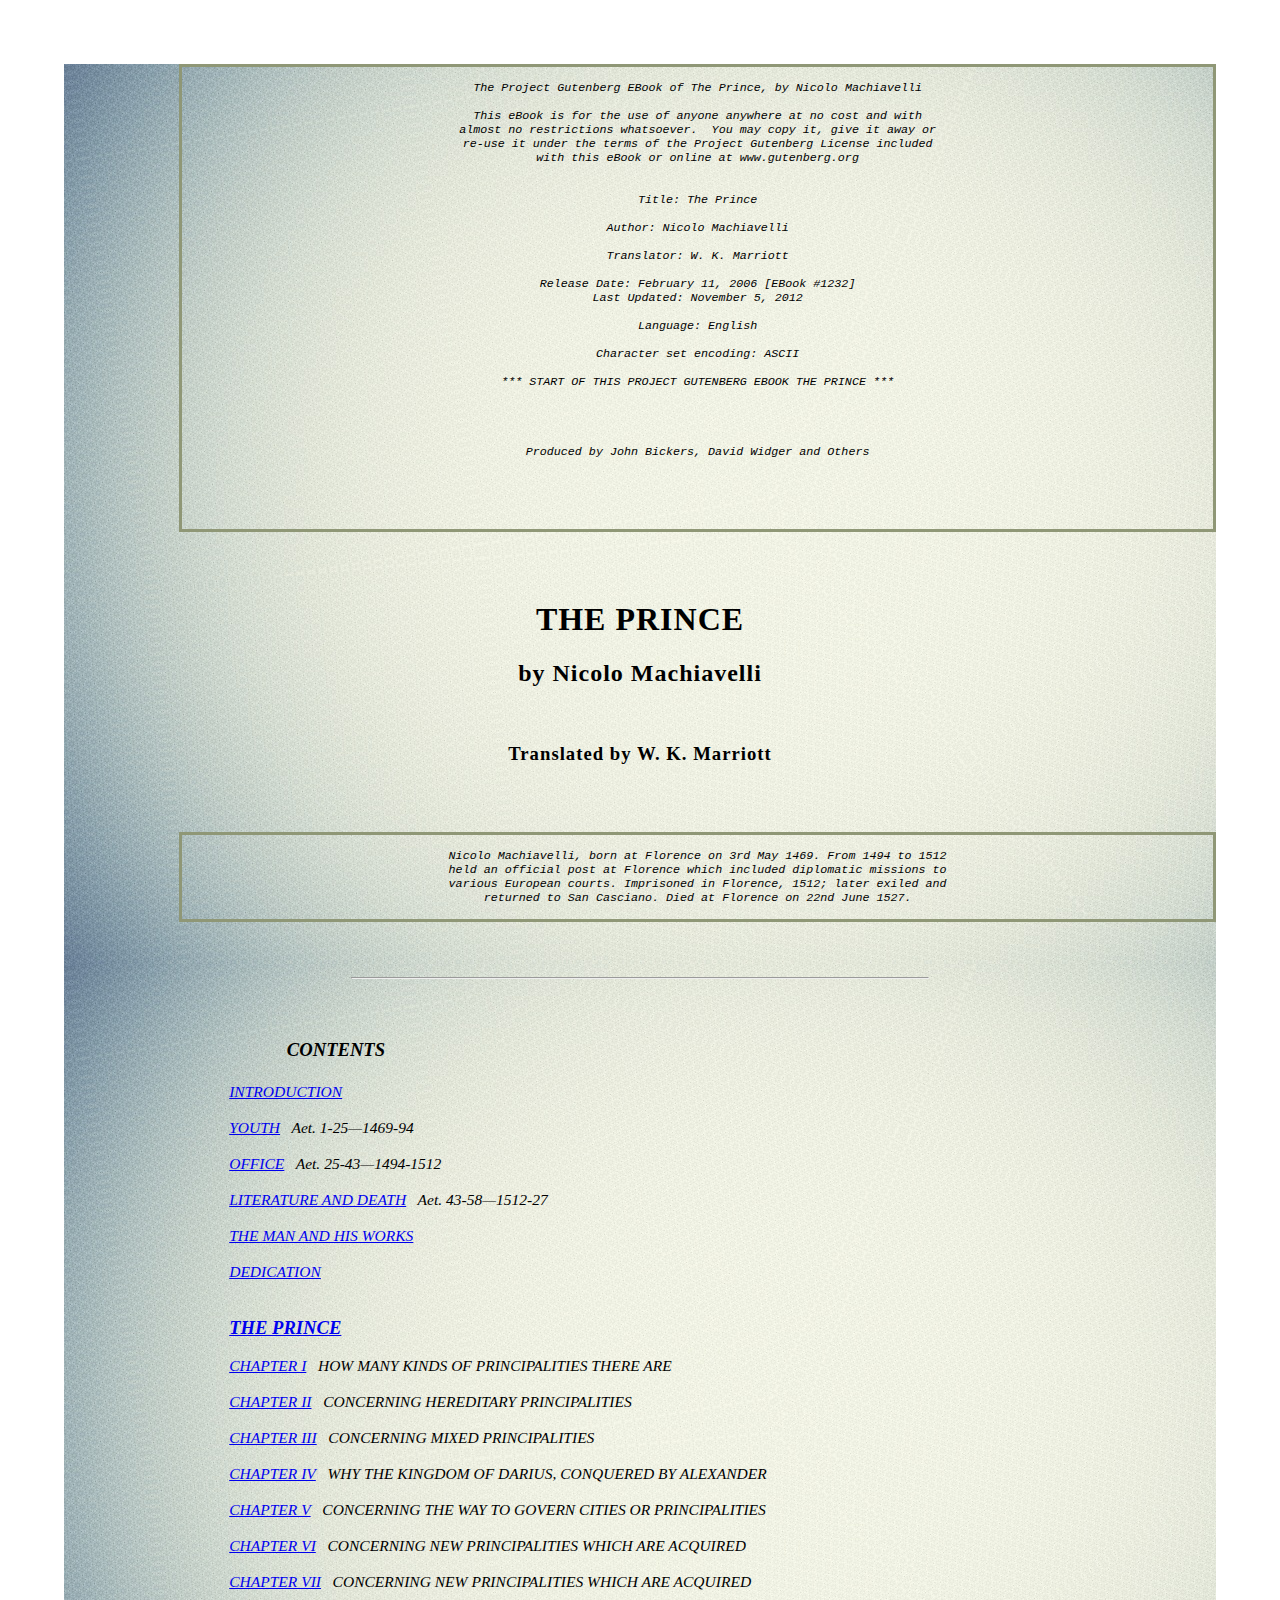
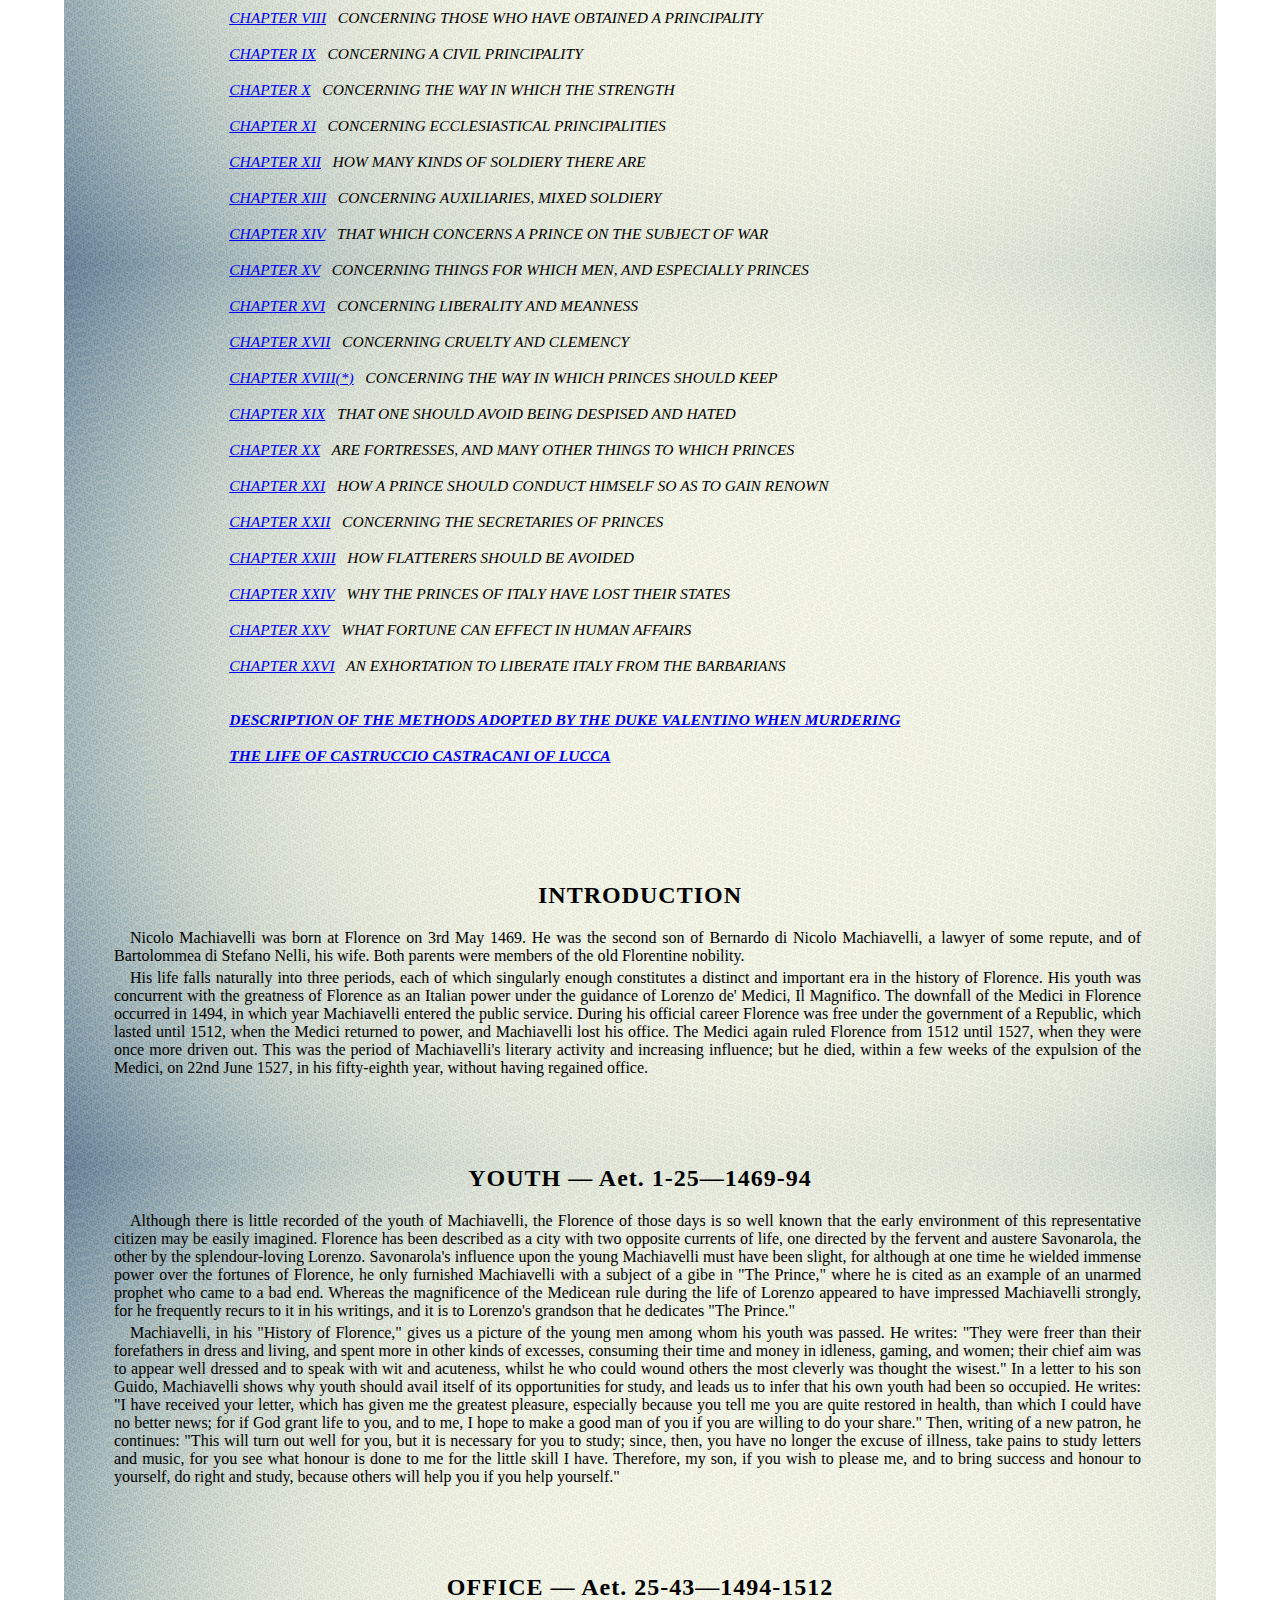
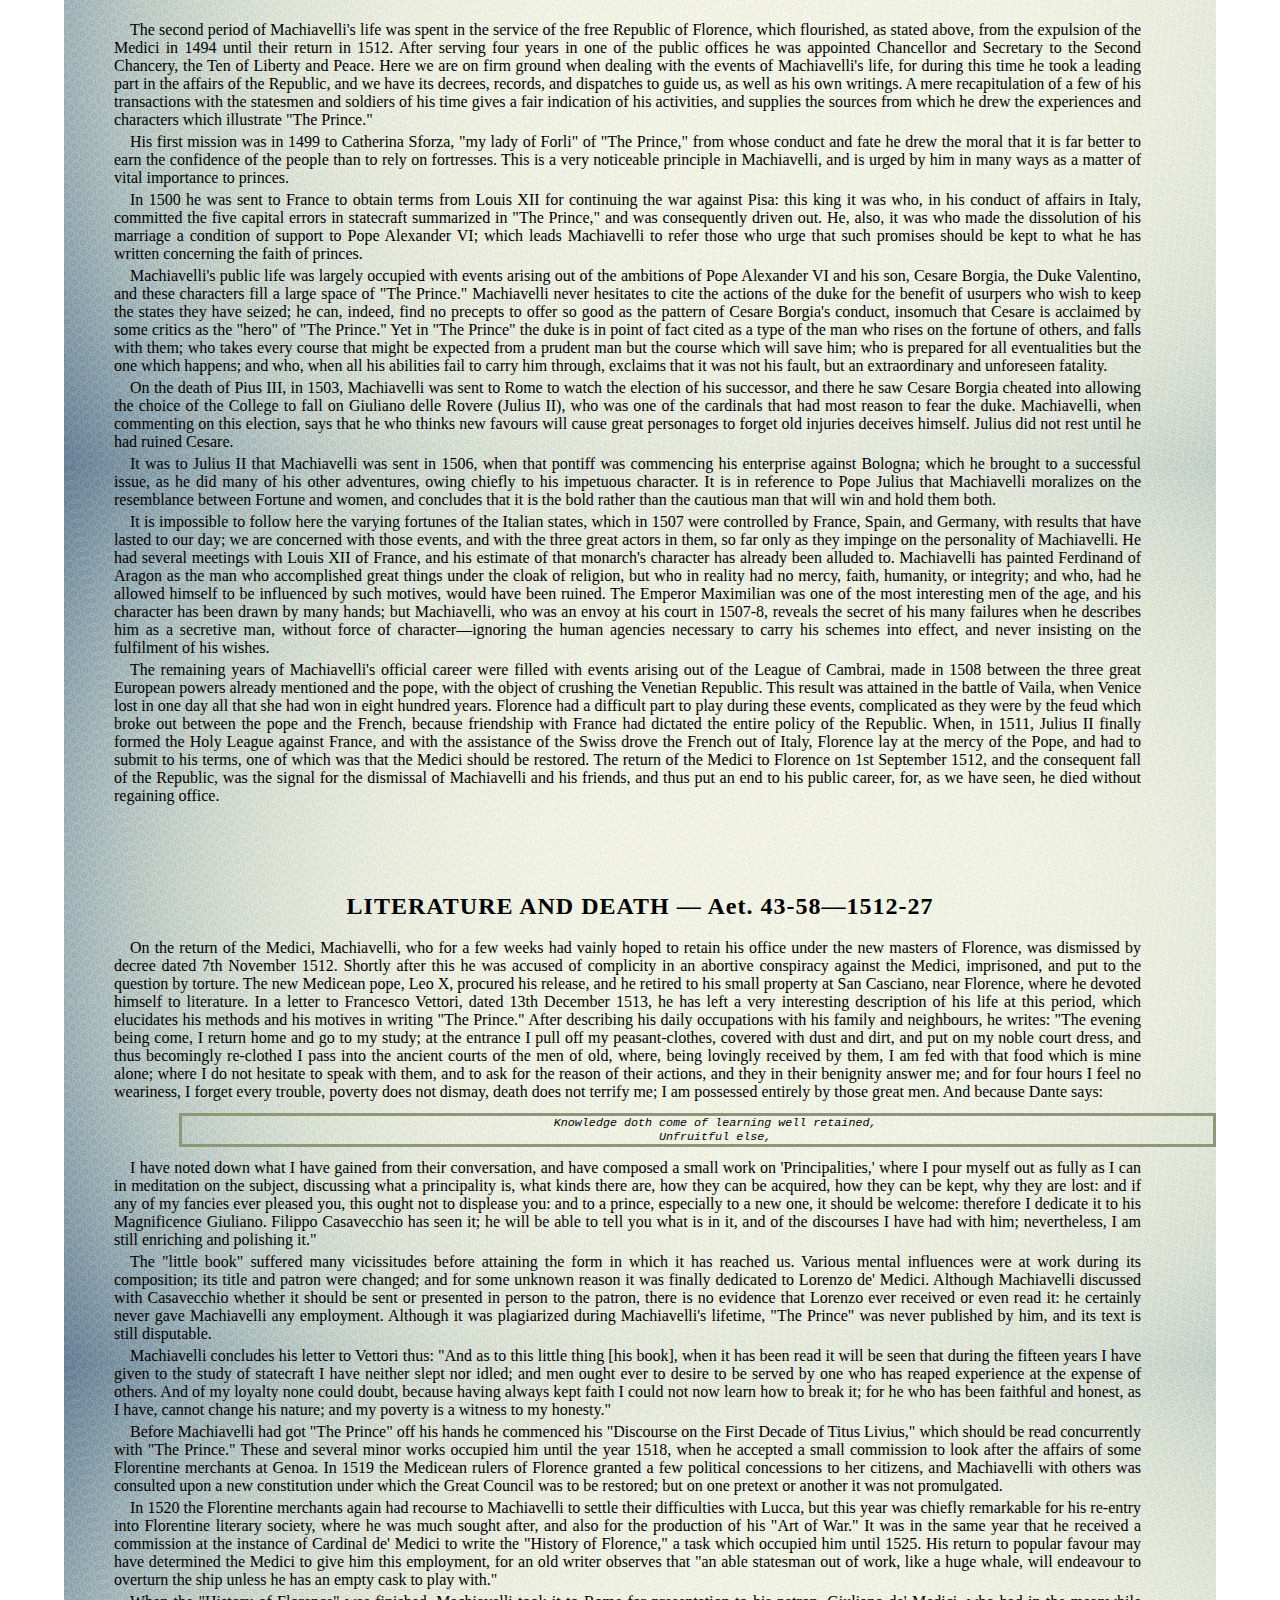
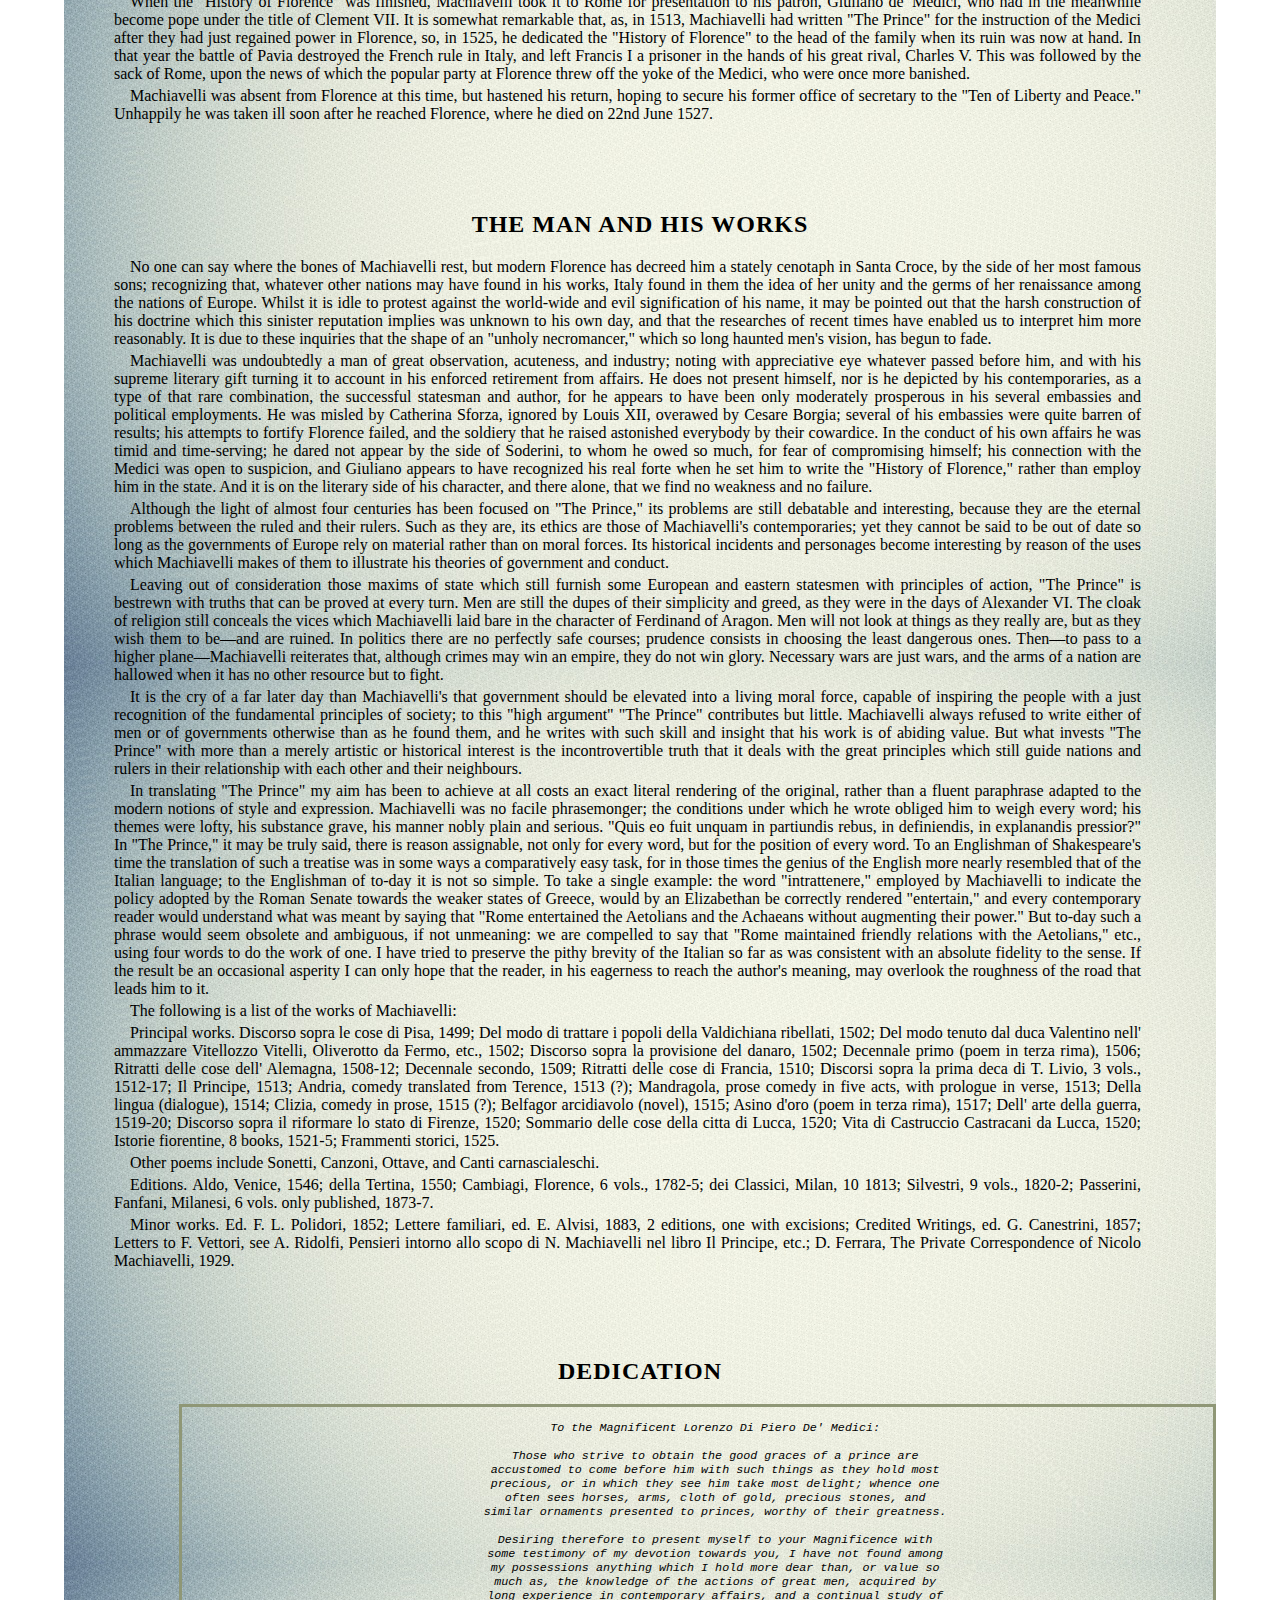
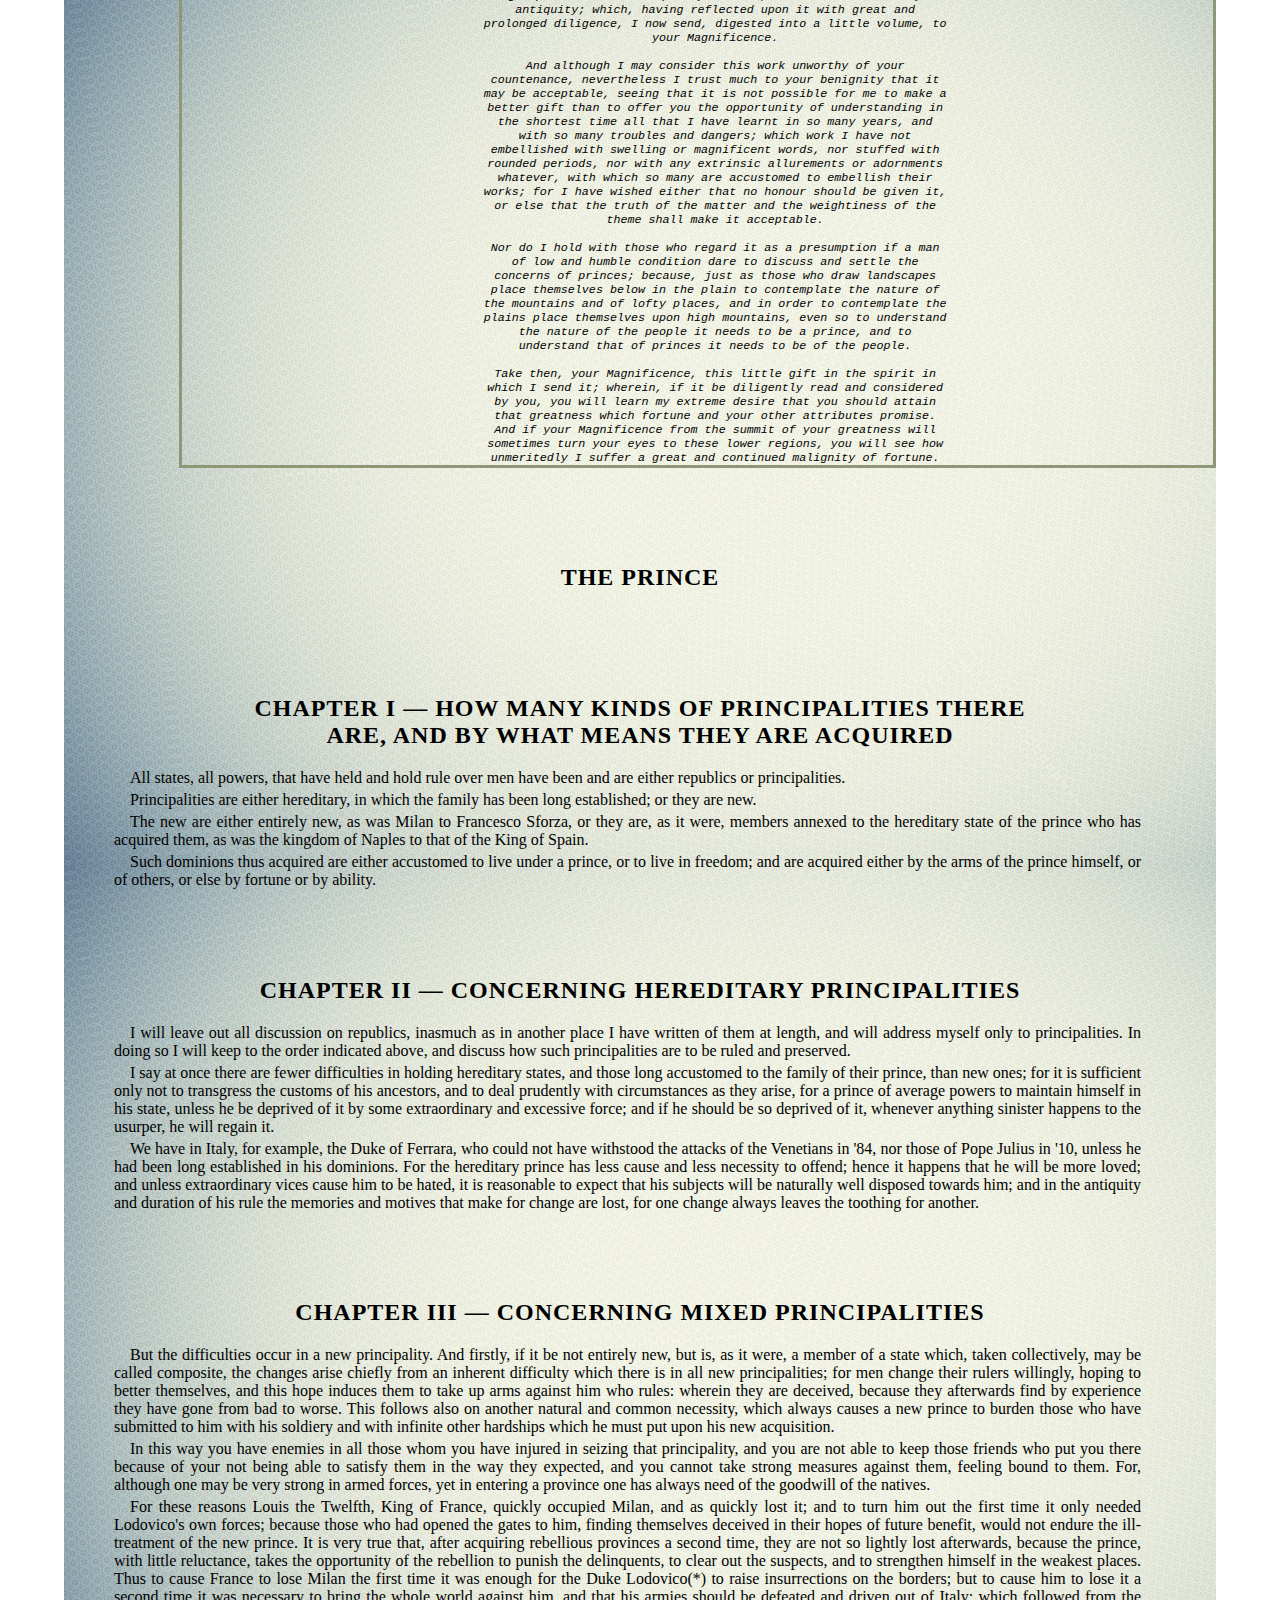
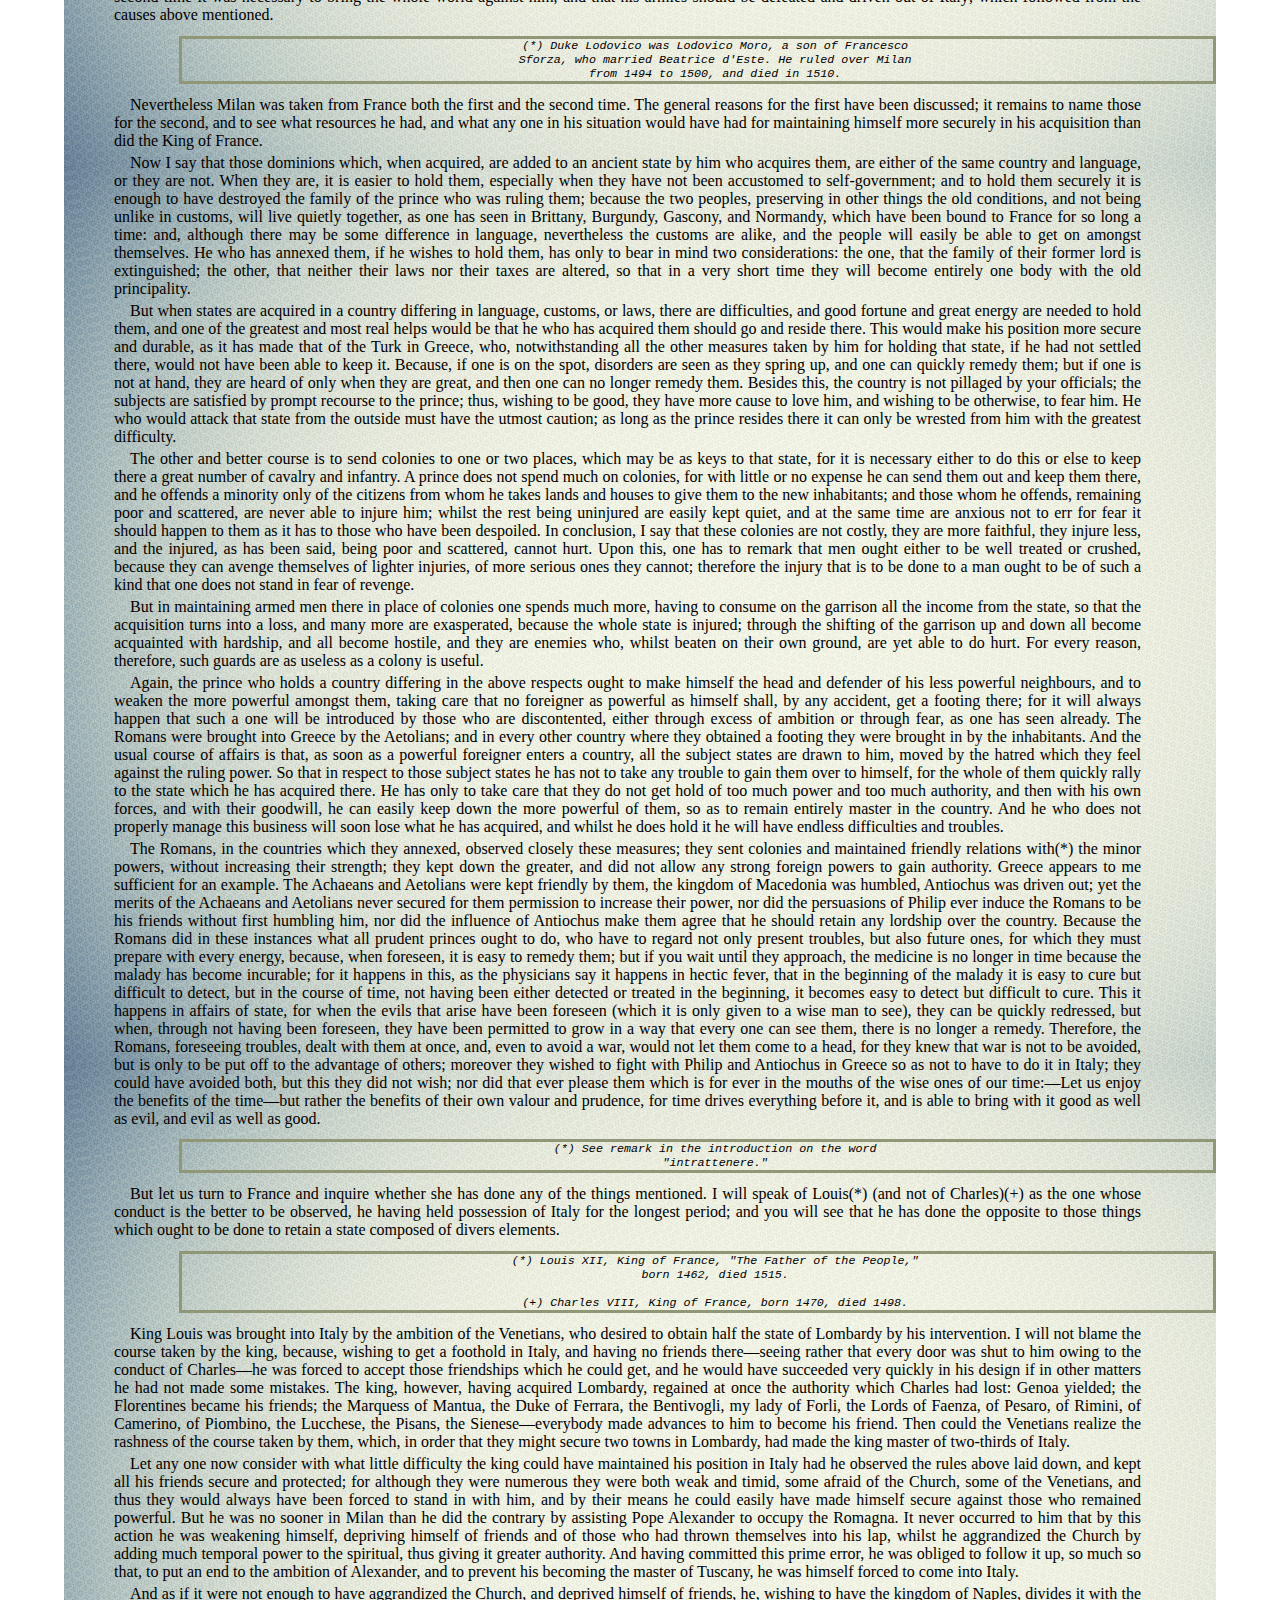
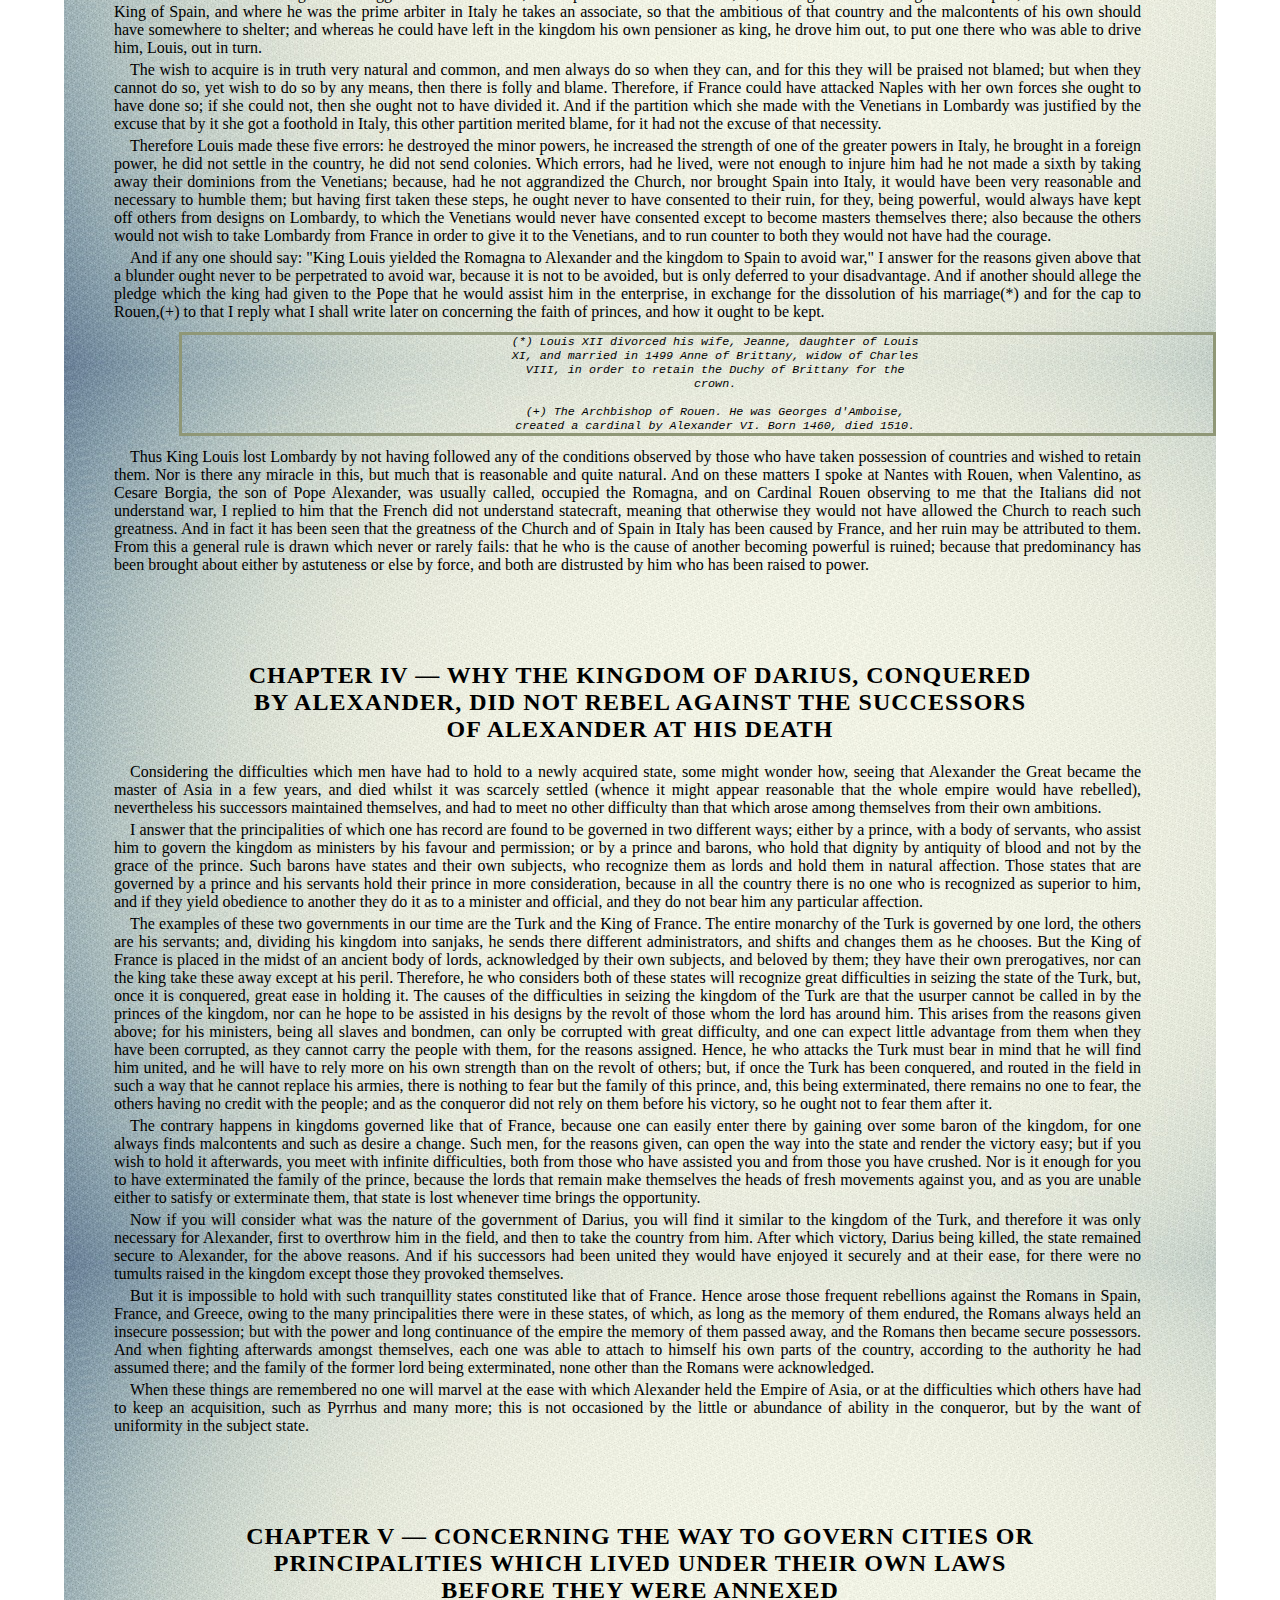
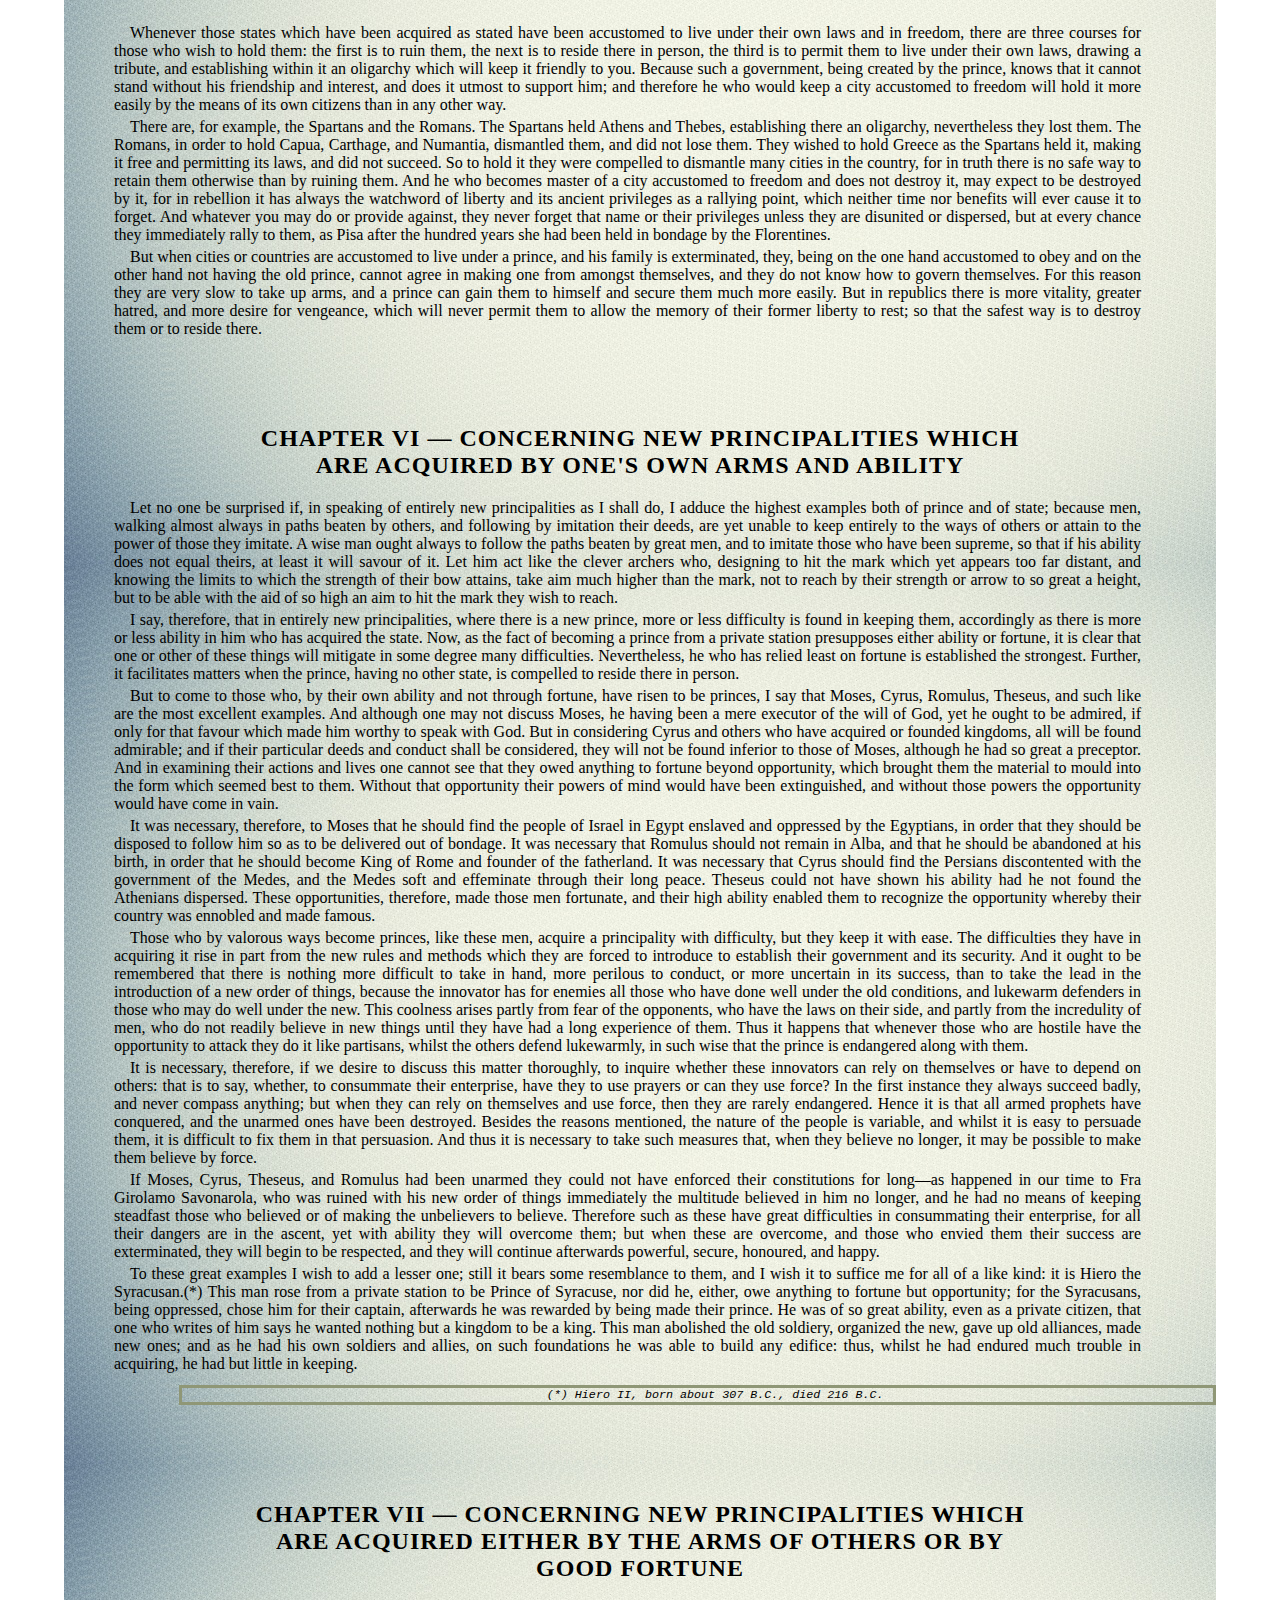
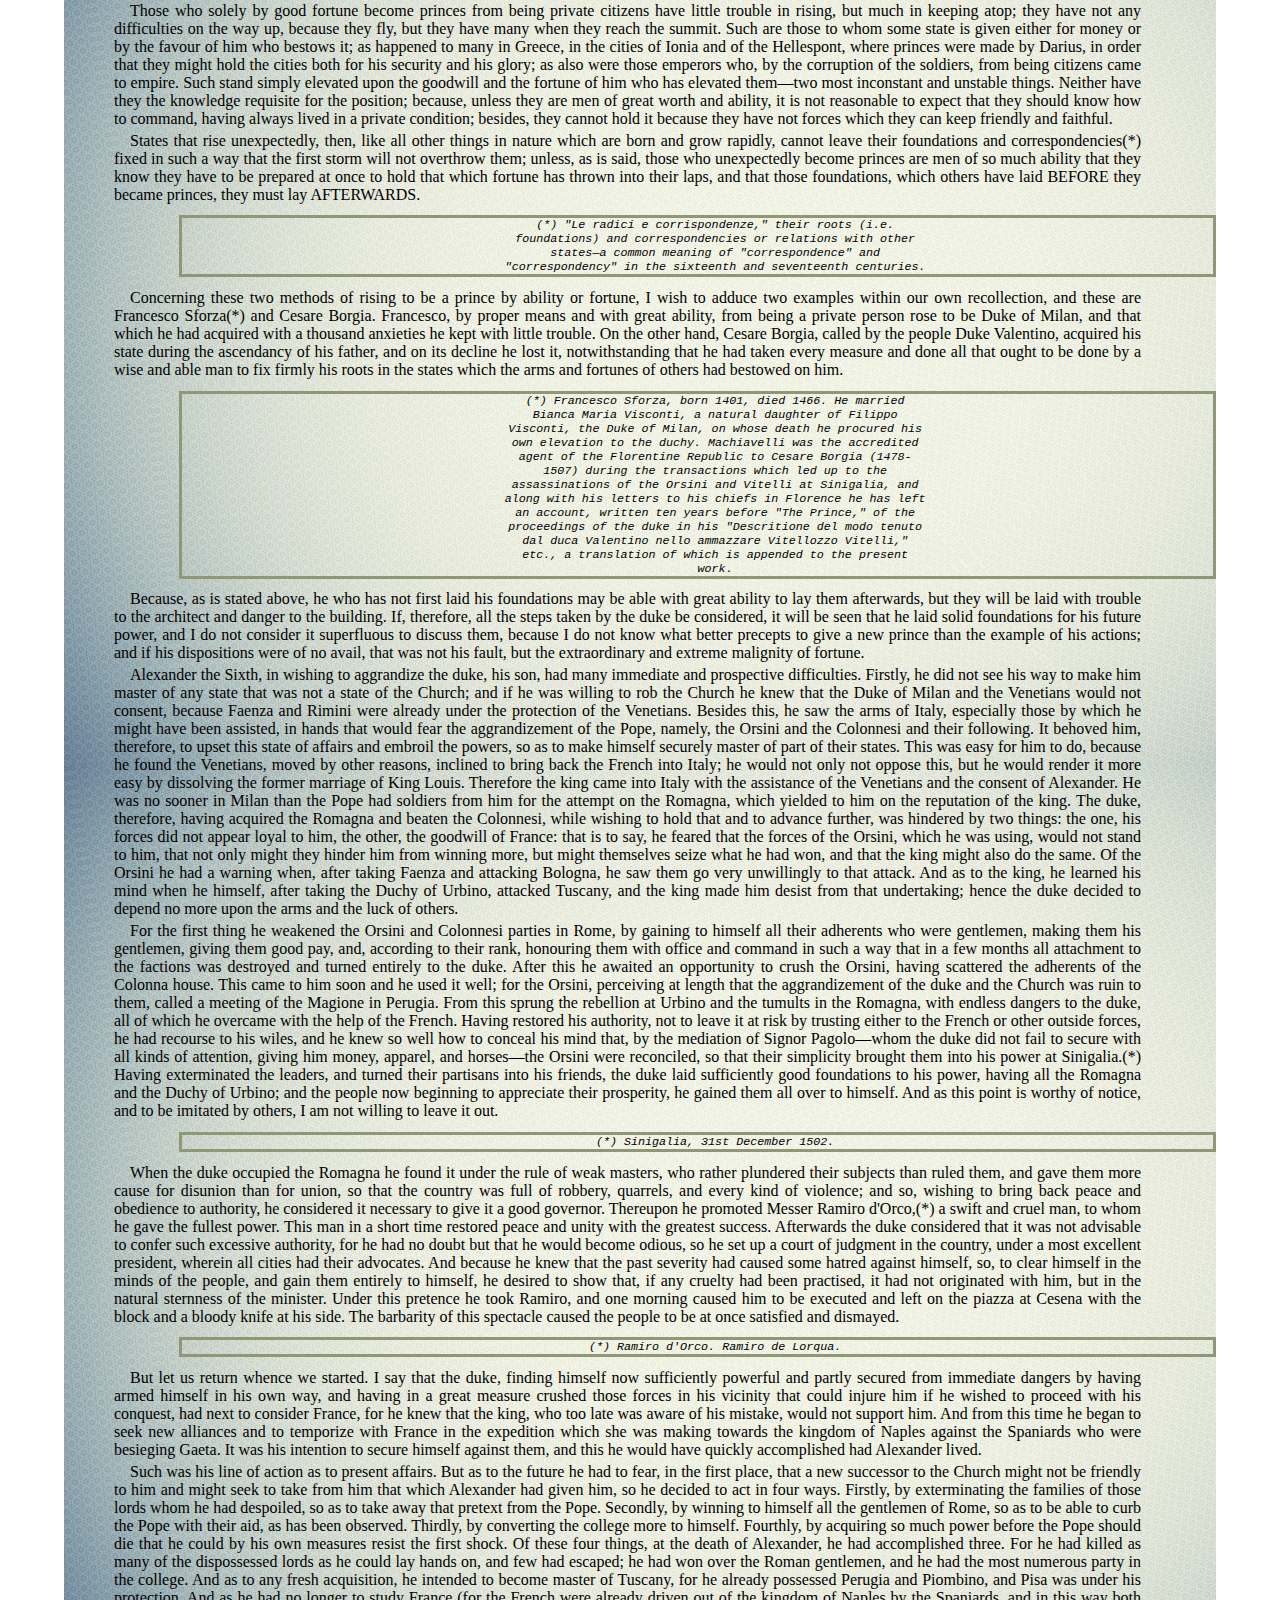
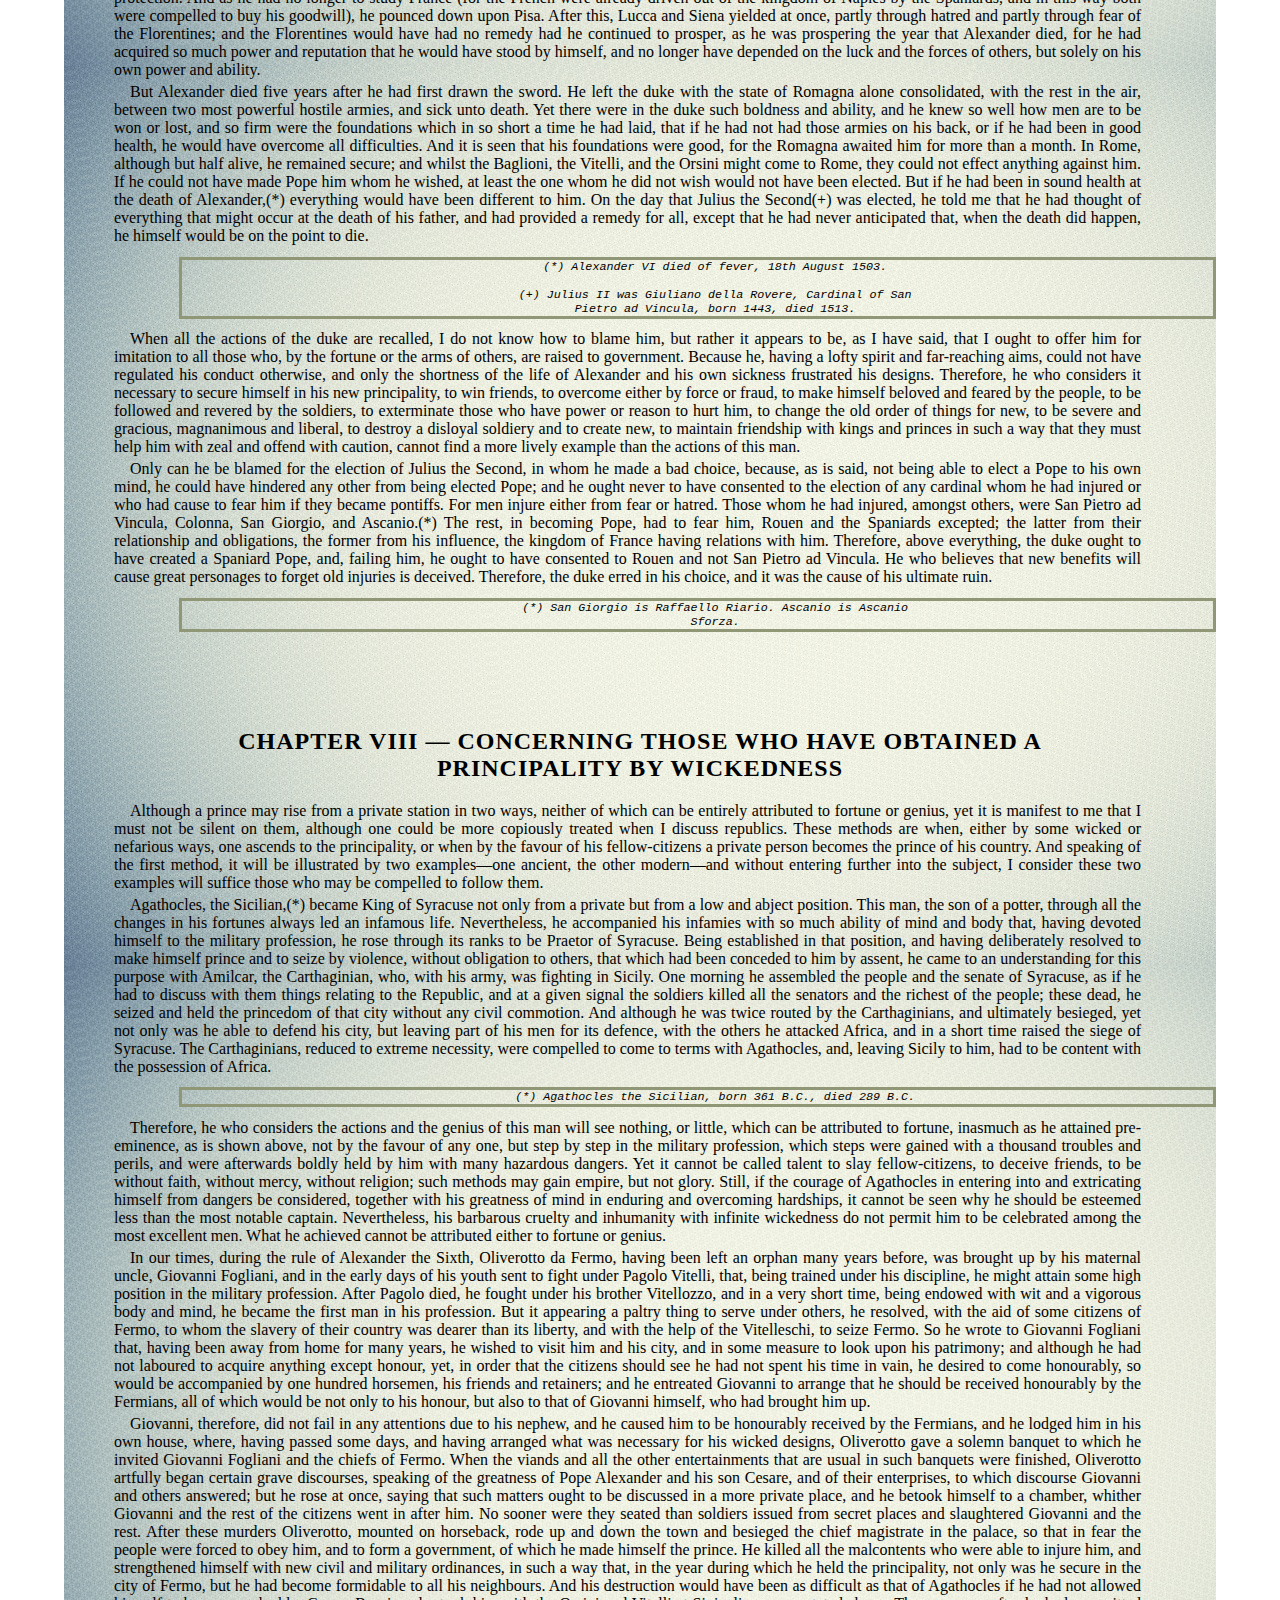
<file: Part1/3.html>
<?xml version="1.0" encoding="us-ascii"?>

<!DOCTYPE html
   PUBLIC "-//W3C//DTD XHTML 1.0 Strict//EN"
   "http://www.w3.org/TR/xhtml1/DTD/xhtml1-strict.dtd" >

<html xmlns="http://www.w3.org/1999/xhtml" lang="en">
  <head>
    <title>
      The Prince, by Nicolo Machiavelli
    </title>
    <style type="text/css" xml:space="preserve">

    body { margin:5%; background-image:url('./background.jpg'); text-align:justify}
    P { text-indent: 1em; margin-top: .25em; margin-bottom: .25em; }
    H1,H2,H3,H4,H5,H6 { text-align: center; margin-left: 15%; margin-right: 15%; }
    hr  { width: 50%; text-align: center;}
    .foot { margin-left: 20%; margin-right: 20%; text-align: justify; text-indent: -3em; font-size: 90%; }
    blockquote {font-size: 97%; font-style: italic; margin-left: 10%; margin-right: 10%;}
    .mynote    {background-color: #DDE; color: #000; padding: .5em; margin-left: 10%; margin-right: 10%; font-family: sans-serif; font-size: 95%;}
    .toc       { margin-left: 10%; margin-bottom: .75em;}
    .toc2      { margin-left: 20%;}
    div.fig { display:block; margin:0 auto; text-align:center; }
    .figleft   {float: left; margin-left: 0%; margin-right: 1%;}
    .figright  {float: right; margin-right: 0%; margin-left: 1%;}
    pre     { font-style: italic; font-size: 90%; margin-left: 10%;}

</style>
<link rel="stylesheet" type="text/css" href="./main.css">
  </head>
  <body>
<pre xml:space="preserve">

The Project Gutenberg EBook of The Prince, by Nicolo Machiavelli

This eBook is for the use of anyone anywhere at no cost and with
almost no restrictions whatsoever.  You may copy it, give it away or
re-use it under the terms of the Project Gutenberg License included
with this eBook or online at www.gutenberg.org


Title: The Prince

Author: Nicolo Machiavelli

Translator: W. K. Marriott

Release Date: February 11, 2006 [EBook #1232]
Last Updated: November 5, 2012

Language: English

Character set encoding: ASCII

*** START OF THIS PROJECT GUTENBERG EBOOK THE PRINCE ***




Produced by John Bickers, David Widger and Others





</pre>
    <p>
      <br /> <br />
    </p>
    <h1>
      THE PRINCE
    </h1>
    <h2>
      by Nicolo Machiavelli
    </h2>
    <p>
      <br />
    </p>
    <h3>
      Translated by W. K. Marriott
    </h3>
    <p>
      <br /> <br />
    </p>
<pre xml:space="preserve">
<i>
Nicolo Machiavelli, born at Florence on 3rd May 1469. From 1494 to 1512
held an official post at Florence which included diplomatic missions to
various European courts. Imprisoned in Florence, 1512; later exiled and
returned to San Casciano. Died at Florence on 22nd June 1527.
</i>
</pre>
    <p>
      <br /> <br />
    </p>
    <hr />
    <p>
      <br /> <br />
    </p>
    <blockquote>
      <p class="toc">
        <big><b>CONTENTS</b></big>
      </p>
      <p>
        <br /> <a href="#link2H_INTR"> INTRODUCTION</a>&nbsp;&nbsp; <br /><br /> <a
        href="#link2H_4_0002"> YOUTH</a>&nbsp;&nbsp; Aet. 1-25&mdash;1469-94
        <br /><br /> <a href="#link2H_4_0003"> OFFICE</a>&nbsp;&nbsp; Aet. 25-43&mdash;1494-1512
        <br /><br /> <a href="#link2H_4_0004"> LITERATURE AND DEATH</a>&nbsp;&nbsp;
        Aet. 43-58&mdash;1512-27 <br /><br /> <a href="#link2H_4_0005"> THE MAN
        AND HIS WORKS</a>&nbsp;&nbsp; <br /><br /> <a href="#link2H_4_0006">
        DEDICATION</a>&nbsp;&nbsp; <br /><br /><br /> <a href="#link2H_4_0007">
        <big><b>THE PRINCE</b></big></a>&nbsp;&nbsp; <br /><br /> <a
        href="#link2HCH0001"> CHAPTER I</a>&nbsp;&nbsp; HOW MANY KINDS OF
        PRINCIPALITIES THERE ARE <br /><br /> <a href="#link2HCH0002"> CHAPTER II</a>&nbsp;&nbsp;
        CONCERNING HEREDITARY PRINCIPALITIES <br /><br /> <a href="#link2HCH0003">
        CHAPTER III</a>&nbsp;&nbsp; CONCERNING MIXED PRINCIPALITIES <br /><br />
        <a href="#link2HCH0004"> CHAPTER IV</a>&nbsp;&nbsp; WHY THE KINGDOM OF
        DARIUS, CONQUERED BY ALEXANDER <br /><br /> <a href="#link2HCH0005">
        CHAPTER V</a>&nbsp;&nbsp; CONCERNING THE WAY TO GOVERN CITIES OR
        PRINCIPALITIES <br /><br /> <a href="#link2HCH0006"> CHAPTER VI</a>&nbsp;&nbsp;
        CONCERNING NEW PRINCIPALITIES WHICH ARE ACQUIRED <br /><br /> <a
        href="#link2HCH0007"> CHAPTER VII</a>&nbsp;&nbsp; CONCERNING NEW
        PRINCIPALITIES WHICH ARE ACQUIRED <br /><br /> <a href="#link2HCH0008">
        CHAPTER VIII</a>&nbsp;&nbsp; CONCERNING THOSE WHO HAVE OBTAINED A
        PRINCIPALITY <br /><br /> <a href="#link2HCH0009"> CHAPTER IX</a>&nbsp;&nbsp;
        CONCERNING A CIVIL PRINCIPALITY <br /><br /> <a href="#link2HCH0010">
        CHAPTER X</a>&nbsp;&nbsp; CONCERNING THE WAY IN WHICH THE STRENGTH <br /><br />
        <a href="#link2HCH0011"> CHAPTER XI</a>&nbsp;&nbsp; CONCERNING
        ECCLESIASTICAL PRINCIPALITIES <br /><br /> <a href="#link2HCH0012">
        CHAPTER XII</a>&nbsp;&nbsp; HOW MANY KINDS OF SOLDIERY THERE ARE <br /><br />
        <a href="#link2HCH0013"> CHAPTER XIII</a>&nbsp;&nbsp; CONCERNING
        AUXILIARIES, MIXED SOLDIERY <br /><br /> <a href="#link2HCH0014"> CHAPTER
        XIV</a>&nbsp;&nbsp; THAT WHICH CONCERNS A PRINCE ON THE SUBJECT OF WAR
        <br /><br /> <a href="#link2HCH0015"> CHAPTER XV</a>&nbsp;&nbsp;
        CONCERNING THINGS FOR WHICH MEN, AND ESPECIALLY PRINCES <br /><br /> <a
        href="#link2HCH0016"> CHAPTER XVI</a>&nbsp;&nbsp; CONCERNING LIBERALITY
        AND MEANNESS <br /><br /> <a href="#link2HCH0017"> CHAPTER XVII</a>&nbsp;&nbsp;
        CONCERNING CRUELTY AND CLEMENCY <br /><br /> <a href="#link2HCH0018">
        CHAPTER XVIII(*)</a>&nbsp;&nbsp; CONCERNING THE WAY IN WHICH PRINCES
        SHOULD KEEP <br /><br /> <a href="#link2HCH0019"> CHAPTER XIX</a>&nbsp;&nbsp;
        THAT ONE SHOULD AVOID BEING DESPISED AND HATED <br /><br /> <a
        href="#link2HCH0020"> CHAPTER XX</a>&nbsp;&nbsp; ARE FORTRESSES, AND
        MANY OTHER THINGS TO WHICH PRINCES <br /><br /> <a href="#link2HCH0021">
        CHAPTER XXI</a>&nbsp;&nbsp; HOW A PRINCE SHOULD CONDUCT HIMSELF SO AS TO
        GAIN RENOWN <br /><br /> <a href="#link2HCH0022"> CHAPTER XXII</a>&nbsp;&nbsp;
        CONCERNING THE SECRETARIES OF PRINCES <br /><br /> <a href="#link2HCH0023">
        CHAPTER XXIII</a>&nbsp;&nbsp; HOW FLATTERERS SHOULD BE AVOIDED <br /><br />
        <a href="#link2HCH0024"> CHAPTER XXIV</a>&nbsp;&nbsp; WHY THE PRINCES OF
        ITALY HAVE LOST THEIR STATES <br /><br /> <a href="#link2HCH0025"> CHAPTER
        XXV</a>&nbsp;&nbsp; WHAT FORTUNE CAN EFFECT IN HUMAN AFFAIRS <br /><br />
        <a href="#link2HCH0026"> CHAPTER XXVI</a>&nbsp;&nbsp; AN EXHORTATION TO
        LIBERATE ITALY FROM THE BARBARIANS <br /><br /><br /> <a
        href="#link2H_4_0034"> <b>DESCRIPTION OF THE METHODS ADOPTED BY THE DUKE
        VALENTINO WHEN MURDERING</b></a>&nbsp;&nbsp; <br /><br /> <a
        href="#link2H_4_0035"> <b>THE LIFE OF CASTRUCCIO CASTRACANI OF LUCCA</b></a>&nbsp;&nbsp;
        <br /><br />
      </p>
    </blockquote>
    <p>
      <a name="link2H_INTR" id="link2H_INTR">
      <!--  H2 anchor --> </a>
    </p>
    <div style="height: 4em;">
      <br /><br /><br /><br />
    </div>
    <h2>
      INTRODUCTION
    </h2>
    <p>
      Nicolo Machiavelli was born at Florence on 3rd May 1469. He was the second
      son of Bernardo di Nicolo Machiavelli, a lawyer of some repute, and of
      Bartolommea di Stefano Nelli, his wife. Both parents were members of the
      old Florentine nobility.
    </p>
    <p>
      His life falls naturally into three periods, each of which singularly
      enough constitutes a distinct and important era in the history of
      Florence. His youth was concurrent with the greatness of Florence as an
      Italian power under the guidance of Lorenzo de' Medici, Il Magnifico. The
      downfall of the Medici in Florence occurred in 1494, in which year
      Machiavelli entered the public service. During his official career
      Florence was free under the government of a Republic, which lasted until
      1512, when the Medici returned to power, and Machiavelli lost his office.
      The Medici again ruled Florence from 1512 until 1527, when they were once
      more driven out. This was the period of Machiavelli's literary activity
      and increasing influence; but he died, within a few weeks of the expulsion
      of the Medici, on 22nd June 1527, in his fifty-eighth year, without having
      regained office.
    </p>
    <p>
      <a name="link2H_4_0002" id="link2H_4_0002">
      <!--  H2 anchor --> </a>
    </p>
    <div style="height: 4em;">
      <br /><br /><br /><br />
    </div>
    <h2>
      YOUTH &mdash; Aet. 1-25&mdash;1469-94
    </h2>
    <p>
      Although there is little recorded of the youth of Machiavelli, the
      Florence of those days is so well known that the early environment of this
      representative citizen may be easily imagined. Florence has been described
      as a city with two opposite currents of life, one directed by the fervent
      and austere Savonarola, the other by the splendour-loving Lorenzo.
      Savonarola's influence upon the young Machiavelli must have been slight,
      for although at one time he wielded immense power over the fortunes of
      Florence, he only furnished Machiavelli with a subject of a gibe in "The
      Prince," where he is cited as an example of an unarmed prophet who came to
      a bad end. Whereas the magnificence of the Medicean rule during the life
      of Lorenzo appeared to have impressed Machiavelli strongly, for he
      frequently recurs to it in his writings, and it is to Lorenzo's grandson
      that he dedicates "The Prince."
    </p>
    <p>
      Machiavelli, in his "History of Florence," gives us a picture of the young
      men among whom his youth was passed. He writes: "They were freer than
      their forefathers in dress and living, and spent more in other kinds of
      excesses, consuming their time and money in idleness, gaming, and women;
      their chief aim was to appear well dressed and to speak with wit and
      acuteness, whilst he who could wound others the most cleverly was thought
      the wisest." In a letter to his son Guido, Machiavelli shows why youth
      should avail itself of its opportunities for study, and leads us to infer
      that his own youth had been so occupied. He writes: "I have received your
      letter, which has given me the greatest pleasure, especially because you
      tell me you are quite restored in health, than which I could have no
      better news; for if God grant life to you, and to me, I hope to make a
      good man of you if you are willing to do your share." Then, writing of a
      new patron, he continues: "This will turn out well for you, but it is
      necessary for you to study; since, then, you have no longer the excuse of
      illness, take pains to study letters and music, for you see what honour is
      done to me for the little skill I have. Therefore, my son, if you wish to
      please me, and to bring success and honour to yourself, do right and
      study, because others will help you if you help yourself."
    </p>
    <p>
      <a name="link2H_4_0003" id="link2H_4_0003">
      <!--  H2 anchor --> </a>
    </p>
    <div style="height: 4em;">
      <br /><br /><br /><br />
    </div>
    <h2>
      OFFICE &mdash; Aet. 25-43&mdash;1494-1512
    </h2>
    <p>
      The second period of Machiavelli's life was spent in the service of the
      free Republic of Florence, which flourished, as stated above, from the
      expulsion of the Medici in 1494 until their return in 1512. After serving
      four years in one of the public offices he was appointed Chancellor and
      Secretary to the Second Chancery, the Ten of Liberty and Peace. Here we
      are on firm ground when dealing with the events of Machiavelli's life, for
      during this time he took a leading part in the affairs of the Republic,
      and we have its decrees, records, and dispatches to guide us, as well as
      his own writings. A mere recapitulation of a few of his transactions with
      the statesmen and soldiers of his time gives a fair indication of his
      activities, and supplies the sources from which he drew the experiences
      and characters which illustrate "The Prince."
    </p>
    <p>
      His first mission was in 1499 to Catherina Sforza, "my lady of Forli" of
      "The Prince," from whose conduct and fate he drew the moral that it is far
      better to earn the confidence of the people than to rely on fortresses.
      This is a very noticeable principle in Machiavelli, and is urged by him in
      many ways as a matter of vital importance to princes.
    </p>
    <p>
      In 1500 he was sent to France to obtain terms from Louis XII for
      continuing the war against Pisa: this king it was who, in his conduct of
      affairs in Italy, committed the five capital errors in statecraft
      summarized in "The Prince," and was consequently driven out. He, also, it
      was who made the dissolution of his marriage a condition of support to
      Pope Alexander VI; which leads Machiavelli to refer those who urge that
      such promises should be kept to what he has written concerning the faith
      of princes.
    </p>
    <p>
      Machiavelli's public life was largely occupied with events arising out of
      the ambitions of Pope Alexander VI and his son, Cesare Borgia, the Duke
      Valentino, and these characters fill a large space of "The Prince."
      Machiavelli never hesitates to cite the actions of the duke for the
      benefit of usurpers who wish to keep the states they have seized; he can,
      indeed, find no precepts to offer so good as the pattern of Cesare
      Borgia's conduct, insomuch that Cesare is acclaimed by some critics as the
      "hero" of "The Prince." Yet in "The Prince" the duke is in point of fact
      cited as a type of the man who rises on the fortune of others, and falls
      with them; who takes every course that might be expected from a prudent
      man but the course which will save him; who is prepared for all
      eventualities but the one which happens; and who, when all his abilities
      fail to carry him through, exclaims that it was not his fault, but an
      extraordinary and unforeseen fatality.
    </p>
    <p>
      On the death of Pius III, in 1503, Machiavelli was sent to Rome to watch
      the election of his successor, and there he saw Cesare Borgia cheated into
      allowing the choice of the College to fall on Giuliano delle Rovere
      (Julius II), who was one of the cardinals that had most reason to fear the
      duke. Machiavelli, when commenting on this election, says that he who
      thinks new favours will cause great personages to forget old injuries
      deceives himself. Julius did not rest until he had ruined Cesare.
    </p>
    <p>
      It was to Julius II that Machiavelli was sent in 1506, when that pontiff
      was commencing his enterprise against Bologna; which he brought to a
      successful issue, as he did many of his other adventures, owing chiefly to
      his impetuous character. It is in reference to Pope Julius that
      Machiavelli moralizes on the resemblance between Fortune and women, and
      concludes that it is the bold rather than the cautious man that will win
      and hold them both.
    </p>
    <p>
      It is impossible to follow here the varying fortunes of the Italian
      states, which in 1507 were controlled by France, Spain, and Germany, with
      results that have lasted to our day; we are concerned with those events,
      and with the three great actors in them, so far only as they impinge on
      the personality of Machiavelli. He had several meetings with Louis XII of
      France, and his estimate of that monarch's character has already been
      alluded to. Machiavelli has painted Ferdinand of Aragon as the man who
      accomplished great things under the cloak of religion, but who in reality
      had no mercy, faith, humanity, or integrity; and who, had he allowed
      himself to be influenced by such motives, would have been ruined. The
      Emperor Maximilian was one of the most interesting men of the age, and his
      character has been drawn by many hands; but Machiavelli, who was an envoy
      at his court in 1507-8, reveals the secret of his many failures when he
      describes him as a secretive man, without force of character&mdash;ignoring
      the human agencies necessary to carry his schemes into effect, and never
      insisting on the fulfilment of his wishes.
    </p>
    <p>
      The remaining years of Machiavelli's official career were filled with
      events arising out of the League of Cambrai, made in 1508 between the
      three great European powers already mentioned and the pope, with the
      object of crushing the Venetian Republic. This result was attained in the
      battle of Vaila, when Venice lost in one day all that she had won in eight
      hundred years. Florence had a difficult part to play during these events,
      complicated as they were by the feud which broke out between the pope and
      the French, because friendship with France had dictated the entire policy
      of the Republic. When, in 1511, Julius II finally formed the Holy League
      against France, and with the assistance of the Swiss drove the French out
      of Italy, Florence lay at the mercy of the Pope, and had to submit to his
      terms, one of which was that the Medici should be restored. The return of
      the Medici to Florence on 1st September 1512, and the consequent fall of
      the Republic, was the signal for the dismissal of Machiavelli and his
      friends, and thus put an end to his public career, for, as we have seen,
      he died without regaining office.
    </p>
    <p>
      <a name="link2H_4_0004" id="link2H_4_0004">
      <!--  H2 anchor --> </a>
    </p>
    <div style="height: 4em;">
      <br /><br /><br /><br />
    </div>
    <h2>
      LITERATURE AND DEATH &mdash; Aet. 43-58&mdash;1512-27
    </h2>
    <p>
      On the return of the Medici, Machiavelli, who for a few weeks had vainly
      hoped to retain his office under the new masters of Florence, was
      dismissed by decree dated 7th November 1512. Shortly after this he was
      accused of complicity in an abortive conspiracy against the Medici,
      imprisoned, and put to the question by torture. The new Medicean pope, Leo
      X, procured his release, and he retired to his small property at San
      Casciano, near Florence, where he devoted himself to literature. In a
      letter to Francesco Vettori, dated 13th December 1513, he has left a very
      interesting description of his life at this period, which elucidates his
      methods and his motives in writing "The Prince." After describing his
      daily occupations with his family and neighbours, he writes: "The evening
      being come, I return home and go to my study; at the entrance I pull off
      my peasant-clothes, covered with dust and dirt, and put on my noble court
      dress, and thus becomingly re-clothed I pass into the ancient courts of
      the men of old, where, being lovingly received by them, I am fed with that
      food which is mine alone; where I do not hesitate to speak with them, and
      to ask for the reason of their actions, and they in their benignity answer
      me; and for four hours I feel no weariness, I forget every trouble,
      poverty does not dismay, death does not terrify me; I am possessed
      entirely by those great men. And because Dante says:
    </p>
<pre xml:space="preserve">
     Knowledge doth come of learning well retained,
     Unfruitful else,
</pre>
    <p>
      I have noted down what I have gained from their conversation, and have
      composed a small work on 'Principalities,' where I pour myself out as
      fully as I can in meditation on the subject, discussing what a
      principality is, what kinds there are, how they can be acquired, how they
      can be kept, why they are lost: and if any of my fancies ever pleased you,
      this ought not to displease you: and to a prince, especially to a new one,
      it should be welcome: therefore I dedicate it to his Magnificence
      Giuliano. Filippo Casavecchio has seen it; he will be able to tell you
      what is in it, and of the discourses I have had with him; nevertheless, I
      am still enriching and polishing it."
    </p>
    <p>
      The "little book" suffered many vicissitudes before attaining the form in
      which it has reached us. Various mental influences were at work during its
      composition; its title and patron were changed; and for some unknown
      reason it was finally dedicated to Lorenzo de' Medici. Although
      Machiavelli discussed with Casavecchio whether it should be sent or
      presented in person to the patron, there is no evidence that Lorenzo ever
      received or even read it: he certainly never gave Machiavelli any
      employment. Although it was plagiarized during Machiavelli's lifetime,
      "The Prince" was never published by him, and its text is still disputable.
    </p>
    <p>
      Machiavelli concludes his letter to Vettori thus: "And as to this little
      thing [his book], when it has been read it will be seen that during the
      fifteen years I have given to the study of statecraft I have neither slept
      nor idled; and men ought ever to desire to be served by one who has reaped
      experience at the expense of others. And of my loyalty none could doubt,
      because having always kept faith I could not now learn how to break it;
      for he who has been faithful and honest, as I have, cannot change his
      nature; and my poverty is a witness to my honesty."
    </p>
    <p>
      Before Machiavelli had got "The Prince" off his hands he commenced his
      "Discourse on the First Decade of Titus Livius," which should be read
      concurrently with "The Prince." These and several minor works occupied him
      until the year 1518, when he accepted a small commission to look after the
      affairs of some Florentine merchants at Genoa. In 1519 the Medicean rulers
      of Florence granted a few political concessions to her citizens, and
      Machiavelli with others was consulted upon a new constitution under which
      the Great Council was to be restored; but on one pretext or another it was
      not promulgated.
    </p>
    <p>
      In 1520 the Florentine merchants again had recourse to Machiavelli to
      settle their difficulties with Lucca, but this year was chiefly remarkable
      for his re-entry into Florentine literary society, where he was much
      sought after, and also for the production of his "Art of War." It was in
      the same year that he received a commission at the instance of Cardinal
      de' Medici to write the "History of Florence," a task which occupied him
      until 1525. His return to popular favour may have determined the Medici to
      give him this employment, for an old writer observes that "an able
      statesman out of work, like a huge whale, will endeavour to overturn the
      ship unless he has an empty cask to play with."
    </p>
    <p>
      When the "History of Florence" was finished, Machiavelli took it to Rome
      for presentation to his patron, Giuliano de' Medici, who had in the
      meanwhile become pope under the title of Clement VII. It is somewhat
      remarkable that, as, in 1513, Machiavelli had written "The Prince" for the
      instruction of the Medici after they had just regained power in Florence,
      so, in 1525, he dedicated the "History of Florence" to the head of the
      family when its ruin was now at hand. In that year the battle of Pavia
      destroyed the French rule in Italy, and left Francis I a prisoner in the
      hands of his great rival, Charles V. This was followed by the sack of
      Rome, upon the news of which the popular party at Florence threw off the
      yoke of the Medici, who were once more banished.
    </p>
    <p>
      Machiavelli was absent from Florence at this time, but hastened his
      return, hoping to secure his former office of secretary to the "Ten of
      Liberty and Peace." Unhappily he was taken ill soon after he reached
      Florence, where he died on 22nd June 1527.
    </p>
    <p>
      <a name="link2H_4_0005" id="link2H_4_0005">
      <!--  H2 anchor --> </a>
    </p>
    <div style="height: 4em;">
      <br /><br /><br /><br />
    </div>
    <h2>
      THE MAN AND HIS WORKS
    </h2>
    <p>
      No one can say where the bones of Machiavelli rest, but modern Florence
      has decreed him a stately cenotaph in Santa Croce, by the side of her most
      famous sons; recognizing that, whatever other nations may have found in
      his works, Italy found in them the idea of her unity and the germs of her
      renaissance among the nations of Europe. Whilst it is idle to protest
      against the world-wide and evil signification of his name, it may be
      pointed out that the harsh construction of his doctrine which this
      sinister reputation implies was unknown to his own day, and that the
      researches of recent times have enabled us to interpret him more
      reasonably. It is due to these inquiries that the shape of an "unholy
      necromancer," which so long haunted men's vision, has begun to fade.
    </p>
    <p>
      Machiavelli was undoubtedly a man of great observation, acuteness, and
      industry; noting with appreciative eye whatever passed before him, and
      with his supreme literary gift turning it to account in his enforced
      retirement from affairs. He does not present himself, nor is he depicted
      by his contemporaries, as a type of that rare combination, the successful
      statesman and author, for he appears to have been only moderately
      prosperous in his several embassies and political employments. He was
      misled by Catherina Sforza, ignored by Louis XII, overawed by Cesare
      Borgia; several of his embassies were quite barren of results; his
      attempts to fortify Florence failed, and the soldiery that he raised
      astonished everybody by their cowardice. In the conduct of his own affairs
      he was timid and time-serving; he dared not appear by the side of
      Soderini, to whom he owed so much, for fear of compromising himself; his
      connection with the Medici was open to suspicion, and Giuliano appears to
      have recognized his real forte when he set him to write the "History of
      Florence," rather than employ him in the state. And it is on the literary
      side of his character, and there alone, that we find no weakness and no
      failure.
    </p>
    <p>
      Although the light of almost four centuries has been focused on "The
      Prince," its problems are still debatable and interesting, because they
      are the eternal problems between the ruled and their rulers. Such as they
      are, its ethics are those of Machiavelli's contemporaries; yet they cannot
      be said to be out of date so long as the governments of Europe rely on
      material rather than on moral forces. Its historical incidents and
      personages become interesting by reason of the uses which Machiavelli
      makes of them to illustrate his theories of government and conduct.
    </p>
    <p>
      Leaving out of consideration those maxims of state which still furnish
      some European and eastern statesmen with principles of action, "The
      Prince" is bestrewn with truths that can be proved at every turn. Men are
      still the dupes of their simplicity and greed, as they were in the days of
      Alexander VI. The cloak of religion still conceals the vices which
      Machiavelli laid bare in the character of Ferdinand of Aragon. Men will
      not look at things as they really are, but as they wish them to be&mdash;and
      are ruined. In politics there are no perfectly safe courses; prudence
      consists in choosing the least dangerous ones. Then&mdash;to pass to a
      higher plane&mdash;Machiavelli reiterates that, although crimes may win an
      empire, they do not win glory. Necessary wars are just wars, and the arms
      of a nation are hallowed when it has no other resource but to fight.
    </p>
    <p>
      It is the cry of a far later day than Machiavelli's that government should
      be elevated into a living moral force, capable of inspiring the people
      with a just recognition of the fundamental principles of society; to this
      "high argument" "The Prince" contributes but little. Machiavelli always
      refused to write either of men or of governments otherwise than as he
      found them, and he writes with such skill and insight that his work is of
      abiding value. But what invests "The Prince" with more than a merely
      artistic or historical interest is the incontrovertible truth that it
      deals with the great principles which still guide nations and rulers in
      their relationship with each other and their neighbours.
    </p>
    <p>
      In translating "The Prince" my aim has been to achieve at all costs an
      exact literal rendering of the original, rather than a fluent paraphrase
      adapted to the modern notions of style and expression. Machiavelli was no
      facile phrasemonger; the conditions under which he wrote obliged him to
      weigh every word; his themes were lofty, his substance grave, his manner
      nobly plain and serious. "Quis eo fuit unquam in partiundis rebus, in
      definiendis, in explanandis pressior?" In "The Prince," it may be truly
      said, there is reason assignable, not only for every word, but for the
      position of every word. To an Englishman of Shakespeare's time the
      translation of such a treatise was in some ways a comparatively easy task,
      for in those times the genius of the English more nearly resembled that of
      the Italian language; to the Englishman of to-day it is not so simple. To
      take a single example: the word "intrattenere," employed by Machiavelli to
      indicate the policy adopted by the Roman Senate towards the weaker states
      of Greece, would by an Elizabethan be correctly rendered "entertain," and
      every contemporary reader would understand what was meant by saying that
      "Rome entertained the Aetolians and the Achaeans without augmenting their
      power." But to-day such a phrase would seem obsolete and ambiguous, if not
      unmeaning: we are compelled to say that "Rome maintained friendly
      relations with the Aetolians," etc., using four words to do the work of
      one. I have tried to preserve the pithy brevity of the Italian so far as
      was consistent with an absolute fidelity to the sense. If the result be an
      occasional asperity I can only hope that the reader, in his eagerness to
      reach the author's meaning, may overlook the roughness of the road that
      leads him to it.
    </p>
    <p>
      The following is a list of the works of Machiavelli:
    </p>
    <p>
      Principal works. Discorso sopra le cose di Pisa, 1499; Del modo di
      trattare i popoli della Valdichiana ribellati, 1502; Del modo tenuto dal
      duca Valentino nell' ammazzare Vitellozzo Vitelli, Oliverotto da Fermo,
      etc., 1502; Discorso sopra la provisione del danaro, 1502; Decennale primo
      (poem in terza rima), 1506; Ritratti delle cose dell' Alemagna, 1508-12;
      Decennale secondo, 1509; Ritratti delle cose di Francia, 1510; Discorsi
      sopra la prima deca di T. Livio, 3 vols., 1512-17; Il Principe, 1513;
      Andria, comedy translated from Terence, 1513 (?); Mandragola, prose comedy
      in five acts, with prologue in verse, 1513; Della lingua (dialogue), 1514;
      Clizia, comedy in prose, 1515 (?); Belfagor arcidiavolo (novel), 1515;
      Asino d'oro (poem in terza rima), 1517; Dell' arte della guerra, 1519-20;
      Discorso sopra il riformare lo stato di Firenze, 1520; Sommario delle cose
      della citta di Lucca, 1520; Vita di Castruccio Castracani da Lucca, 1520;
      Istorie fiorentine, 8 books, 1521-5; Frammenti storici, 1525.
    </p>
    <p>
      Other poems include Sonetti, Canzoni, Ottave, and Canti carnascialeschi.
    </p>
    <p>
      Editions. Aldo, Venice, 1546; della Tertina, 1550; Cambiagi, Florence, 6
      vols., 1782-5; dei Classici, Milan, 10 1813; Silvestri, 9 vols., 1820-2;
      Passerini, Fanfani, Milanesi, 6 vols. only published, 1873-7.
    </p>
    <p>
      Minor works. Ed. F. L. Polidori, 1852; Lettere familiari, ed. E. Alvisi,
      1883, 2 editions, one with excisions; Credited Writings, ed. G.
      Canestrini, 1857; Letters to F. Vettori, see A. Ridolfi, Pensieri intorno
      allo scopo di N. Machiavelli nel libro Il Principe, etc.; D. Ferrara, The
      Private Correspondence of Nicolo Machiavelli, 1929.
    </p>
    <p>
      <a name="link2H_4_0006" id="link2H_4_0006">
      <!--  H2 anchor --> </a>
    </p>
    <div style="height: 4em;">
      <br /><br /><br /><br />
    </div>
    <h2>
      DEDICATION
    </h2>
<pre xml:space="preserve"><i>
     To the Magnificent Lorenzo Di Piero De' Medici:

     Those who strive to obtain the good graces of a prince are
     accustomed to come before him with such things as they hold most
     precious, or in which they see him take most delight; whence one
     often sees horses, arms, cloth of gold, precious stones, and
     similar ornaments presented to princes, worthy of their greatness.

     Desiring therefore to present myself to your Magnificence with
     some testimony of my devotion towards you, I have not found among
     my possessions anything which I hold more dear than, or value so
     much as, the knowledge of the actions of great men, acquired by
     long experience in contemporary affairs, and a continual study of
     antiquity; which, having reflected upon it with great and
     prolonged diligence, I now send, digested into a little volume, to
     your Magnificence.

     And although I may consider this work unworthy of your
     countenance, nevertheless I trust much to your benignity that it
     may be acceptable, seeing that it is not possible for me to make a
     better gift than to offer you the opportunity of understanding in
     the shortest time all that I have learnt in so many years, and
     with so many troubles and dangers; which work I have not
     embellished with swelling or magnificent words, nor stuffed with
     rounded periods, nor with any extrinsic allurements or adornments
     whatever, with which so many are accustomed to embellish their
     works; for I have wished either that no honour should be given it,
     or else that the truth of the matter and the weightiness of the
     theme shall make it acceptable.

     Nor do I hold with those who regard it as a presumption if a man
     of low and humble condition dare to discuss and settle the
     concerns of princes; because, just as those who draw landscapes
     place themselves below in the plain to contemplate the nature of
     the mountains and of lofty places, and in order to contemplate the
     plains place themselves upon high mountains, even so to understand
     the nature of the people it needs to be a prince, and to
     understand that of princes it needs to be of the people.

     Take then, your Magnificence, this little gift in the spirit in
     which I send it; wherein, if it be diligently read and considered
     by you, you will learn my extreme desire that you should attain
     that greatness which fortune and your other attributes promise.
     And if your Magnificence from the summit of your greatness will
     sometimes turn your eyes to these lower regions, you will see how
     unmeritedly I suffer a great and continued malignity of fortune.
</i></pre>
    <p>
      <a name="link2H_4_0007" id="link2H_4_0007">
      <!--  H2 anchor --> </a>
    </p>
    <div style="height: 4em;">
      <br /><br /><br /><br />
    </div>
    <h2>
      THE PRINCE
    </h2>
    <p>
      <a name="link2HCH0001" id="link2HCH0001">
      <!--  H2 anchor --> </a>
    </p>
    <div style="height: 4em;">
      <br /><br /><br /><br />
    </div>
    <h2>
      CHAPTER I &mdash; HOW MANY KINDS OF PRINCIPALITIES THERE ARE, AND BY WHAT
      MEANS THEY ARE ACQUIRED
    </h2>
    <p>
      All states, all powers, that have held and hold rule over men have been
      and are either republics or principalities.
    </p>
    <p>
      Principalities are either hereditary, in which the family has been long
      established; or they are new.
    </p>
    <p>
      The new are either entirely new, as was Milan to Francesco Sforza, or they
      are, as it were, members annexed to the hereditary state of the prince who
      has acquired them, as was the kingdom of Naples to that of the King of
      Spain.
    </p>
    <p>
      Such dominions thus acquired are either accustomed to live under a prince,
      or to live in freedom; and are acquired either by the arms of the prince
      himself, or of others, or else by fortune or by ability.
    </p>
    <p>
      <a name="link2HCH0002" id="link2HCH0002">
      <!--  H2 anchor --> </a>
    </p>
    <div style="height: 4em;">
      <br /><br /><br /><br />
    </div>
    <h2>
      CHAPTER II &mdash; CONCERNING HEREDITARY PRINCIPALITIES
    </h2>
    <p>
      I will leave out all discussion on republics, inasmuch as in another place
      I have written of them at length, and will address myself only to
      principalities. In doing so I will keep to the order indicated above, and
      discuss how such principalities are to be ruled and preserved.
    </p>
    <p>
      I say at once there are fewer difficulties in holding hereditary states,
      and those long accustomed to the family of their prince, than new ones;
      for it is sufficient only not to transgress the customs of his ancestors,
      and to deal prudently with circumstances as they arise, for a prince of
      average powers to maintain himself in his state, unless he be deprived of
      it by some extraordinary and excessive force; and if he should be so
      deprived of it, whenever anything sinister happens to the usurper, he will
      regain it.
    </p>
    <p>
      We have in Italy, for example, the Duke of Ferrara, who could not have
      withstood the attacks of the Venetians in '84, nor those of Pope Julius in
      '10, unless he had been long established in his dominions. For the
      hereditary prince has less cause and less necessity to offend; hence it
      happens that he will be more loved; and unless extraordinary vices cause
      him to be hated, it is reasonable to expect that his subjects will be
      naturally well disposed towards him; and in the antiquity and duration of
      his rule the memories and motives that make for change are lost, for one
      change always leaves the toothing for another.
    </p>
    <p>
      <a name="link2HCH0003" id="link2HCH0003">
      <!--  H2 anchor --> </a>
    </p>
    <div style="height: 4em;">
      <br /><br /><br /><br />
    </div>
    <h2>
      CHAPTER III &mdash; CONCERNING MIXED PRINCIPALITIES
    </h2>
    <p>
      But the difficulties occur in a new principality. And firstly, if it be
      not entirely new, but is, as it were, a member of a state which, taken
      collectively, may be called composite, the changes arise chiefly from an
      inherent difficulty which there is in all new principalities; for men
      change their rulers willingly, hoping to better themselves, and this hope
      induces them to take up arms against him who rules: wherein they are
      deceived, because they afterwards find by experience they have gone from
      bad to worse. This follows also on another natural and common necessity,
      which always causes a new prince to burden those who have submitted to him
      with his soldiery and with infinite other hardships which he must put upon
      his new acquisition.
    </p>
    <p>
      In this way you have enemies in all those whom you have injured in seizing
      that principality, and you are not able to keep those friends who put you
      there because of your not being able to satisfy them in the way they
      expected, and you cannot take strong measures against them, feeling bound
      to them. For, although one may be very strong in armed forces, yet in
      entering a province one has always need of the goodwill of the natives.
    </p>
    <p>
      For these reasons Louis the Twelfth, King of France, quickly occupied
      Milan, and as quickly lost it; and to turn him out the first time it only
      needed Lodovico's own forces; because those who had opened the gates to
      him, finding themselves deceived in their hopes of future benefit, would
      not endure the ill-treatment of the new prince. It is very true that,
      after acquiring rebellious provinces a second time, they are not so
      lightly lost afterwards, because the prince, with little reluctance, takes
      the opportunity of the rebellion to punish the delinquents, to clear out
      the suspects, and to strengthen himself in the weakest places. Thus to
      cause France to lose Milan the first time it was enough for the Duke
      Lodovico(*) to raise insurrections on the borders; but to cause him to
      lose it a second time it was necessary to bring the whole world against
      him, and that his armies should be defeated and driven out of Italy; which
      followed from the causes above mentioned.
    </p>
<pre xml:space="preserve">
     (*) Duke Lodovico was Lodovico Moro, a son of Francesco
     Sforza, who married Beatrice d'Este. He ruled over Milan
     from 1494 to 1500, and died in 1510.
</pre>
    <p>
      Nevertheless Milan was taken from France both the first and the second
      time. The general reasons for the first have been discussed; it remains to
      name those for the second, and to see what resources he had, and what any
      one in his situation would have had for maintaining himself more securely
      in his acquisition than did the King of France.
    </p>
    <p>
      Now I say that those dominions which, when acquired, are added to an
      ancient state by him who acquires them, are either of the same country and
      language, or they are not. When they are, it is easier to hold them,
      especially when they have not been accustomed to self-government; and to
      hold them securely it is enough to have destroyed the family of the prince
      who was ruling them; because the two peoples, preserving in other things
      the old conditions, and not being unlike in customs, will live quietly
      together, as one has seen in Brittany, Burgundy, Gascony, and Normandy,
      which have been bound to France for so long a time: and, although there
      may be some difference in language, nevertheless the customs are alike,
      and the people will easily be able to get on amongst themselves. He who
      has annexed them, if he wishes to hold them, has only to bear in mind two
      considerations: the one, that the family of their former lord is
      extinguished; the other, that neither their laws nor their taxes are
      altered, so that in a very short time they will become entirely one body
      with the old principality.
    </p>
    <p>
      But when states are acquired in a country differing in language, customs,
      or laws, there are difficulties, and good fortune and great energy are
      needed to hold them, and one of the greatest and most real helps would be
      that he who has acquired them should go and reside there. This would make
      his position more secure and durable, as it has made that of the Turk in
      Greece, who, notwithstanding all the other measures taken by him for
      holding that state, if he had not settled there, would not have been able
      to keep it. Because, if one is on the spot, disorders are seen as they
      spring up, and one can quickly remedy them; but if one is not at hand,
      they are heard of only when they are great, and then one can no longer
      remedy them. Besides this, the country is not pillaged by your officials;
      the subjects are satisfied by prompt recourse to the prince; thus, wishing
      to be good, they have more cause to love him, and wishing to be otherwise,
      to fear him. He who would attack that state from the outside must have the
      utmost caution; as long as the prince resides there it can only be wrested
      from him with the greatest difficulty.
    </p>
    <p>
      The other and better course is to send colonies to one or two places,
      which may be as keys to that state, for it is necessary either to do this
      or else to keep there a great number of cavalry and infantry. A prince
      does not spend much on colonies, for with little or no expense he can send
      them out and keep them there, and he offends a minority only of the
      citizens from whom he takes lands and houses to give them to the new
      inhabitants; and those whom he offends, remaining poor and scattered, are
      never able to injure him; whilst the rest being uninjured are easily kept
      quiet, and at the same time are anxious not to err for fear it should
      happen to them as it has to those who have been despoiled. In conclusion,
      I say that these colonies are not costly, they are more faithful, they
      injure less, and the injured, as has been said, being poor and scattered,
      cannot hurt. Upon this, one has to remark that men ought either to be well
      treated or crushed, because they can avenge themselves of lighter
      injuries, of more serious ones they cannot; therefore the injury that is
      to be done to a man ought to be of such a kind that one does not stand in
      fear of revenge.
    </p>
    <p>
      But in maintaining armed men there in place of colonies one spends much
      more, having to consume on the garrison all the income from the state, so
      that the acquisition turns into a loss, and many more are exasperated,
      because the whole state is injured; through the shifting of the garrison
      up and down all become acquainted with hardship, and all become hostile,
      and they are enemies who, whilst beaten on their own ground, are yet able
      to do hurt. For every reason, therefore, such guards are as useless as a
      colony is useful.
    </p>
    <p>
      Again, the prince who holds a country differing in the above respects
      ought to make himself the head and defender of his less powerful
      neighbours, and to weaken the more powerful amongst them, taking care that
      no foreigner as powerful as himself shall, by any accident, get a footing
      there; for it will always happen that such a one will be introduced by
      those who are discontented, either through excess of ambition or through
      fear, as one has seen already. The Romans were brought into Greece by the
      Aetolians; and in every other country where they obtained a footing they
      were brought in by the inhabitants. And the usual course of affairs is
      that, as soon as a powerful foreigner enters a country, all the subject
      states are drawn to him, moved by the hatred which they feel against the
      ruling power. So that in respect to those subject states he has not to
      take any trouble to gain them over to himself, for the whole of them
      quickly rally to the state which he has acquired there. He has only to
      take care that they do not get hold of too much power and too much
      authority, and then with his own forces, and with their goodwill, he can
      easily keep down the more powerful of them, so as to remain entirely
      master in the country. And he who does not properly manage this business
      will soon lose what he has acquired, and whilst he does hold it he will
      have endless difficulties and troubles.
    </p>
    <p>
      The Romans, in the countries which they annexed, observed closely these
      measures; they sent colonies and maintained friendly relations with(*) the
      minor powers, without increasing their strength; they kept down the
      greater, and did not allow any strong foreign powers to gain authority.
      Greece appears to me sufficient for an example. The Achaeans and Aetolians
      were kept friendly by them, the kingdom of Macedonia was humbled,
      Antiochus was driven out; yet the merits of the Achaeans and Aetolians
      never secured for them permission to increase their power, nor did the
      persuasions of Philip ever induce the Romans to be his friends without
      first humbling him, nor did the influence of Antiochus make them agree
      that he should retain any lordship over the country. Because the Romans
      did in these instances what all prudent princes ought to do, who have to
      regard not only present troubles, but also future ones, for which they
      must prepare with every energy, because, when foreseen, it is easy to
      remedy them; but if you wait until they approach, the medicine is no
      longer in time because the malady has become incurable; for it happens in
      this, as the physicians say it happens in hectic fever, that in the
      beginning of the malady it is easy to cure but difficult to detect, but in
      the course of time, not having been either detected or treated in the
      beginning, it becomes easy to detect but difficult to cure. This it
      happens in affairs of state, for when the evils that arise have been
      foreseen (which it is only given to a wise man to see), they can be
      quickly redressed, but when, through not having been foreseen, they have
      been permitted to grow in a way that every one can see them, there is no
      longer a remedy. Therefore, the Romans, foreseeing troubles, dealt with
      them at once, and, even to avoid a war, would not let them come to a head,
      for they knew that war is not to be avoided, but is only to be put off to
      the advantage of others; moreover they wished to fight with Philip and
      Antiochus in Greece so as not to have to do it in Italy; they could have
      avoided both, but this they did not wish; nor did that ever please them
      which is for ever in the mouths of the wise ones of our time:&mdash;Let us
      enjoy the benefits of the time&mdash;but rather the benefits of their own
      valour and prudence, for time drives everything before it, and is able to
      bring with it good as well as evil, and evil as well as good.
    </p>
<pre xml:space="preserve">
     (*) See remark in the introduction on the word
     "intrattenere."
</pre>
    <p>
      But let us turn to France and inquire whether she has done any of the
      things mentioned. I will speak of Louis(*) (and not of Charles)(+) as the
      one whose conduct is the better to be observed, he having held possession
      of Italy for the longest period; and you will see that he has done the
      opposite to those things which ought to be done to retain a state composed
      of divers elements.
    </p>
<pre xml:space="preserve">
     (*) Louis XII, King of France, "The Father of the People,"
     born 1462, died 1515.

     (+) Charles VIII, King of France, born 1470, died 1498.
</pre>
    <p>
      King Louis was brought into Italy by the ambition of the Venetians, who
      desired to obtain half the state of Lombardy by his intervention. I will
      not blame the course taken by the king, because, wishing to get a foothold
      in Italy, and having no friends there&mdash;seeing rather that every door
      was shut to him owing to the conduct of Charles&mdash;he was forced to
      accept those friendships which he could get, and he would have succeeded
      very quickly in his design if in other matters he had not made some
      mistakes. The king, however, having acquired Lombardy, regained at once
      the authority which Charles had lost: Genoa yielded; the Florentines
      became his friends; the Marquess of Mantua, the Duke of Ferrara, the
      Bentivogli, my lady of Forli, the Lords of Faenza, of Pesaro, of Rimini,
      of Camerino, of Piombino, the Lucchese, the Pisans, the Sienese&mdash;everybody
      made advances to him to become his friend. Then could the Venetians
      realize the rashness of the course taken by them, which, in order that
      they might secure two towns in Lombardy, had made the king master of
      two-thirds of Italy.
    </p>
    <p>
      Let any one now consider with what little difficulty the king could have
      maintained his position in Italy had he observed the rules above laid
      down, and kept all his friends secure and protected; for although they
      were numerous they were both weak and timid, some afraid of the Church,
      some of the Venetians, and thus they would always have been forced to
      stand in with him, and by their means he could easily have made himself
      secure against those who remained powerful. But he was no sooner in Milan
      than he did the contrary by assisting Pope Alexander to occupy the
      Romagna. It never occurred to him that by this action he was weakening
      himself, depriving himself of friends and of those who had thrown
      themselves into his lap, whilst he aggrandized the Church by adding much
      temporal power to the spiritual, thus giving it greater authority. And
      having committed this prime error, he was obliged to follow it up, so much
      so that, to put an end to the ambition of Alexander, and to prevent his
      becoming the master of Tuscany, he was himself forced to come into Italy.
    </p>
    <p>
      And as if it were not enough to have aggrandized the Church, and deprived
      himself of friends, he, wishing to have the kingdom of Naples, divides it
      with the King of Spain, and where he was the prime arbiter in Italy he
      takes an associate, so that the ambitious of that country and the
      malcontents of his own should have somewhere to shelter; and whereas he
      could have left in the kingdom his own pensioner as king, he drove him
      out, to put one there who was able to drive him, Louis, out in turn.
    </p>
    <p>
      The wish to acquire is in truth very natural and common, and men always do
      so when they can, and for this they will be praised not blamed; but when
      they cannot do so, yet wish to do so by any means, then there is folly and
      blame. Therefore, if France could have attacked Naples with her own forces
      she ought to have done so; if she could not, then she ought not to have
      divided it. And if the partition which she made with the Venetians in
      Lombardy was justified by the excuse that by it she got a foothold in
      Italy, this other partition merited blame, for it had not the excuse of
      that necessity.
    </p>
    <p>
      Therefore Louis made these five errors: he destroyed the minor powers, he
      increased the strength of one of the greater powers in Italy, he brought
      in a foreign power, he did not settle in the country, he did not send
      colonies. Which errors, had he lived, were not enough to injure him had he
      not made a sixth by taking away their dominions from the Venetians;
      because, had he not aggrandized the Church, nor brought Spain into Italy,
      it would have been very reasonable and necessary to humble them; but
      having first taken these steps, he ought never to have consented to their
      ruin, for they, being powerful, would always have kept off others from
      designs on Lombardy, to which the Venetians would never have consented
      except to become masters themselves there; also because the others would
      not wish to take Lombardy from France in order to give it to the
      Venetians, and to run counter to both they would not have had the courage.
    </p>
    <p>
      And if any one should say: "King Louis yielded the Romagna to Alexander
      and the kingdom to Spain to avoid war," I answer for the reasons given
      above that a blunder ought never to be perpetrated to avoid war, because
      it is not to be avoided, but is only deferred to your disadvantage. And if
      another should allege the pledge which the king had given to the Pope that
      he would assist him in the enterprise, in exchange for the dissolution of
      his marriage(*) and for the cap to Rouen,(+) to that I reply what I shall
      write later on concerning the faith of princes, and how it ought to be
      kept.
    </p>
<pre xml:space="preserve">
     (*) Louis XII divorced his wife, Jeanne, daughter of Louis
     XI, and married in 1499 Anne of Brittany, widow of Charles
     VIII, in order to retain the Duchy of Brittany for the
     crown.

     (+) The Archbishop of Rouen. He was Georges d'Amboise,
     created a cardinal by Alexander VI. Born 1460, died 1510.
</pre>
    <p>
      Thus King Louis lost Lombardy by not having followed any of the conditions
      observed by those who have taken possession of countries and wished to
      retain them. Nor is there any miracle in this, but much that is reasonable
      and quite natural. And on these matters I spoke at Nantes with Rouen, when
      Valentino, as Cesare Borgia, the son of Pope Alexander, was usually
      called, occupied the Romagna, and on Cardinal Rouen observing to me that
      the Italians did not understand war, I replied to him that the French did
      not understand statecraft, meaning that otherwise they would not have
      allowed the Church to reach such greatness. And in fact it has been seen
      that the greatness of the Church and of Spain in Italy has been caused by
      France, and her ruin may be attributed to them. From this a general rule
      is drawn which never or rarely fails: that he who is the cause of another
      becoming powerful is ruined; because that predominancy has been brought
      about either by astuteness or else by force, and both are distrusted by
      him who has been raised to power.
    </p>
    <p>
      <a name="link2HCH0004" id="link2HCH0004">
      <!--  H2 anchor --> </a>
    </p>
    <div style="height: 4em;">
      <br /><br /><br /><br />
    </div>
    <h2>
      CHAPTER IV &mdash; WHY THE KINGDOM OF DARIUS, CONQUERED BY ALEXANDER, DID
      NOT REBEL AGAINST THE SUCCESSORS OF ALEXANDER AT HIS DEATH
    </h2>
    <p>
      Considering the difficulties which men have had to hold to a newly
      acquired state, some might wonder how, seeing that Alexander the Great
      became the master of Asia in a few years, and died whilst it was scarcely
      settled (whence it might appear reasonable that the whole empire would
      have rebelled), nevertheless his successors maintained themselves, and had
      to meet no other difficulty than that which arose among themselves from
      their own ambitions.
    </p>
    <p>
      I answer that the principalities of which one has record are found to be
      governed in two different ways; either by a prince, with a body of
      servants, who assist him to govern the kingdom as ministers by his favour
      and permission; or by a prince and barons, who hold that dignity by
      antiquity of blood and not by the grace of the prince. Such barons have
      states and their own subjects, who recognize them as lords and hold them
      in natural affection. Those states that are governed by a prince and his
      servants hold their prince in more consideration, because in all the
      country there is no one who is recognized as superior to him, and if they
      yield obedience to another they do it as to a minister and official, and
      they do not bear him any particular affection.
    </p>
    <p>
      The examples of these two governments in our time are the Turk and the
      King of France. The entire monarchy of the Turk is governed by one lord,
      the others are his servants; and, dividing his kingdom into sanjaks, he
      sends there different administrators, and shifts and changes them as he
      chooses. But the King of France is placed in the midst of an ancient body
      of lords, acknowledged by their own subjects, and beloved by them; they
      have their own prerogatives, nor can the king take these away except at
      his peril. Therefore, he who considers both of these states will recognize
      great difficulties in seizing the state of the Turk, but, once it is
      conquered, great ease in holding it. The causes of the difficulties in
      seizing the kingdom of the Turk are that the usurper cannot be called in
      by the princes of the kingdom, nor can he hope to be assisted in his
      designs by the revolt of those whom the lord has around him. This arises
      from the reasons given above; for his ministers, being all slaves and
      bondmen, can only be corrupted with great difficulty, and one can expect
      little advantage from them when they have been corrupted, as they cannot
      carry the people with them, for the reasons assigned. Hence, he who
      attacks the Turk must bear in mind that he will find him united, and he
      will have to rely more on his own strength than on the revolt of others;
      but, if once the Turk has been conquered, and routed in the field in such
      a way that he cannot replace his armies, there is nothing to fear but the
      family of this prince, and, this being exterminated, there remains no one
      to fear, the others having no credit with the people; and as the conqueror
      did not rely on them before his victory, so he ought not to fear them
      after it.
    </p>
    <p>
      The contrary happens in kingdoms governed like that of France, because one
      can easily enter there by gaining over some baron of the kingdom, for one
      always finds malcontents and such as desire a change. Such men, for the
      reasons given, can open the way into the state and render the victory
      easy; but if you wish to hold it afterwards, you meet with infinite
      difficulties, both from those who have assisted you and from those you
      have crushed. Nor is it enough for you to have exterminated the family of
      the prince, because the lords that remain make themselves the heads of
      fresh movements against you, and as you are unable either to satisfy or
      exterminate them, that state is lost whenever time brings the opportunity.
    </p>
    <p>
      Now if you will consider what was the nature of the government of Darius,
      you will find it similar to the kingdom of the Turk, and therefore it was
      only necessary for Alexander, first to overthrow him in the field, and
      then to take the country from him. After which victory, Darius being
      killed, the state remained secure to Alexander, for the above reasons. And
      if his successors had been united they would have enjoyed it securely and
      at their ease, for there were no tumults raised in the kingdom except
      those they provoked themselves.
    </p>
    <p>
      But it is impossible to hold with such tranquillity states constituted
      like that of France. Hence arose those frequent rebellions against the
      Romans in Spain, France, and Greece, owing to the many principalities
      there were in these states, of which, as long as the memory of them
      endured, the Romans always held an insecure possession; but with the power
      and long continuance of the empire the memory of them passed away, and the
      Romans then became secure possessors. And when fighting afterwards amongst
      themselves, each one was able to attach to himself his own parts of the
      country, according to the authority he had assumed there; and the family
      of the former lord being exterminated, none other than the Romans were
      acknowledged.
    </p>
    <p>
      When these things are remembered no one will marvel at the ease with which
      Alexander held the Empire of Asia, or at the difficulties which others
      have had to keep an acquisition, such as Pyrrhus and many more; this is
      not occasioned by the little or abundance of ability in the conqueror, but
      by the want of uniformity in the subject state.
    </p>
    <p>
      <a name="link2HCH0005" id="link2HCH0005">
      <!--  H2 anchor --> </a>
    </p>
    <div style="height: 4em;">
      <br /><br /><br /><br />
    </div>
    <h2>
      CHAPTER V &mdash; CONCERNING THE WAY TO GOVERN CITIES OR PRINCIPALITIES
      WHICH LIVED UNDER THEIR OWN LAWS BEFORE THEY WERE ANNEXED
    </h2>
    <p>
      Whenever those states which have been acquired as stated have been
      accustomed to live under their own laws and in freedom, there are three
      courses for those who wish to hold them: the first is to ruin them, the
      next is to reside there in person, the third is to permit them to live
      under their own laws, drawing a tribute, and establishing within it an
      oligarchy which will keep it friendly to you. Because such a government,
      being created by the prince, knows that it cannot stand without his
      friendship and interest, and does it utmost to support him; and therefore
      he who would keep a city accustomed to freedom will hold it more easily by
      the means of its own citizens than in any other way.
    </p>
    <p>
      There are, for example, the Spartans and the Romans. The Spartans held
      Athens and Thebes, establishing there an oligarchy, nevertheless they lost
      them. The Romans, in order to hold Capua, Carthage, and Numantia,
      dismantled them, and did not lose them. They wished to hold Greece as the
      Spartans held it, making it free and permitting its laws, and did not
      succeed. So to hold it they were compelled to dismantle many cities in the
      country, for in truth there is no safe way to retain them otherwise than
      by ruining them. And he who becomes master of a city accustomed to freedom
      and does not destroy it, may expect to be destroyed by it, for in
      rebellion it has always the watchword of liberty and its ancient
      privileges as a rallying point, which neither time nor benefits will ever
      cause it to forget. And whatever you may do or provide against, they never
      forget that name or their privileges unless they are disunited or
      dispersed, but at every chance they immediately rally to them, as Pisa
      after the hundred years she had been held in bondage by the Florentines.
    </p>
    <p>
      But when cities or countries are accustomed to live under a prince, and
      his family is exterminated, they, being on the one hand accustomed to obey
      and on the other hand not having the old prince, cannot agree in making
      one from amongst themselves, and they do not know how to govern
      themselves. For this reason they are very slow to take up arms, and a
      prince can gain them to himself and secure them much more easily. But in
      republics there is more vitality, greater hatred, and more desire for
      vengeance, which will never permit them to allow the memory of their
      former liberty to rest; so that the safest way is to destroy them or to
      reside there.
    </p>
    <p>
      <a name="link2HCH0006" id="link2HCH0006">
      <!--  H2 anchor --> </a>
    </p>
    <div style="height: 4em;">
      <br /><br /><br /><br />
    </div>
    <h2>
      CHAPTER VI &mdash; CONCERNING NEW PRINCIPALITIES WHICH ARE ACQUIRED BY
      ONE'S OWN ARMS AND ABILITY
    </h2>
    <p>
      Let no one be surprised if, in speaking of entirely new principalities as
      I shall do, I adduce the highest examples both of prince and of state;
      because men, walking almost always in paths beaten by others, and
      following by imitation their deeds, are yet unable to keep entirely to the
      ways of others or attain to the power of those they imitate. A wise man
      ought always to follow the paths beaten by great men, and to imitate those
      who have been supreme, so that if his ability does not equal theirs, at
      least it will savour of it. Let him act like the clever archers who,
      designing to hit the mark which yet appears too far distant, and knowing
      the limits to which the strength of their bow attains, take aim much
      higher than the mark, not to reach by their strength or arrow to so great
      a height, but to be able with the aid of so high an aim to hit the mark
      they wish to reach.
    </p>
    <p>
      I say, therefore, that in entirely new principalities, where there is a
      new prince, more or less difficulty is found in keeping them, accordingly
      as there is more or less ability in him who has acquired the state. Now,
      as the fact of becoming a prince from a private station presupposes either
      ability or fortune, it is clear that one or other of these things will
      mitigate in some degree many difficulties. Nevertheless, he who has relied
      least on fortune is established the strongest. Further, it facilitates
      matters when the prince, having no other state, is compelled to reside
      there in person.
    </p>
    <p>
      But to come to those who, by their own ability and not through fortune,
      have risen to be princes, I say that Moses, Cyrus, Romulus, Theseus, and
      such like are the most excellent examples. And although one may not
      discuss Moses, he having been a mere executor of the will of God, yet he
      ought to be admired, if only for that favour which made him worthy to
      speak with God. But in considering Cyrus and others who have acquired or
      founded kingdoms, all will be found admirable; and if their particular
      deeds and conduct shall be considered, they will not be found inferior to
      those of Moses, although he had so great a preceptor. And in examining
      their actions and lives one cannot see that they owed anything to fortune
      beyond opportunity, which brought them the material to mould into the form
      which seemed best to them. Without that opportunity their powers of mind
      would have been extinguished, and without those powers the opportunity
      would have come in vain.
    </p>
    <p>
      It was necessary, therefore, to Moses that he should find the people of
      Israel in Egypt enslaved and oppressed by the Egyptians, in order that
      they should be disposed to follow him so as to be delivered out of
      bondage. It was necessary that Romulus should not remain in Alba, and that
      he should be abandoned at his birth, in order that he should become King
      of Rome and founder of the fatherland. It was necessary that Cyrus should
      find the Persians discontented with the government of the Medes, and the
      Medes soft and effeminate through their long peace. Theseus could not have
      shown his ability had he not found the Athenians dispersed. These
      opportunities, therefore, made those men fortunate, and their high ability
      enabled them to recognize the opportunity whereby their country was
      ennobled and made famous.
    </p>
    <p>
      Those who by valorous ways become princes, like these men, acquire a
      principality with difficulty, but they keep it with ease. The difficulties
      they have in acquiring it rise in part from the new rules and methods
      which they are forced to introduce to establish their government and its
      security. And it ought to be remembered that there is nothing more
      difficult to take in hand, more perilous to conduct, or more uncertain in
      its success, than to take the lead in the introduction of a new order of
      things, because the innovator has for enemies all those who have done well
      under the old conditions, and lukewarm defenders in those who may do well
      under the new. This coolness arises partly from fear of the opponents, who
      have the laws on their side, and partly from the incredulity of men, who
      do not readily believe in new things until they have had a long experience
      of them. Thus it happens that whenever those who are hostile have the
      opportunity to attack they do it like partisans, whilst the others defend
      lukewarmly, in such wise that the prince is endangered along with them.
    </p>
    <p>
      It is necessary, therefore, if we desire to discuss this matter
      thoroughly, to inquire whether these innovators can rely on themselves or
      have to depend on others: that is to say, whether, to consummate their
      enterprise, have they to use prayers or can they use force? In the first
      instance they always succeed badly, and never compass anything; but when
      they can rely on themselves and use force, then they are rarely
      endangered. Hence it is that all armed prophets have conquered, and the
      unarmed ones have been destroyed. Besides the reasons mentioned, the
      nature of the people is variable, and whilst it is easy to persuade them,
      it is difficult to fix them in that persuasion. And thus it is necessary
      to take such measures that, when they believe no longer, it may be
      possible to make them believe by force.
    </p>
    <p>
      If Moses, Cyrus, Theseus, and Romulus had been unarmed they could not have
      enforced their constitutions for long&mdash;as happened in our time to Fra
      Girolamo Savonarola, who was ruined with his new order of things
      immediately the multitude believed in him no longer, and he had no means
      of keeping steadfast those who believed or of making the unbelievers to
      believe. Therefore such as these have great difficulties in consummating
      their enterprise, for all their dangers are in the ascent, yet with
      ability they will overcome them; but when these are overcome, and those
      who envied them their success are exterminated, they will begin to be
      respected, and they will continue afterwards powerful, secure, honoured,
      and happy.
    </p>
    <p>
      To these great examples I wish to add a lesser one; still it bears some
      resemblance to them, and I wish it to suffice me for all of a like kind:
      it is Hiero the Syracusan.(*) This man rose from a private station to be
      Prince of Syracuse, nor did he, either, owe anything to fortune but
      opportunity; for the Syracusans, being oppressed, chose him for their
      captain, afterwards he was rewarded by being made their prince. He was of
      so great ability, even as a private citizen, that one who writes of him
      says he wanted nothing but a kingdom to be a king. This man abolished the
      old soldiery, organized the new, gave up old alliances, made new ones; and
      as he had his own soldiers and allies, on such foundations he was able to
      build any edifice: thus, whilst he had endured much trouble in acquiring,
      he had but little in keeping.
    </p>
<pre xml:space="preserve">
     (*) Hiero II, born about 307 B.C., died 216 B.C.
</pre>
    <p>
      <a name="link2HCH0007" id="link2HCH0007">
      <!--  H2 anchor --> </a>
    </p>
    <div style="height: 4em;">
      <br /><br /><br /><br />
    </div>
    <h2>
      CHAPTER VII &mdash; CONCERNING NEW PRINCIPALITIES WHICH ARE ACQUIRED
      EITHER BY THE ARMS OF OTHERS OR BY GOOD FORTUNE
    </h2>
    <p>
      Those who solely by good fortune become princes from being private
      citizens have little trouble in rising, but much in keeping atop; they
      have not any difficulties on the way up, because they fly, but they have
      many when they reach the summit. Such are those to whom some state is
      given either for money or by the favour of him who bestows it; as happened
      to many in Greece, in the cities of Ionia and of the Hellespont, where
      princes were made by Darius, in order that they might hold the cities both
      for his security and his glory; as also were those emperors who, by the
      corruption of the soldiers, from being citizens came to empire. Such stand
      simply elevated upon the goodwill and the fortune of him who has elevated
      them&mdash;two most inconstant and unstable things. Neither have they the
      knowledge requisite for the position; because, unless they are men of
      great worth and ability, it is not reasonable to expect that they should
      know how to command, having always lived in a private condition; besides,
      they cannot hold it because they have not forces which they can keep
      friendly and faithful.
    </p>
    <p>
      States that rise unexpectedly, then, like all other things in nature which
      are born and grow rapidly, cannot leave their foundations and
      correspondencies(*) fixed in such a way that the first storm will not
      overthrow them; unless, as is said, those who unexpectedly become princes
      are men of so much ability that they know they have to be prepared at once
      to hold that which fortune has thrown into their laps, and that those
      foundations, which others have laid BEFORE they became princes, they must
      lay AFTERWARDS.
    </p>
<pre xml:space="preserve">
     (*) "Le radici e corrispondenze," their roots (i.e.
     foundations) and correspondencies or relations with other
     states&mdash;a common meaning of "correspondence" and
     "correspondency" in the sixteenth and seventeenth centuries.
</pre>
    <p>
      Concerning these two methods of rising to be a prince by ability or
      fortune, I wish to adduce two examples within our own recollection, and
      these are Francesco Sforza(*) and Cesare Borgia. Francesco, by proper
      means and with great ability, from being a private person rose to be Duke
      of Milan, and that which he had acquired with a thousand anxieties he kept
      with little trouble. On the other hand, Cesare Borgia, called by the
      people Duke Valentino, acquired his state during the ascendancy of his
      father, and on its decline he lost it, notwithstanding that he had taken
      every measure and done all that ought to be done by a wise and able man to
      fix firmly his roots in the states which the arms and fortunes of others
      had bestowed on him.
    </p>
<pre xml:space="preserve">
     (*) Francesco Sforza, born 1401, died 1466. He married
     Bianca Maria Visconti, a natural daughter of Filippo
     Visconti, the Duke of Milan, on whose death he procured his
     own elevation to the duchy. Machiavelli was the accredited
     agent of the Florentine Republic to Cesare Borgia (1478-
     1507) during the transactions which led up to the
     assassinations of the Orsini and Vitelli at Sinigalia, and
     along with his letters to his chiefs in Florence he has left
     an account, written ten years before "The Prince," of the
     proceedings of the duke in his "Descritione del modo tenuto
     dal duca Valentino nello ammazzare Vitellozzo Vitelli,"
     etc., a translation of which is appended to the present
     work.
</pre>
    <p>
      Because, as is stated above, he who has not first laid his foundations may
      be able with great ability to lay them afterwards, but they will be laid
      with trouble to the architect and danger to the building. If, therefore,
      all the steps taken by the duke be considered, it will be seen that he
      laid solid foundations for his future power, and I do not consider it
      superfluous to discuss them, because I do not know what better precepts to
      give a new prince than the example of his actions; and if his dispositions
      were of no avail, that was not his fault, but the extraordinary and
      extreme malignity of fortune.
    </p>
    <p>
      Alexander the Sixth, in wishing to aggrandize the duke, his son, had many
      immediate and prospective difficulties. Firstly, he did not see his way to
      make him master of any state that was not a state of the Church; and if he
      was willing to rob the Church he knew that the Duke of Milan and the
      Venetians would not consent, because Faenza and Rimini were already under
      the protection of the Venetians. Besides this, he saw the arms of Italy,
      especially those by which he might have been assisted, in hands that would
      fear the aggrandizement of the Pope, namely, the Orsini and the Colonnesi
      and their following. It behoved him, therefore, to upset this state of
      affairs and embroil the powers, so as to make himself securely master of
      part of their states. This was easy for him to do, because he found the
      Venetians, moved by other reasons, inclined to bring back the French into
      Italy; he would not only not oppose this, but he would render it more easy
      by dissolving the former marriage of King Louis. Therefore the king came
      into Italy with the assistance of the Venetians and the consent of
      Alexander. He was no sooner in Milan than the Pope had soldiers from him
      for the attempt on the Romagna, which yielded to him on the reputation of
      the king. The duke, therefore, having acquired the Romagna and beaten the
      Colonnesi, while wishing to hold that and to advance further, was hindered
      by two things: the one, his forces did not appear loyal to him, the other,
      the goodwill of France: that is to say, he feared that the forces of the
      Orsini, which he was using, would not stand to him, that not only might
      they hinder him from winning more, but might themselves seize what he had
      won, and that the king might also do the same. Of the Orsini he had a
      warning when, after taking Faenza and attacking Bologna, he saw them go
      very unwillingly to that attack. And as to the king, he learned his mind
      when he himself, after taking the Duchy of Urbino, attacked Tuscany, and
      the king made him desist from that undertaking; hence the duke decided to
      depend no more upon the arms and the luck of others.
    </p>
    <p>
      For the first thing he weakened the Orsini and Colonnesi parties in Rome,
      by gaining to himself all their adherents who were gentlemen, making them
      his gentlemen, giving them good pay, and, according to their rank,
      honouring them with office and command in such a way that in a few months
      all attachment to the factions was destroyed and turned entirely to the
      duke. After this he awaited an opportunity to crush the Orsini, having
      scattered the adherents of the Colonna house. This came to him soon and he
      used it well; for the Orsini, perceiving at length that the aggrandizement
      of the duke and the Church was ruin to them, called a meeting of the
      Magione in Perugia. From this sprung the rebellion at Urbino and the
      tumults in the Romagna, with endless dangers to the duke, all of which he
      overcame with the help of the French. Having restored his authority, not
      to leave it at risk by trusting either to the French or other outside
      forces, he had recourse to his wiles, and he knew so well how to conceal
      his mind that, by the mediation of Signor Pagolo&mdash;whom the duke did
      not fail to secure with all kinds of attention, giving him money, apparel,
      and horses&mdash;the Orsini were reconciled, so that their simplicity
      brought them into his power at Sinigalia.(*) Having exterminated the
      leaders, and turned their partisans into his friends, the duke laid
      sufficiently good foundations to his power, having all the Romagna and the
      Duchy of Urbino; and the people now beginning to appreciate their
      prosperity, he gained them all over to himself. And as this point is
      worthy of notice, and to be imitated by others, I am not willing to leave
      it out.
    </p>
<pre xml:space="preserve">
     (*) Sinigalia, 31st December 1502.
</pre>
    <p>
      When the duke occupied the Romagna he found it under the rule of weak
      masters, who rather plundered their subjects than ruled them, and gave
      them more cause for disunion than for union, so that the country was full
      of robbery, quarrels, and every kind of violence; and so, wishing to bring
      back peace and obedience to authority, he considered it necessary to give
      it a good governor. Thereupon he promoted Messer Ramiro d'Orco,(*) a swift
      and cruel man, to whom he gave the fullest power. This man in a short time
      restored peace and unity with the greatest success. Afterwards the duke
      considered that it was not advisable to confer such excessive authority,
      for he had no doubt but that he would become odious, so he set up a court
      of judgment in the country, under a most excellent president, wherein all
      cities had their advocates. And because he knew that the past severity had
      caused some hatred against himself, so, to clear himself in the minds of
      the people, and gain them entirely to himself, he desired to show that, if
      any cruelty had been practised, it had not originated with him, but in the
      natural sternness of the minister. Under this pretence he took Ramiro, and
      one morning caused him to be executed and left on the piazza at Cesena
      with the block and a bloody knife at his side. The barbarity of this
      spectacle caused the people to be at once satisfied and dismayed.
    </p>
<pre xml:space="preserve">
     (*) Ramiro d'Orco. Ramiro de Lorqua.
</pre>
    <p>
      But let us return whence we started. I say that the duke, finding himself
      now sufficiently powerful and partly secured from immediate dangers by
      having armed himself in his own way, and having in a great measure crushed
      those forces in his vicinity that could injure him if he wished to proceed
      with his conquest, had next to consider France, for he knew that the king,
      who too late was aware of his mistake, would not support him. And from
      this time he began to seek new alliances and to temporize with France in
      the expedition which she was making towards the kingdom of Naples against
      the Spaniards who were besieging Gaeta. It was his intention to secure
      himself against them, and this he would have quickly accomplished had
      Alexander lived.
    </p>
    <p>
      Such was his line of action as to present affairs. But as to the future he
      had to fear, in the first place, that a new successor to the Church might
      not be friendly to him and might seek to take from him that which
      Alexander had given him, so he decided to act in four ways. Firstly, by
      exterminating the families of those lords whom he had despoiled, so as to
      take away that pretext from the Pope. Secondly, by winning to himself all
      the gentlemen of Rome, so as to be able to curb the Pope with their aid,
      as has been observed. Thirdly, by converting the college more to himself.
      Fourthly, by acquiring so much power before the Pope should die that he
      could by his own measures resist the first shock. Of these four things, at
      the death of Alexander, he had accomplished three. For he had killed as
      many of the dispossessed lords as he could lay hands on, and few had
      escaped; he had won over the Roman gentlemen, and he had the most numerous
      party in the college. And as to any fresh acquisition, he intended to
      become master of Tuscany, for he already possessed Perugia and Piombino,
      and Pisa was under his protection. And as he had no longer to study France
      (for the French were already driven out of the kingdom of Naples by the
      Spaniards, and in this way both were compelled to buy his goodwill), he
      pounced down upon Pisa. After this, Lucca and Siena yielded at once,
      partly through hatred and partly through fear of the Florentines; and the
      Florentines would have had no remedy had he continued to prosper, as he
      was prospering the year that Alexander died, for he had acquired so much
      power and reputation that he would have stood by himself, and no longer
      have depended on the luck and the forces of others, but solely on his own
      power and ability.
    </p>
    <p>
      But Alexander died five years after he had first drawn the sword. He left
      the duke with the state of Romagna alone consolidated, with the rest in
      the air, between two most powerful hostile armies, and sick unto death.
      Yet there were in the duke such boldness and ability, and he knew so well
      how men are to be won or lost, and so firm were the foundations which in
      so short a time he had laid, that if he had not had those armies on his
      back, or if he had been in good health, he would have overcome all
      difficulties. And it is seen that his foundations were good, for the
      Romagna awaited him for more than a month. In Rome, although but half
      alive, he remained secure; and whilst the Baglioni, the Vitelli, and the
      Orsini might come to Rome, they could not effect anything against him. If
      he could not have made Pope him whom he wished, at least the one whom he
      did not wish would not have been elected. But if he had been in sound
      health at the death of Alexander,(*) everything would have been different
      to him. On the day that Julius the Second(+) was elected, he told me that
      he had thought of everything that might occur at the death of his father,
      and had provided a remedy for all, except that he had never anticipated
      that, when the death did happen, he himself would be on the point to die.
    </p>
<pre xml:space="preserve">
     (*) Alexander VI died of fever, 18th August 1503.

     (+) Julius II was Giuliano della Rovere, Cardinal of San
     Pietro ad Vincula, born 1443, died 1513.
</pre>
    <p>
      When all the actions of the duke are recalled, I do not know how to blame
      him, but rather it appears to be, as I have said, that I ought to offer
      him for imitation to all those who, by the fortune or the arms of others,
      are raised to government. Because he, having a lofty spirit and
      far-reaching aims, could not have regulated his conduct otherwise, and
      only the shortness of the life of Alexander and his own sickness
      frustrated his designs. Therefore, he who considers it necessary to secure
      himself in his new principality, to win friends, to overcome either by
      force or fraud, to make himself beloved and feared by the people, to be
      followed and revered by the soldiers, to exterminate those who have power
      or reason to hurt him, to change the old order of things for new, to be
      severe and gracious, magnanimous and liberal, to destroy a disloyal
      soldiery and to create new, to maintain friendship with kings and princes
      in such a way that they must help him with zeal and offend with caution,
      cannot find a more lively example than the actions of this man.
    </p>
    <p>
      Only can he be blamed for the election of Julius the Second, in whom he
      made a bad choice, because, as is said, not being able to elect a Pope to
      his own mind, he could have hindered any other from being elected Pope;
      and he ought never to have consented to the election of any cardinal whom
      he had injured or who had cause to fear him if they became pontiffs. For
      men injure either from fear or hatred. Those whom he had injured, amongst
      others, were San Pietro ad Vincula, Colonna, San Giorgio, and Ascanio.(*)
      The rest, in becoming Pope, had to fear him, Rouen and the Spaniards
      excepted; the latter from their relationship and obligations, the former
      from his influence, the kingdom of France having relations with him.
      Therefore, above everything, the duke ought to have created a Spaniard
      Pope, and, failing him, he ought to have consented to Rouen and not San
      Pietro ad Vincula. He who believes that new benefits will cause great
      personages to forget old injuries is deceived. Therefore, the duke erred
      in his choice, and it was the cause of his ultimate ruin.
    </p>
<pre xml:space="preserve">
     (*) San Giorgio is Raffaello Riario. Ascanio is Ascanio
     Sforza.
</pre>
    <p>
      <a name="link2HCH0008" id="link2HCH0008">
      <!--  H2 anchor --> </a>
    </p>
    <div style="height: 4em;">
      <br /><br /><br /><br />
    </div>
    <h2>
      CHAPTER VIII &mdash; CONCERNING THOSE WHO HAVE OBTAINED A PRINCIPALITY BY
      WICKEDNESS
    </h2>
    <p>
      Although a prince may rise from a private station in two ways, neither of
      which can be entirely attributed to fortune or genius, yet it is manifest
      to me that I must not be silent on them, although one could be more
      copiously treated when I discuss republics. These methods are when, either
      by some wicked or nefarious ways, one ascends to the principality, or when
      by the favour of his fellow-citizens a private person becomes the prince
      of his country. And speaking of the first method, it will be illustrated
      by two examples&mdash;one ancient, the other modern&mdash;and without
      entering further into the subject, I consider these two examples will
      suffice those who may be compelled to follow them.
    </p>
    <p>
      Agathocles, the Sicilian,(*) became King of Syracuse not only from a
      private but from a low and abject position. This man, the son of a potter,
      through all the changes in his fortunes always led an infamous life.
      Nevertheless, he accompanied his infamies with so much ability of mind and
      body that, having devoted himself to the military profession, he rose
      through its ranks to be Praetor of Syracuse. Being established in that
      position, and having deliberately resolved to make himself prince and to
      seize by violence, without obligation to others, that which had been
      conceded to him by assent, he came to an understanding for this purpose
      with Amilcar, the Carthaginian, who, with his army, was fighting in
      Sicily. One morning he assembled the people and the senate of Syracuse, as
      if he had to discuss with them things relating to the Republic, and at a
      given signal the soldiers killed all the senators and the richest of the
      people; these dead, he seized and held the princedom of that city without
      any civil commotion. And although he was twice routed by the
      Carthaginians, and ultimately besieged, yet not only was he able to defend
      his city, but leaving part of his men for its defence, with the others he
      attacked Africa, and in a short time raised the siege of Syracuse. The
      Carthaginians, reduced to extreme necessity, were compelled to come to
      terms with Agathocles, and, leaving Sicily to him, had to be content with
      the possession of Africa.
    </p>
<pre xml:space="preserve">
     (*) Agathocles the Sicilian, born 361 B.C., died 289 B.C.
</pre>
    <p>
      Therefore, he who considers the actions and the genius of this man will
      see nothing, or little, which can be attributed to fortune, inasmuch as he
      attained pre-eminence, as is shown above, not by the favour of any one,
      but step by step in the military profession, which steps were gained with
      a thousand troubles and perils, and were afterwards boldly held by him
      with many hazardous dangers. Yet it cannot be called talent to slay
      fellow-citizens, to deceive friends, to be without faith, without mercy,
      without religion; such methods may gain empire, but not glory. Still, if
      the courage of Agathocles in entering into and extricating himself from
      dangers be considered, together with his greatness of mind in enduring and
      overcoming hardships, it cannot be seen why he should be esteemed less
      than the most notable captain. Nevertheless, his barbarous cruelty and
      inhumanity with infinite wickedness do not permit him to be celebrated
      among the most excellent men. What he achieved cannot be attributed either
      to fortune or genius.
    </p>
    <p>
      In our times, during the rule of Alexander the Sixth, Oliverotto da Fermo,
      having been left an orphan many years before, was brought up by his
      maternal uncle, Giovanni Fogliani, and in the early days of his youth sent
      to fight under Pagolo Vitelli, that, being trained under his discipline,
      he might attain some high position in the military profession. After
      Pagolo died, he fought under his brother Vitellozzo, and in a very short
      time, being endowed with wit and a vigorous body and mind, he became the
      first man in his profession. But it appearing a paltry thing to serve
      under others, he resolved, with the aid of some citizens of Fermo, to whom
      the slavery of their country was dearer than its liberty, and with the
      help of the Vitelleschi, to seize Fermo. So he wrote to Giovanni Fogliani
      that, having been away from home for many years, he wished to visit him
      and his city, and in some measure to look upon his patrimony; and although
      he had not laboured to acquire anything except honour, yet, in order that
      the citizens should see he had not spent his time in vain, he desired to
      come honourably, so would be accompanied by one hundred horsemen, his
      friends and retainers; and he entreated Giovanni to arrange that he should
      be received honourably by the Fermians, all of which would be not only to
      his honour, but also to that of Giovanni himself, who had brought him up.
    </p>
    <p>
      Giovanni, therefore, did not fail in any attentions due to his nephew, and
      he caused him to be honourably received by the Fermians, and he lodged him
      in his own house, where, having passed some days, and having arranged what
      was necessary for his wicked designs, Oliverotto gave a solemn banquet to
      which he invited Giovanni Fogliani and the chiefs of Fermo. When the
      viands and all the other entertainments that are usual in such banquets
      were finished, Oliverotto artfully began certain grave discourses,
      speaking of the greatness of Pope Alexander and his son Cesare, and of
      their enterprises, to which discourse Giovanni and others answered; but he
      rose at once, saying that such matters ought to be discussed in a more
      private place, and he betook himself to a chamber, whither Giovanni and
      the rest of the citizens went in after him. No sooner were they seated
      than soldiers issued from secret places and slaughtered Giovanni and the
      rest. After these murders Oliverotto, mounted on horseback, rode up and
      down the town and besieged the chief magistrate in the palace, so that in
      fear the people were forced to obey him, and to form a government, of
      which he made himself the prince. He killed all the malcontents who were
      able to injure him, and strengthened himself with new civil and military
      ordinances, in such a way that, in the year during which he held the
      principality, not only was he secure in the city of Fermo, but he had
      become formidable to all his neighbours. And his destruction would have
      been as difficult as that of Agathocles if he had not allowed himself to
      be overreached by Cesare Borgia, who took him with the Orsini and Vitelli
      at Sinigalia, as was stated above. Thus one year after he had committed
      this parricide, he was strangled, together with Vitellozzo, whom he had
      made his leader in valour and wickedness.
    </p>
    <p>
      Some may wonder how it can happen that Agathocles, and his like, after
      infinite treacheries and cruelties, should live for long secure in his
      country, and defend himself from external enemies, and never be conspired
      against by his own citizens; seeing that many others, by means of cruelty,
      have never been able even in peaceful times to hold the state, still less
      in the doubtful times of war. I believe that this follows from
      severities(*) being badly or properly used. Those may be called properly
      used, if of evil it is possible to speak well, that are applied at one
      blow and are necessary to one's security, and that are not persisted in
      afterwards unless they can be turned to the advantage of the subjects. The
      badly employed are those which, notwithstanding they may be few in the
      commencement, multiply with time rather than decrease. Those who practise
      the first system are able, by aid of God or man, to mitigate in some
      degree their rule, as Agathocles did. It is impossible for those who
      follow the other to maintain themselves.
    </p>
<pre xml:space="preserve">
     (*) Mr Burd suggests that this word probably comes near the
     modern equivalent of Machiavelli's thought when he speaks of
     "crudelta" than the more obvious "cruelties."
</pre>
    <p>
      Hence it is to be remarked that, in seizing a state, the usurper ought to
      examine closely into all those injuries which it is necessary for him to
      inflict, and to do them all at one stroke so as not to have to repeat them
      daily; and thus by not unsettling men he will be able to reassure them,
      and win them to himself by benefits. He who does otherwise, either from
      timidity or evil advice, is always compelled to keep the knife in his
      hand; neither can he rely on his subjects, nor can they attach themselves
      to him, owing to their continued and repeated wrongs. For injuries ought
      to be done all at one time, so that, being tasted less, they offend less;
      benefits ought to be given little by little, so that the flavour of them
      may last longer.
    </p>
    <p>
      And above all things, a prince ought to live amongst his people in such a
      way that no unexpected circumstances, whether of good or evil, shall make
      him change; because if the necessity for this comes in troubled times, you
      are too late for harsh measures; and mild ones will not help you, for they
      will be considered as forced from you, and no one will be under any
      obligation to you for them.
    </p>
    <p>
      <a name="link2HCH0009" id="link2HCH0009">
      <!--  H2 anchor --> </a>
    </p>
    <div style="height: 4em;">
      <br /><br /><br /><br />
    </div>
    <h2>
      CHAPTER IX &mdash; CONCERNING A CIVIL PRINCIPALITY
    </h2>
    <p>
      But coming to the other point&mdash;where a leading citizen becomes the
      prince of his country, not by wickedness or any intolerable violence, but
      by the favour of his fellow citizens&mdash;this may be called a civil
      principality: nor is genius or fortune altogether necessary to attain to
      it, but rather a happy shrewdness. I say then that such a principality is
      obtained either by the favour of the people or by the favour of the
      nobles. Because in all cities these two distinct parties are found, and
      from this it arises that the people do not wish to be ruled nor oppressed
      by the nobles, and the nobles wish to rule and oppress the people; and
      from these two opposite desires there arises in cities one of three
      results, either a principality, self-government, or anarchy.
    </p>
    <p>
      A principality is created either by the people or by the nobles,
      accordingly as one or other of them has the opportunity; for the nobles,
      seeing they cannot withstand the people, begin to cry up the reputation of
      one of themselves, and they make him a prince, so that under his shadow
      they can give vent to their ambitions. The people, finding they cannot
      resist the nobles, also cry up the reputation of one of themselves, and
      make him a prince so as to be defended by his authority. He who obtains
      sovereignty by the assistance of the nobles maintains himself with more
      difficulty than he who comes to it by the aid of the people, because the
      former finds himself with many around him who consider themselves his
      equals, and because of this he can neither rule nor manage them to his
      liking. But he who reaches sovereignty by popular favour finds himself
      alone, and has none around him, or few, who are not prepared to obey him.
    </p>
    <p>
      Besides this, one cannot by fair dealing, and without injury to others,
      satisfy the nobles, but you can satisfy the people, for their object is
      more righteous than that of the nobles, the latter wishing to oppress,
      while the former only desire not to be oppressed. It is to be added also
      that a prince can never secure himself against a hostile people, because
      of their being too many, whilst from the nobles he can secure himself, as
      they are few in number. The worst that a prince may expect from a hostile
      people is to be abandoned by them; but from hostile nobles he has not only
      to fear abandonment, but also that they will rise against him; for they,
      being in these affairs more far-seeing and astute, always come forward in
      time to save themselves, and to obtain favours from him whom they expect
      to prevail. Further, the prince is compelled to live always with the same
      people, but he can do well without the same nobles, being able to make and
      unmake them daily, and to give or take away authority when it pleases him.
    </p>
    <p>
      Therefore, to make this point clearer, I say that the nobles ought to be
      looked at mainly in two ways: that is to say, they either shape their
      course in such a way as binds them entirely to your fortune, or they do
      not. Those who so bind themselves, and are not rapacious, ought to be
      honoured and loved; those who do not bind themselves may be dealt with in
      two ways; they may fail to do this through pusillanimity and a natural
      want of courage, in which case you ought to make use of them, especially
      of those who are of good counsel; and thus, whilst in prosperity you
      honour them, in adversity you do not have to fear them. But when for their
      own ambitious ends they shun binding themselves, it is a token that they
      are giving more thought to themselves than to you, and a prince ought to
      guard against such, and to fear them as if they were open enemies, because
      in adversity they always help to ruin him.
    </p>
    <p>
      Therefore, one who becomes a prince through the favour of the people ought
      to keep them friendly, and this he can easily do seeing they only ask not
      to be oppressed by him. But one who, in opposition to the people, becomes
      a prince by the favour of the nobles, ought, above everything, to seek to
      win the people over to himself, and this he may easily do if he takes them
      under his protection. Because men, when they receive good from him of whom
      they were expecting evil, are bound more closely to their benefactor; thus
      the people quickly become more devoted to him than if he had been raised
      to the principality by their favours; and the prince can win their
      affections in many ways, but as these vary according to the circumstances
      one cannot give fixed rules, so I omit them; but, I repeat, it is
      necessary for a prince to have the people friendly, otherwise he has no
      security in adversity.
    </p>
    <p>
      Nabis,(*) Prince of the Spartans, sustained the attack of all Greece, and
      of a victorious Roman army, and against them he defended his country and
      his government; and for the overcoming of this peril it was only necessary
      for him to make himself secure against a few, but this would not have been
      sufficient had the people been hostile. And do not let any one impugn this
      statement with the trite proverb that "He who builds on the people, builds
      on the mud," for this is true when a private citizen makes a foundation
      there, and persuades himself that the people will free him when he is
      oppressed by his enemies or by the magistrates; wherein he would find
      himself very often deceived, as happened to the Gracchi in Rome and to
      Messer Giorgio Scali(+) in Florence. But granted a prince who has
      established himself as above, who can command, and is a man of courage,
      undismayed in adversity, who does not fail in other qualifications, and
      who, by his resolution and energy, keeps the whole people encouraged&mdash;such
      a one will never find himself deceived in them, and it will be shown that
      he has laid his foundations well.
    </p>
<pre xml:space="preserve">
     (*) Nabis, tyrant of Sparta, conquered by the Romans under
     Flamininus in 195 B.C.; killed 192 B.C.

     (+) Messer Giorgio Scali. This event is to be found in
     Machiavelli's "Florentine History," Book III.
</pre>
    <p>
      These principalities are liable to danger when they are passing from the
      civil to the absolute order of government, for such princes either rule
      personally or through magistrates. In the latter case their government is
      weaker and more insecure, because it rests entirely on the goodwill of
      those citizens who are raised to the magistracy, and who, especially in
      troubled times, can destroy the government with great ease, either by
      intrigue or open defiance; and the prince has not the chance amid tumults
      to exercise absolute authority, because the citizens and subjects,
      accustomed to receive orders from magistrates, are not of a mind to obey
      him amid these confusions, and there will always be in doubtful times a
      scarcity of men whom he can trust. For such a prince cannot rely upon what
      he observes in quiet times, when citizens have need of the state, because
      then every one agrees with him; they all promise, and when death is far
      distant they all wish to die for him; but in troubled times, when the
      state has need of its citizens, then he finds but few. And so much the
      more is this experiment dangerous, inasmuch as it can only be tried once.
      Therefore a wise prince ought to adopt such a course that his citizens
      will always in every sort and kind of circumstance have need of the state
      and of him, and then he will always find them faithful.
    </p>
    <p>
      <a name="link2HCH0010" id="link2HCH0010">
      <!--  H2 anchor --> </a>
    </p>
    <div style="height: 4em;">
      <br /><br /><br /><br />
    </div>
    <h2>
      CHAPTER X &mdash; CONCERNING THE WAY IN WHICH THE STRENGTH OF ALL
      PRINCIPALITIES OUGHT TO BE MEASURED
    </h2>
    <p>
      It is necessary to consider another point in examining the character of
      these principalities: that is, whether a prince has such power that, in
      case of need, he can support himself with his own resources, or whether he
      has always need of the assistance of others. And to make this quite clear
      I say that I consider those who are able to support themselves by their
      own resources who can, either by abundance of men or money, raise a
      sufficient army to join battle against any one who comes to attack them;
      and I consider those always to have need of others who cannot show
      themselves against the enemy in the field, but are forced to defend
      themselves by sheltering behind walls. The first case has been discussed,
      but we will speak of it again should it recur. In the second case one can
      say nothing except to encourage such princes to provision and fortify
      their towns, and not on any account to defend the country. And whoever
      shall fortify his town well, and shall have managed the other concerns of
      his subjects in the way stated above, and to be often repeated, will never
      be attacked without great caution, for men are always adverse to
      enterprises where difficulties can be seen, and it will be seen not to be
      an easy thing to attack one who has his town well fortified, and is not
      hated by his people.
    </p>
    <p>
      The cities of Germany are absolutely free, they own but little country
      around them, and they yield obedience to the emperor when it suits them,
      nor do they fear this or any other power they may have near them, because
      they are fortified in such a way that every one thinks the taking of them
      by assault would be tedious and difficult, seeing they have proper ditches
      and walls, they have sufficient artillery, and they always keep in public
      depots enough for one year's eating, drinking, and firing. And beyond
      this, to keep the people quiet and without loss to the state, they always
      have the means of giving work to the community in those labours that are
      the life and strength of the city, and on the pursuit of which the people
      are supported; they also hold military exercises in repute, and moreover
      have many ordinances to uphold them.
    </p>
    <p>
      Therefore, a prince who has a strong city, and had not made himself
      odious, will not be attacked, or if any one should attack he will only be
      driven off with disgrace; again, because that the affairs of this world
      are so changeable, it is almost impossible to keep an army a whole year in
      the field without being interfered with. And whoever should reply: If the
      people have property outside the city, and see it burnt, they will not
      remain patient, and the long siege and self-interest will make them forget
      their prince; to this I answer that a powerful and courageous prince will
      overcome all such difficulties by giving at one time hope to his subjects
      that the evil will not be for long, at another time fear of the cruelty of
      the enemy, then preserving himself adroitly from those subjects who seem
      to him to be too bold.
    </p>
    <p>
      Further, the enemy would naturally on his arrival at once burn and ruin
      the country at the time when the spirits of the people are still hot and
      ready for the defence; and, therefore, so much the less ought the prince
      to hesitate; because after a time, when spirits have cooled, the damage is
      already done, the ills are incurred, and there is no longer any remedy;
      and therefore they are so much the more ready to unite with their prince,
      he appearing to be under obligations to them now that their houses have
      been burnt and their possessions ruined in his defence. For it is the
      nature of men to be bound by the benefits they confer as much as by those
      they receive. Therefore, if everything is well considered, it will not be
      difficult for a wise prince to keep the minds of his citizens steadfast
      from first to last, when he does not fail to support and defend them.
    </p>
    <p>
      <a name="link2HCH0011" id="link2HCH0011">
      <!--  H2 anchor --> </a>
    </p>
    <div style="height: 4em;">
      <br /><br /><br /><br />
    </div>
    <h2>
      CHAPTER XI &mdash; CONCERNING ECCLESIASTICAL PRINCIPALITIES
    </h2>
    <p>
      It only remains now to speak of ecclesiastical principalities, touching
      which all difficulties are prior to getting possession, because they are
      acquired either by capacity or good fortune, and they can be held without
      either; for they are sustained by the ancient ordinances of religion,
      which are so all-powerful, and of such a character that the principalities
      may be held no matter how their princes behave and live. These princes
      alone have states and do not defend them; and they have subjects and do
      not rule them; and the states, although unguarded, are not taken from
      them, and the subjects, although not ruled, do not care, and they have
      neither the desire nor the ability to alienate themselves. Such
      principalities only are secure and happy. But being upheld by powers, to
      which the human mind cannot reach, I shall speak no more of them, because,
      being exalted and maintained by God, it would be the act of a presumptuous
      and rash man to discuss them.
    </p>
    <p>
      Nevertheless, if any one should ask of me how comes it that the Church has
      attained such greatness in temporal power, seeing that from Alexander
      backwards the Italian potentates (not only those who have been called
      potentates, but every baron and lord, though the smallest) have valued the
      temporal power very slightly&mdash;yet now a king of France trembles
      before it, and it has been able to drive him from Italy, and to ruin the
      Venetians&mdash;although this may be very manifest, it does not appear to
      me superfluous to recall it in some measure to memory.
    </p>
    <p>
      Before Charles, King of France, passed into Italy,(*) this country was
      under the dominion of the Pope, the Venetians, the King of Naples, the
      Duke of Milan, and the Florentines. These potentates had two principal
      anxieties: the one, that no foreigner should enter Italy under arms; the
      other, that none of themselves should seize more territory. Those about
      whom there was the most anxiety were the Pope and the Venetians. To
      restrain the Venetians the union of all the others was necessary, as it
      was for the defence of Ferrara; and to keep down the Pope they made use of
      the barons of Rome, who, being divided into two factions, Orsini and
      Colonnesi, had always a pretext for disorder, and, standing with arms in
      their hands under the eyes of the Pontiff, kept the pontificate weak and
      powerless. And although there might arise sometimes a courageous pope,
      such as Sixtus, yet neither fortune nor wisdom could rid him of these
      annoyances. And the short life of a pope is also a cause of weakness; for
      in the ten years, which is the average life of a pope, he can with
      difficulty lower one of the factions; and if, so to speak, one people
      should almost destroy the Colonnesi, another would arise hostile to the
      Orsini, who would support their opponents, and yet would not have time to
      ruin the Orsini. This was the reason why the temporal powers of the pope
      were little esteemed in Italy.
    </p>
<pre xml:space="preserve">
     (*) Charles VIII invaded Italy in 1494.
</pre>
    <p>
      Alexander the Sixth arose afterwards, who of all the pontiffs that have
      ever been showed how a pope with both money and arms was able to prevail;
      and through the instrumentality of the Duke Valentino, and by reason of
      the entry of the French, he brought about all those things which I have
      discussed above in the actions of the duke. And although his intention was
      not to aggrandize the Church, but the duke, nevertheless, what he did
      contributed to the greatness of the Church, which, after his death and the
      ruin of the duke, became the heir to all his labours.
    </p>
    <p>
      Pope Julius came afterwards and found the Church strong, possessing all
      the Romagna, the barons of Rome reduced to impotence, and, through the
      chastisements of Alexander, the factions wiped out; he also found the way
      open to accumulate money in a manner such as had never been practised
      before Alexander's time. Such things Julius not only followed, but
      improved upon, and he intended to gain Bologna, to ruin the Venetians, and
      to drive the French out of Italy. All of these enterprises prospered with
      him, and so much the more to his credit, inasmuch as he did everything to
      strengthen the Church and not any private person. He kept also the Orsini
      and Colonnesi factions within the bounds in which he found them; and
      although there was among them some mind to make disturbance, nevertheless
      he held two things firm: the one, the greatness of the Church, with which
      he terrified them; and the other, not allowing them to have their own
      cardinals, who caused the disorders among them. For whenever these
      factions have their cardinals they do not remain quiet for long, because
      cardinals foster the factions in Rome and out of it, and the barons are
      compelled to support them, and thus from the ambitions of prelates arise
      disorders and tumults among the barons. For these reasons his Holiness
      Pope Leo(*) found the pontificate most powerful, and it is to be hoped
      that, if others made it great in arms, he will make it still greater and
      more venerated by his goodness and infinite other virtues.
    </p>
<pre xml:space="preserve">
     (*) Pope Leo X was the Cardinal de' Medici.
</pre>
    <p>
      <a name="link2HCH0012" id="link2HCH0012">
      <!--  H2 anchor --> </a>
    </p>
    <div style="height: 4em;">
      <br /><br /><br /><br />
    </div>
    <h2>
      CHAPTER XII &mdash; HOW MANY KINDS OF SOLDIERY THERE ARE, AND CONCERNING
      MERCENARIES
    </h2>
    <p>
      Having discoursed particularly on the characteristics of such
      principalities as in the beginning I proposed to discuss, and having
      considered in some degree the causes of their being good or bad, and
      having shown the methods by which many have sought to acquire them and to
      hold them, it now remains for me to discuss generally the means of offence
      and defence which belong to each of them.
    </p>
    <p>
      We have seen above how necessary it is for a prince to have his
      foundations well laid, otherwise it follows of necessity he will go to
      ruin. The chief foundations of all states, new as well as old or
      composite, are good laws and good arms; and as there cannot be good laws
      where the state is not well armed, it follows that where they are well
      armed they have good laws. I shall leave the laws out of the discussion
      and shall speak of the arms.
    </p>
    <p>
      I say, therefore, that the arms with which a prince defends his state are
      either his own, or they are mercenaries, auxiliaries, or mixed.
      Mercenaries and auxiliaries are useless and dangerous; and if one holds
      his state based on these arms, he will stand neither firm nor safe; for
      they are disunited, ambitious, and without discipline, unfaithful, valiant
      before friends, cowardly before enemies; they have neither the fear of God
      nor fidelity to men, and destruction is deferred only so long as the
      attack is; for in peace one is robbed by them, and in war by the enemy.
      The fact is, they have no other attraction or reason for keeping the field
      than a trifle of stipend, which is not sufficient to make them willing to
      die for you. They are ready enough to be your soldiers whilst you do not
      make war, but if war comes they take themselves off or run from the foe;
      which I should have little trouble to prove, for the ruin of Italy has
      been caused by nothing else than by resting all her hopes for many years
      on mercenaries, and although they formerly made some display and appeared
      valiant amongst themselves, yet when the foreigners came they showed what
      they were. Thus it was that Charles, King of France, was allowed to seize
      Italy with chalk in hand;(*) and he who told us that our sins were the
      cause of it told the truth, but they were not the sins he imagined, but
      those which I have related. And as they were the sins of princes, it is
      the princes who have also suffered the penalty.
    </p>
<pre xml:space="preserve">
     (*) "With chalk in hand," "col gesso." This is one of the
     <i>bons mots</i> of Alexander VI, and refers to the ease with
     which Charles VIII seized Italy, implying that it was only
     necessary for him to send his quartermasters to chalk up the
     billets for his soldiers to conquer the country. Cf. "The
     History of Henry VII," by Lord Bacon: "King Charles had
     conquered the realm of Naples, and lost it again, in a kind
     of a felicity of a dream. He passed the whole length of
     Italy without resistance: so that it was true what Pope
     Alexander was wont to say: That the Frenchmen came into
     Italy with chalk in their hands, to mark up their lodgings,
     rather than with swords to fight."
</pre>
    <p>
      I wish to demonstrate further the infelicity of these arms. The mercenary
      captains are either capable men or they are not; if they are, you cannot
      trust them, because they always aspire to their own greatness, either by
      oppressing you, who are their master, or others contrary to your
      intentions; but if the captain is not skilful, you are ruined in the usual
      way.
    </p>
    <p>
      And if it be urged that whoever is armed will act in the same way, whether
      mercenary or not, I reply that when arms have to be resorted to, either by
      a prince or a republic, then the prince ought to go in person and perform
      the duty of a captain; the republic has to send its citizens, and when one
      is sent who does not turn out satisfactorily, it ought to recall him, and
      when one is worthy, to hold him by the laws so that he does not leave the
      command. And experience has shown princes and republics, single-handed,
      making the greatest progress, and mercenaries doing nothing except damage;
      and it is more difficult to bring a republic, armed with its own arms,
      under the sway of one of its citizens than it is to bring one armed with
      foreign arms. Rome and Sparta stood for many ages armed and free. The
      Switzers are completely armed and quite free.
    </p>
    <p>
      Of ancient mercenaries, for example, there are the Carthaginians, who were
      oppressed by their mercenary soldiers after the first war with the Romans,
      although the Carthaginians had their own citizens for captains. After the
      death of Epaminondas, Philip of Macedon was made captain of their soldiers
      by the Thebans, and after victory he took away their liberty.
    </p>
    <p>
      Duke Filippo being dead, the Milanese enlisted Francesco Sforza against
      the Venetians, and he, having overcome the enemy at Caravaggio,(*) allied
      himself with them to crush the Milanese, his masters. His father, Sforza,
      having been engaged by Queen Johanna(+) of Naples, left her unprotected,
      so that she was forced to throw herself into the arms of the King of
      Aragon, in order to save her kingdom. And if the Venetians and Florentines
      formerly extended their dominions by these arms, and yet their captains
      did not make themselves princes, but have defended them, I reply that the
      Florentines in this case have been favoured by chance, for of the able
      captains, of whom they might have stood in fear, some have not conquered,
      some have been opposed, and others have turned their ambitions elsewhere.
      One who did not conquer was Giovanni Acuto,(%) and since he did not
      conquer his fidelity cannot be proved; but every one will acknowledge
      that, had he conquered, the Florentines would have stood at his
      discretion. Sforza had the Bracceschi always against him, so they watched
      each other. Francesco turned his ambition to Lombardy; Braccio against the
      Church and the kingdom of Naples. But let us come to that which happened a
      short while ago. The Florentines appointed as their captain Pagolo
      Vitelli, a most prudent man, who from a private position had risen to the
      greatest renown. If this man had taken Pisa, nobody can deny that it would
      have been proper for the Florentines to keep in with him, for if he became
      the soldier of their enemies they had no means of resisting, and if they
      held to him they must obey him. The Venetians, if their achievements are
      considered, will be seen to have acted safely and gloriously so long as
      they sent to war their own men, when with armed gentlemen and plebians
      they did valiantly. This was before they turned to enterprises on land,
      but when they began to fight on land they forsook this virtue and followed
      the custom of Italy. And in the beginning of their expansion on land,
      through not having much territory, and because of their great reputation,
      they had not much to fear from their captains; but when they expanded, as
      under Carmignuola,(#) they had a taste of this mistake; for, having found
      him a most valiant man (they beat the Duke of Milan under his leadership),
      and, on the other hand, knowing how lukewarm he was in the war, they
      feared they would no longer conquer under him, and for this reason they
      were not willing, nor were they able, to let him go; and so, not to lose
      again that which they had acquired, they were compelled, in order to
      secure themselves, to murder him. They had afterwards for their captains
      Bartolomeo da Bergamo, Roberto da San Severino, the count of Pitigliano,(&amp;)
      and the like, under whom they had to dread loss and not gain, as happened
      afterwards at Vaila,($) where in one battle they lost that which in eight
      hundred years they had acquired with so much trouble. Because from such
      arms conquests come but slowly, long delayed and inconsiderable, but the
      losses sudden and portentous.
    </p>
<pre xml:space="preserve">
     (*) Battle of Caravaggio, 15th September 1448.

     (+) Johanna II of Naples, the widow of Ladislao, King of
     Naples.

     (%) Giovanni Acuto. An English knight whose name was Sir
     John Hawkwood. He fought in the English wars in France, and
     was knighted by Edward III; afterwards he collected a body
     of troops and went into Italy. These became the famous
     "White Company." He took part in many wars, and died in
     Florence in 1394. He was born about 1320 at Sible Hedingham,
     a village in Essex. He married Domnia, a daughter of Bernabo
     Visconti.

     (#) Carmignuola. Francesco Bussone, born at Carmagnola about
     1390, executed at Venice, 5th May 1432.

     (&amp;) Bartolomeo Colleoni of Bergamo; died 1457. Roberto of
     San Severino; died fighting for Venice against Sigismund,
     Duke of Austria, in 1487. "Primo capitano in Italia."&mdash;
     Machiavelli. Count of Pitigliano; Nicolo Orsini, born 1442,
     died 1510.

     ($) Battle of Vaila in 1509.
</pre>
    <p>
      And as with these examples I have reached Italy, which has been ruled for
      many years by mercenaries, I wish to discuss them more seriously, in order
      that, having seen their rise and progress, one may be better prepared to
      counteract them. You must understand that the empire has recently come to
      be repudiated in Italy, that the Pope has acquired more temporal power,
      and that Italy has been divided up into more states, for the reason that
      many of the great cities took up arms against their nobles, who, formerly
      favoured by the emperor, were oppressing them, whilst the Church was
      favouring them so as to gain authority in temporal power: in many others
      their citizens became princes. From this it came to pass that Italy fell
      partly into the hands of the Church and of republics, and, the Church
      consisting of priests and the republic of citizens unaccustomed to arms,
      both commenced to enlist foreigners.
    </p>
    <p>
      The first who gave renown to this soldiery was Alberigo da Conio,(*) the
      Romagnian. From the school of this man sprang, among others, Braccio and
      Sforza, who in their time were the arbiters of Italy. After these came all
      the other captains who till now have directed the arms of Italy; and the
      end of all their valour has been, that she has been overrun by Charles,
      robbed by Louis, ravaged by Ferdinand, and insulted by the Switzers. The
      principle that has guided them has been, first, to lower the credit of
      infantry so that they might increase their own. They did this because,
      subsisting on their pay and without territory, they were unable to support
      many soldiers, and a few infantry did not give them any authority; so they
      were led to employ cavalry, with a moderate force of which they were
      maintained and honoured; and affairs were brought to such a pass that, in
      an army of twenty thousand soldiers, there were not to be found two
      thousand foot soldiers. They had, besides this, used every art to lessen
      fatigue and danger to themselves and their soldiers, not killing in the
      fray, but taking prisoners and liberating without ransom. They did not
      attack towns at night, nor did the garrisons of the towns attack
      encampments at night; they did not surround the camp either with stockade
      or ditch, nor did they campaign in the winter. All these things were
      permitted by their military rules, and devised by them to avoid, as I have
      said, both fatigue and dangers; thus they have brought Italy to slavery
      and contempt.
    </p>
<pre xml:space="preserve">
     (*) Alberigo da Conio. Alberico da Barbiano, Count of Cunio
     in Romagna. He was the leader of the famous "Company of St
     George," composed entirely of Italian soldiers. He died in
     1409.
</pre>
    <p>
      <a name="link2HCH0013" id="link2HCH0013">
      <!--  H2 anchor --> </a>
    </p>
    <div style="height: 4em;">
      <br /><br /><br /><br />
    </div>
    <h2>
      CHAPTER XIII &mdash; CONCERNING AUXILIARIES, MIXED SOLDIERY, AND ONE'S OWN
    </h2>
    <p>
      Auxiliaries, which are the other useless arm, are employed when a prince
      is called in with his forces to aid and defend, as was done by Pope Julius
      in the most recent times; for he, having, in the enterprise against
      Ferrara, had poor proof of his mercenaries, turned to auxiliaries, and
      stipulated with Ferdinand, King of Spain,(*) for his assistance with men
      and arms. These arms may be useful and good in themselves, but for him who
      calls them in they are always disadvantageous; for losing, one is undone,
      and winning, one is their captive.
    </p>
<pre xml:space="preserve">
     (*) Ferdinand V (F. II of Aragon and Sicily, F. III of
     Naples), surnamed "The Catholic," born 1542, died 1516.
</pre>
    <p>
      And although ancient histories may be full of examples, I do not wish to
      leave this recent one of Pope Julius the Second, the peril of which cannot
      fail to be perceived; for he, wishing to get Ferrara, threw himself
      entirely into the hands of the foreigner. But his good fortune brought
      about a third event, so that he did not reap the fruit of his rash choice;
      because, having his auxiliaries routed at Ravenna, and the Switzers having
      risen and driven out the conquerors (against all expectation, both his and
      others), it so came to pass that he did not become prisoner to his
      enemies, they having fled, nor to his auxiliaries, he having conquered by
      other arms than theirs.
    </p>
    <p>
      The Florentines, being entirely without arms, sent ten thousand Frenchmen
      to take Pisa, whereby they ran more danger than at any other time of their
      troubles.
    </p>
    <p>
      The Emperor of Constantinople,(*) to oppose his neighbours, sent ten
      thousand Turks into Greece, who, on the war being finished, were not
      willing to quit; this was the beginning of the servitude of Greece to the
      infidels.
    </p>
<pre xml:space="preserve">
     (*) Joannes Cantacuzenus, born 1300, died 1383.
</pre>
    <p>
      Therefore, let him who has no desire to conquer make use of these arms,
      for they are much more hazardous than mercenaries, because with them the
      ruin is ready made; they are all united, all yield obedience to others;
      but with mercenaries, when they have conquered, more time and better
      opportunities are needed to injure you; they are not all of one community,
      they are found and paid by you, and a third party, which you have made
      their head, is not able all at once to assume enough authority to injure
      you. In conclusion, in mercenaries dastardy is most dangerous; in
      auxiliaries, valour. The wise prince, therefore, has always avoided these
      arms and turned to his own; and has been willing rather to lose with them
      than to conquer with the others, not deeming that a real victory which is
      gained with the arms of others.
    </p>
    <p>
      I shall never hesitate to cite Cesare Borgia and his actions. This duke
      entered the Romagna with auxiliaries, taking there only French soldiers,
      and with them he captured Imola and Forli; but afterwards, such forces not
      appearing to him reliable, he turned to mercenaries, discerning less
      danger in them, and enlisted the Orsini and Vitelli; whom presently, on
      handling and finding them doubtful, unfaithful, and dangerous, he
      destroyed and turned to his own men. And the difference between one and
      the other of these forces can easily be seen when one considers the
      difference there was in the reputation of the duke, when he had the
      French, when he had the Orsini and Vitelli, and when he relied on his own
      soldiers, on whose fidelity he could always count and found it ever
      increasing; he was never esteemed more highly than when every one saw that
      he was complete master of his own forces.
    </p>
    <p>
      I was not intending to go beyond Italian and recent examples, but I am
      unwilling to leave out Hiero, the Syracusan, he being one of those I have
      named above. This man, as I have said, made head of the army by the
      Syracusans, soon found out that a mercenary soldiery, constituted like our
      Italian condottieri, was of no use; and it appearing to him that he could
      neither keep them not let them go, he had them all cut to pieces, and
      afterwards made war with his own forces and not with aliens.
    </p>
    <p>
      I wish also to recall to memory an instance from the Old Testament
      applicable to this subject. David offered himself to Saul to fight with
      Goliath, the Philistine champion, and, to give him courage, Saul armed him
      with his own weapons; which David rejected as soon as he had them on his
      back, saying he could make no use of them, and that he wished to meet the
      enemy with his sling and his knife. In conclusion, the arms of others
      either fall from your back, or they weigh you down, or they bind you fast.
    </p>
    <p>
      Charles the Seventh,(*) the father of King Louis the Eleventh,(+) having
      by good fortune and valour liberated France from the English, recognized
      the necessity of being armed with forces of his own, and he established in
      his kingdom ordinances concerning men-at-arms and infantry. Afterwards his
      son, King Louis, abolished the infantry and began to enlist the Switzers,
      which mistake, followed by others, is, as is now seen, a source of peril
      to that kingdom; because, having raised the reputation of the Switzers, he
      has entirely diminished the value of his own arms, for he has destroyed
      the infantry altogether; and his men-at-arms he has subordinated to
      others, for, being as they are so accustomed to fight along with Switzers,
      it does not appear that they can now conquer without them. Hence it arises
      that the French cannot stand against the Switzers, and without the
      Switzers they do not come off well against others. The armies of the
      French have thus become mixed, partly mercenary and partly national, both
      of which arms together are much better than mercenaries alone or
      auxiliaries alone, but much inferior to one's own forces. And this example
      proves it, for the kingdom of France would be unconquerable if the
      ordinance of Charles had been enlarged or maintained.
    </p>
<pre xml:space="preserve">
     (*) Charles VII of France, surnamed "The Victorious," born
     1403, died 1461.

     (+) Louis XI, son of the above, born 1423, died 1483.
</pre>
    <p>
      But the scanty wisdom of man, on entering into an affair which looks well
      at first, cannot discern the poison that is hidden in it, as I have said
      above of hectic fevers. Therefore, if he who rules a principality cannot
      recognize evils until they are upon him, he is not truly wise; and this
      insight is given to few. And if the first disaster to the Roman Empire(*)
      should be examined, it will be found to have commenced only with the
      enlisting of the Goths; because from that time the vigour of the Roman
      Empire began to decline, and all that valour which had raised it passed
      away to others.
    </p>
<pre xml:space="preserve">
     (*) "Many speakers to the House the other night in the
     debate on the reduction of armaments seemed to show a most
     lamentable ignorance of the conditions under which the
     British Empire maintains its existence. When Mr Balfour
     replied to the allegations that the Roman Empire sank under
     the weight of its military obligations, he said that this
     was 'wholly unhistorical.' He might well have added that the
     Roman power was at its zenith when every citizen
     acknowledged his liability to fight for the State, but that
     it began to decline as soon as this obligation was no longer
     recognized."&mdash;Pall Mall Gazette, 15th May 1906.
</pre>
    <p>
      I conclude, therefore, that no principality is secure without having its
      own forces; on the contrary, it is entirely dependent on good fortune, not
      having the valour which in adversity would defend it. And it has always
      been the opinion and judgment of wise men that nothing can be so uncertain
      or unstable as fame or power not founded on its own strength. And one's
      own forces are those which are composed either of subjects, citizens, or
      dependents; all others are mercenaries or auxiliaries. And the way to make
      ready one's own forces will be easily found if the rules suggested by me
      shall be reflected upon, and if one will consider how Philip, the father
      of Alexander the Great, and many republics and princes have armed and
      organized themselves, to which rules I entirely commit myself.
    </p>
    <p>
      <a name="link2HCH0014" id="link2HCH0014">
      <!--  H2 anchor --> </a>
    </p>
    <div style="height: 4em;">
      <br /><br /><br /><br />
    </div>
    <h2>
      CHAPTER XIV &mdash; THAT WHICH CONCERNS A PRINCE ON THE SUBJECT OF THE ART
      OF WAR
    </h2>
    <p>
      A prince ought to have no other aim or thought, nor select anything else
      for his study, than war and its rules and discipline; for this is the sole
      art that belongs to him who rules, and it is of such force that it not
      only upholds those who are born princes, but it often enables men to rise
      from a private station to that rank. And, on the contrary, it is seen that
      when princes have thought more of ease than of arms they have lost their
      states. And the first cause of your losing it is to neglect this art; and
      what enables you to acquire a state is to be master of the art. Francesco
      Sforza, through being martial, from a private person became Duke of Milan;
      and the sons, through avoiding the hardships and troubles of arms, from
      dukes became private persons. For among other evils which being unarmed
      brings you, it causes you to be despised, and this is one of those
      ignominies against which a prince ought to guard himself, as is shown
      later on. Because there is nothing proportionate between the armed and the
      unarmed; and it is not reasonable that he who is armed should yield
      obedience willingly to him who is unarmed, or that the unarmed man should
      be secure among armed servants. Because, there being in the one disdain
      and in the other suspicion, it is not possible for them to work well
      together. And therefore a prince who does not understand the art of war,
      over and above the other misfortunes already mentioned, cannot be
      respected by his soldiers, nor can he rely on them. He ought never,
      therefore, to have out of his thoughts this subject of war, and in peace
      he should addict himself more to its exercise than in war; this he can do
      in two ways, the one by action, the other by study.
    </p>
    <p>
      As regards action, he ought above all things to keep his men well
      organized and drilled, to follow incessantly the chase, by which he
      accustoms his body to hardships, and learns something of the nature of
      localities, and gets to find out how the mountains rise, how the valleys
      open out, how the plains lie, and to understand the nature of rivers and
      marshes, and in all this to take the greatest care. Which knowledge is
      useful in two ways. Firstly, he learns to know his country, and is better
      able to undertake its defence; afterwards, by means of the knowledge and
      observation of that locality, he understands with ease any other which it
      may be necessary for him to study hereafter; because the hills, valleys,
      and plains, and rivers and marshes that are, for instance, in Tuscany,
      have a certain resemblance to those of other countries, so that with a
      knowledge of the aspect of one country one can easily arrive at a
      knowledge of others. And the prince that lacks this skill lacks the
      essential which it is desirable that a captain should possess, for it
      teaches him to surprise his enemy, to select quarters, to lead armies, to
      array the battle, to besiege towns to advantage.
    </p>
    <p>
      Philopoemen,(*) Prince of the Achaeans, among other praises which writers
      have bestowed on him, is commended because in time of peace he never had
      anything in his mind but the rules of war; and when he was in the country
      with friends, he often stopped and reasoned with them: "If the enemy
      should be upon that hill, and we should find ourselves here with our army,
      with whom would be the advantage? How should one best advance to meet him,
      keeping the ranks? If we should wish to retreat, how ought we to pursue?"
      And he would set forth to them, as he went, all the chances that could
      befall an army; he would listen to their opinion and state his, confirming
      it with reasons, so that by these continual discussions there could never
      arise, in time of war, any unexpected circumstances that he could not deal
      with.
    </p>
<pre xml:space="preserve">
     (*) Philopoemen, "the last of the Greeks," born 252 B.C.,
     died 183 B.C.
</pre>
    <p>
      But to exercise the intellect the prince should read histories, and study
      there the actions of illustrious men, to see how they have borne
      themselves in war, to examine the causes of their victories and defeat, so
      as to avoid the latter and imitate the former; and above all do as an
      illustrious man did, who took as an exemplar one who had been praised and
      famous before him, and whose achievements and deeds he always kept in his
      mind, as it is said Alexander the Great imitated Achilles, Caesar
      Alexander, Scipio Cyrus. And whoever reads the life of Cyrus, written by
      Xenophon, will recognize afterwards in the life of Scipio how that
      imitation was his glory, and how in chastity, affability, humanity, and
      liberality Scipio conformed to those things which have been written of
      Cyrus by Xenophon. A wise prince ought to observe some such rules, and
      never in peaceful times stand idle, but increase his resources with
      industry in such a way that they may be available to him in adversity, so
      that if fortune chances it may find him prepared to resist her blows.
    </p>
    <p>
      <a name="link2HCH0015" id="link2HCH0015">
      <!--  H2 anchor --> </a>
    </p>
    <div style="height: 4em;">
      <br /><br /><br /><br />
    </div>
    <h2>
      CHAPTER XV &mdash; CONCERNING THINGS FOR WHICH MEN, AND ESPECIALLY
      PRINCES, ARE PRAISED OR BLAMED
    </h2>
    <p>
      It remains now to see what ought to be the rules of conduct for a prince
      towards subject and friends. And as I know that many have written on this
      point, I expect I shall be considered presumptuous in mentioning it again,
      especially as in discussing it I shall depart from the methods of other
      people. But, it being my intention to write a thing which shall be useful
      to him who apprehends it, it appears to me more appropriate to follow up
      the real truth of the matter than the imagination of it; for many have
      pictured republics and principalities which in fact have never been known
      or seen, because how one lives is so far distant from how one ought to
      live, that he who neglects what is done for what ought to be done, sooner
      effects his ruin than his preservation; for a man who wishes to act
      entirely up to his professions of virtue soon meets with what destroys him
      among so much that is evil.
    </p>
    <p>
      Hence it is necessary for a prince wishing to hold his own to know how to
      do wrong, and to make use of it or not according to necessity. Therefore,
      putting on one side imaginary things concerning a prince, and discussing
      those which are real, I say that all men when they are spoken of, and
      chiefly princes for being more highly placed, are remarkable for some of
      those qualities which bring them either blame or praise; and thus it is
      that one is reputed liberal, another miserly, using a Tuscan term (because
      an avaricious person in our language is still he who desires to possess by
      robbery, whilst we call one miserly who deprives himself too much of the
      use of his own); one is reputed generous, one rapacious; one cruel, one
      compassionate; one faithless, another faithful; one effeminate and
      cowardly, another bold and brave; one affable, another haughty; one
      lascivious, another chaste; one sincere, another cunning; one hard,
      another easy; one grave, another frivolous; one religious, another
      unbelieving, and the like. And I know that every one will confess that it
      would be most praiseworthy in a prince to exhibit all the above qualities
      that are considered good; but because they can neither be entirely
      possessed nor observed, for human conditions do not permit it, it is
      necessary for him to be sufficiently prudent that he may know how to avoid
      the reproach of those vices which would lose him his state; and also to
      keep himself, if it be possible, from those which would not lose him it;
      but this not being possible, he may with less hesitation abandon himself
      to them. And again, he need not make himself uneasy at incurring a
      reproach for those vices without which the state can only be saved with
      difficulty, for if everything is considered carefully, it will be found
      that something which looks like virtue, if followed, would be his ruin;
      whilst something else, which looks like vice, yet followed brings him
      security and prosperity.
    </p>
    <p>
      <a name="link2HCH0016" id="link2HCH0016">
      <!--  H2 anchor --> </a>
    </p>
    <div style="height: 4em;">
      <br /><br /><br /><br />
    </div>
    <h2>
      CHAPTER XVI &mdash; CONCERNING LIBERALITY AND MEANNESS
    </h2>
    <p>
      Commencing then with the first of the above-named characteristics, I say
      that it would be well to be reputed liberal. Nevertheless, liberality
      exercised in a way that does not bring you the reputation for it, injures
      you; for if one exercises it honestly and as it should be exercised, it
      may not become known, and you will not avoid the reproach of its opposite.
      Therefore, any one wishing to maintain among men the name of liberal is
      obliged to avoid no attribute of magnificence; so that a prince thus
      inclined will consume in such acts all his property, and will be compelled
      in the end, if he wish to maintain the name of liberal, to unduly weigh
      down his people, and tax them, and do everything he can to get money. This
      will soon make him odious to his subjects, and becoming poor he will be
      little valued by any one; thus, with his liberality, having offended many
      and rewarded few, he is affected by the very first trouble and imperilled
      by whatever may be the first danger; recognizing this himself, and wishing
      to draw back from it, he runs at once into the reproach of being miserly.
    </p>
    <p>
      Therefore, a prince, not being able to exercise this virtue of liberality
      in such a way that it is recognized, except to his cost, if he is wise he
      ought not to fear the reputation of being mean, for in time he will come
      to be more considered than if liberal, seeing that with his economy his
      revenues are enough, that he can defend himself against all attacks, and
      is able to engage in enterprises without burdening his people; thus it
      comes to pass that he exercises liberality towards all from whom he does
      not take, who are numberless, and meanness towards those to whom he does
      not give, who are few.
    </p>
    <p>
      We have not seen great things done in our time except by those who have
      been considered mean; the rest have failed. Pope Julius the Second was
      assisted in reaching the papacy by a reputation for liberality, yet he did
      not strive afterwards to keep it up, when he made war on the King of
      France; and he made many wars without imposing any extraordinary tax on
      his subjects, for he supplied his additional expenses out of his long
      thriftiness. The present King of Spain would not have undertaken or
      conquered in so many enterprises if he had been reputed liberal. A prince,
      therefore, provided that he has not to rob his subjects, that he can
      defend himself, that he does not become poor and abject, that he is not
      forced to become rapacious, ought to hold of little account a reputation
      for being mean, for it is one of those vices which will enable him to
      govern.
    </p>
    <p>
      And if any one should say: Caesar obtained empire by liberality, and many
      others have reached the highest positions by having been liberal, and by
      being considered so, I answer: Either you are a prince in fact, or in a
      way to become one. In the first case this liberality is dangerous, in the
      second it is very necessary to be considered liberal; and Caesar was one
      of those who wished to become pre-eminent in Rome; but if he had survived
      after becoming so, and had not moderated his expenses, he would have
      destroyed his government. And if any one should reply: Many have been
      princes, and have done great things with armies, who have been considered
      very liberal, I reply: Either a prince spends that which is his own or his
      subjects' or else that of others. In the first case he ought to be
      sparing, in the second he ought not to neglect any opportunity for
      liberality. And to the prince who goes forth with his army, supporting it
      by pillage, sack, and extortion, handling that which belongs to others,
      this liberality is necessary, otherwise he would not be followed by
      soldiers. And of that which is neither yours nor your subjects' you can be
      a ready giver, as were Cyrus, Caesar, and Alexander; because it does not
      take away your reputation if you squander that of others, but adds to it;
      it is only squandering your own that injures you.
    </p>
    <p>
      And there is nothing wastes so rapidly as liberality, for even whilst you
      exercise it you lose the power to do so, and so become either poor or
      despised, or else, in avoiding poverty, rapacious and hated. And a prince
      should guard himself, above all things, against being despised and hated;
      and liberality leads you to both. Therefore it is wiser to have a
      reputation for meanness which brings reproach without hatred, than to be
      compelled through seeking a reputation for liberality to incur a name for
      rapacity which begets reproach with hatred.
    </p>
    <p>
      <a name="link2HCH0017" id="link2HCH0017">
      <!--  H2 anchor --> </a>
    </p>
    <div style="height: 4em;">
      <br /><br /><br /><br />
    </div>
    <h2>
      CHAPTER XVII &mdash; CONCERNING CRUELTY AND CLEMENCY, AND WHETHER IT IS
      BETTER TO BE LOVED THAN FEARED
    </h2>
    <p>
      Coming now to the other qualities mentioned above, I say that every prince
      ought to desire to be considered clement and not cruel. Nevertheless he
      ought to take care not to misuse this clemency. Cesare Borgia was
      considered cruel; notwithstanding, his cruelty reconciled the Romagna,
      unified it, and restored it to peace and loyalty. And if this be rightly
      considered, he will be seen to have been much more merciful than the
      Florentine people, who, to avoid a reputation for cruelty, permitted
      Pistoia to be destroyed.(*) Therefore a prince, so long as he keeps his
      subjects united and loyal, ought not to mind the reproach of cruelty;
      because with a few examples he will be more merciful than those who,
      through too much mercy, allow disorders to arise, from which follow
      murders or robberies; for these are wont to injure the whole people,
      whilst those executions which originate with a prince offend the
      individual only.
    </p>
<pre xml:space="preserve">
     (*) During the rioting between the Cancellieri and
     Panciatichi factions in 1502 and 1503.
</pre>
    <p>
      And of all princes, it is impossible for the new prince to avoid the
      imputation of cruelty, owing to new states being full of dangers. Hence
      Virgil, through the mouth of Dido, excuses the inhumanity of her reign
      owing to its being new, saying:
    </p>
<pre xml:space="preserve">
     "Res dura, et regni novitas me talia cogunt
     Moliri, et late fines custode tueri."(*)
</pre>
    <p>
      Nevertheless he ought to be slow to believe and to act, nor should he
      himself show fear, but proceed in a temperate manner with prudence and
      humanity, so that too much confidence may not make him incautious and too
      much distrust render him intolerable.
    </p>
<pre xml:space="preserve">
     (*) . . . against my will, my fate
     A throne unsettled, and an infant state,
     Bid me defend my realms with all my pow'rs,
     And guard with these severities my shores.

     Christopher Pitt.
</pre>
    <p>
      Upon this a question arises: whether it be better to be loved than feared
      or feared than loved? It may be answered that one should wish to be both,
      but, because it is difficult to unite them in one person, it is much safer
      to be feared than loved, when, of the two, either must be dispensed with.
      Because this is to be asserted in general of men, that they are
      ungrateful, fickle, false, cowardly, covetous, and as long as you succeed
      they are yours entirely; they will offer you their blood, property, life,
      and children, as is said above, when the need is far distant; but when it
      approaches they turn against you. And that prince who, relying entirely on
      their promises, has neglected other precautions, is ruined; because
      friendships that are obtained by payments, and not by greatness or
      nobility of mind, may indeed be earned, but they are not secured, and in
      time of need cannot be relied upon; and men have less scruple in offending
      one who is beloved than one who is feared, for love is preserved by the
      link of obligation which, owing to the baseness of men, is broken at every
      opportunity for their advantage; but fear preserves you by a dread of
      punishment which never fails.
    </p>
    <p>
      Nevertheless a prince ought to inspire fear in such a way that, if he does
      not win love, he avoids hatred; because he can endure very well being
      feared whilst he is not hated, which will always be as long as he abstains
      from the property of his citizens and subjects and from their women. But
      when it is necessary for him to proceed against the life of someone, he
      must do it on proper justification and for manifest cause, but above all
      things he must keep his hands off the property of others, because men more
      quickly forget the death of their father than the loss of their patrimony.
      Besides, pretexts for taking away the property are never wanting; for he
      who has once begun to live by robbery will always find pretexts for
      seizing what belongs to others; but reasons for taking life, on the
      contrary, are more difficult to find and sooner lapse. But when a prince
      is with his army, and has under control a multitude of soldiers, then it
      is quite necessary for him to disregard the reputation of cruelty, for
      without it he would never hold his army united or disposed to its duties.
    </p>
    <p>
      Among the wonderful deeds of Hannibal this one is enumerated: that having
      led an enormous army, composed of many various races of men, to fight in
      foreign lands, no dissensions arose either among them or against the
      prince, whether in his bad or in his good fortune. This arose from nothing
      else than his inhuman cruelty, which, with his boundless valour, made him
      revered and terrible in the sight of his soldiers, but without that
      cruelty, his other virtues were not sufficient to produce this effect. And
      short-sighted writers admire his deeds from one point of view and from
      another condemn the principal cause of them. That it is true his other
      virtues would not have been sufficient for him may be proved by the case
      of Scipio, that most excellent man, not only of his own times but within
      the memory of man, against whom, nevertheless, his army rebelled in Spain;
      this arose from nothing but his too great forbearance, which gave his
      soldiers more license than is consistent with military discipline. For
      this he was upbraided in the Senate by Fabius Maximus, and called the
      corrupter of the Roman soldiery. The Locrians were laid waste by a legate
      of Scipio, yet they were not avenged by him, nor was the insolence of the
      legate punished, owing entirely to his easy nature. Insomuch that someone
      in the Senate, wishing to excuse him, said there were many men who knew
      much better how not to err than to correct the errors of others. This
      disposition, if he had been continued in the command, would have destroyed
      in time the fame and glory of Scipio; but, he being under the control of
      the Senate, this injurious characteristic not only concealed itself, but
      contributed to his glory.
    </p>
    <p>
      Returning to the question of being feared or loved, I come to the
      conclusion that, men loving according to their own will and fearing
      according to that of the prince, a wise prince should establish himself on
      that which is in his own control and not in that of others; he must
      endeavour only to avoid hatred, as is noted.
    </p>
    <p>
      <a name="link2HCH0018" id="link2HCH0018">
      <!--  H2 anchor --> </a>
    </p>
    <div style="height: 4em;">
      <br /><br /><br /><br />
    </div>
    <h2>
      CHAPTER XVIII(*) &mdash; CONCERNING THE WAY IN WHICH PRINCES SHOULD KEEP
      FAITH
    </h2>
<pre xml:space="preserve">
     (*) "The present chapter has given greater offence than any
     other portion of Machiavelli's writings." Burd, "Il
     Principe," p. 297.
</pre>
    <p>
      Every one admits how praiseworthy it is in a prince to keep faith, and to
      live with integrity and not with craft. Nevertheless our experience has
      been that those princes who have done great things have held good faith of
      little account, and have known how to circumvent the intellect of men by
      craft, and in the end have overcome those who have relied on their word.
      You must know there are two ways of contesting,(*) the one by the law, the
      other by force; the first method is proper to men, the second to beasts;
      but because the first is frequently not sufficient, it is necessary to
      have recourse to the second. Therefore it is necessary for a prince to
      understand how to avail himself of the beast and the man. This has been
      figuratively taught to princes by ancient writers, who describe how
      Achilles and many other princes of old were given to the Centaur Chiron to
      nurse, who brought them up in his discipline; which means solely that, as
      they had for a teacher one who was half beast and half man, so it is
      necessary for a prince to know how to make use of both natures, and that
      one without the other is not durable. A prince, therefore, being compelled
      knowingly to adopt the beast, ought to choose the fox and the lion;
      because the lion cannot defend himself against snares and the fox cannot
      defend himself against wolves. Therefore, it is necessary to be a fox to
      discover the snares and a lion to terrify the wolves. Those who rely
      simply on the lion do not understand what they are about. Therefore a wise
      lord cannot, nor ought he to, keep faith when such observance may be
      turned against him, and when the reasons that caused him to pledge it
      exist no longer. If men were entirely good this precept would not hold,
      but because they are bad, and will not keep faith with you, you too are
      not bound to observe it with them. Nor will there ever be wanting to a
      prince legitimate reasons to excuse this non-observance. Of this endless
      modern examples could be given, showing how many treaties and engagements
      have been made void and of no effect through the faithlessness of princes;
      and he who has known best how to employ the fox has succeeded best.
    </p>
<pre xml:space="preserve">
     (*) "Contesting," i.e. "striving for mastery." Mr Burd
     points out that this passage is imitated directly from
     Cicero's "De Officiis": "Nam cum sint duo genera decertandi,
     unum per disceptationem, alterum per vim; cumque illud
     proprium sit hominis, hoc beluarum; confugiendum est ad
     posterius, si uti non licet superiore."
</pre>
    <p>
      But it is necessary to know well how to disguise this characteristic, and
      to be a great pretender and dissembler; and men are so simple, and so
      subject to present necessities, that he who seeks to deceive will always
      find someone who will allow himself to be deceived. One recent example I
      cannot pass over in silence. Alexander the Sixth did nothing else but
      deceive men, nor ever thought of doing otherwise, and he always found
      victims; for there never was a man who had greater power in asserting, or
      who with greater oaths would affirm a thing, yet would observe it less;
      nevertheless his deceits always succeeded according to his wishes,(*)
      because he well understood this side of mankind.
    </p>
<pre xml:space="preserve">
     (*) "Nondimanco sempre gli succederono gli inganni (ad
     votum)." The words "ad votum" are omitted in the Testina
     addition, 1550.

     Alexander never did what he said,
     Cesare never said what he did.

     Italian Proverb.
</pre>
    <p>
      Therefore it is unnecessary for a prince to have all the good qualities I
      have enumerated, but it is very necessary to appear to have them. And I
      shall dare to say this also, that to have them and always to observe them
      is injurious, and that to appear to have them is useful; to appear
      merciful, faithful, humane, religious, upright, and to be so, but with a
      mind so framed that should you require not to be so, you may be able and
      know how to change to the opposite.
    </p>
    <p>
      And you have to understand this, that a prince, especially a new one,
      cannot observe all those things for which men are esteemed, being often
      forced, in order to maintain the state, to act contrary to fidelity,(*)
      friendship, humanity, and religion. Therefore it is necessary for him to
      have a mind ready to turn itself accordingly as the winds and variations
      of fortune force it, yet, as I have said above, not to diverge from the
      good if he can avoid doing so, but, if compelled, then to know how to set
      about it.
    </p>
<pre xml:space="preserve">
     (*) "Contrary to fidelity" or "faith," "contro alla fede,"
     and "tutto fede," "altogether faithful," in the next
     paragraph. It is noteworthy that these two phrases, "contro
     alla fede" and "tutto fede," were omitted in the Testina
     edition, which was published with the sanction of the papal
     authorities. It may be that the meaning attached to the word
     "fede" was "the faith," i.e. the Catholic creed, and not as
     rendered here "fidelity" and "faithful." Observe that the
     word "religione" was suffered to stand in the text of the
     Testina, being used to signify indifferently every shade of
     belief, as witness "the religion," a phrase inevitably
     employed to designate the Huguenot heresy. South in his
     Sermon IX, p. 69, ed. 1843, comments on this passage as
     follows: "That great patron and Coryphaeus of this tribe,
     Nicolo Machiavel, laid down this for a master rule in his
     political scheme: 'That the show of religion was helpful to
     the politician, but the reality of it hurtful and
     pernicious.'"
</pre>
    <p>
      For this reason a prince ought to take care that he never lets anything
      slip from his lips that is not replete with the above-named five
      qualities, that he may appear to him who sees and hears him altogether
      merciful, faithful, humane, upright, and religious. There is nothing more
      necessary to appear to have than this last quality, inasmuch as men judge
      generally more by the eye than by the hand, because it belongs to
      everybody to see you, to few to come in touch with you. Every one sees
      what you appear to be, few really know what you are, and those few dare
      not oppose themselves to the opinion of the many, who have the majesty of
      the state to defend them; and in the actions of all men, and especially of
      princes, which it is not prudent to challenge, one judges by the result.
    </p>
    <p>
      For that reason, let a prince have the credit of conquering and holding
      his state, the means will always be considered honest, and he will be
      praised by everybody; because the vulgar are always taken by what a thing
      seems to be and by what comes of it; and in the world there are only the
      vulgar, for the few find a place there only when the many have no ground
      to rest on.
    </p>
    <p>
      One prince(*) of the present time, whom it is not well to name, never
      preaches anything else but peace and good faith, and to both he is most
      hostile, and either, if he had kept it, would have deprived him of
      reputation and kingdom many a time.
    </p>
<pre xml:space="preserve">
     (*) Ferdinand of Aragon. "When Machiavelli was writing 'The
     Prince' it would have been clearly impossible to mention
     Ferdinand's name here without giving offence." Burd's "Il
     Principe," p. 308.
</pre>
    <p>
      <a name="link2HCH0019" id="link2HCH0019">
      <!--  H2 anchor --> </a>
    </p>
    <div style="height: 4em;">
      <br /><br /><br /><br />
    </div>
    <h2>
      CHAPTER XIX &mdash; THAT ONE SHOULD AVOID BEING DESPISED AND HATED
    </h2>
    <p>
      Now, concerning the characteristics of which mention is made above, I have
      spoken of the more important ones, the others I wish to discuss briefly
      under this generality, that the prince must consider, as has been in part
      said before, how to avoid those things which will make him hated or
      contemptible; and as often as he shall have succeeded he will have
      fulfilled his part, and he need not fear any danger in other reproaches.
    </p>
    <p>
      It makes him hated above all things, as I have said, to be rapacious, and
      to be a violator of the property and women of his subjects, from both of
      which he must abstain. And when neither their property nor their honor is
      touched, the majority of men live content, and he has only to contend with
      the ambition of a few, whom he can curb with ease in many ways.
    </p>
    <p>
      It makes him contemptible to be considered fickle, frivolous, effeminate,
      mean-spirited, irresolute, from all of which a prince should guard himself
      as from a rock; and he should endeavour to show in his actions greatness,
      courage, gravity, and fortitude; and in his private dealings with his
      subjects let him show that his judgments are irrevocable, and maintain
      himself in such reputation that no one can hope either to deceive him or
      to get round him.
    </p>
    <p>
      That prince is highly esteemed who conveys this impression of himself, and
      he who is highly esteemed is not easily conspired against; for, provided
      it is well known that he is an excellent man and revered by his people, he
      can only be attacked with difficulty. For this reason a prince ought to
      have two fears, one from within, on account of his subjects, the other
      from without, on account of external powers. From the latter he is
      defended by being well armed and having good allies, and if he is well
      armed he will have good friends, and affairs will always remain quiet
      within when they are quiet without, unless they should have been already
      disturbed by conspiracy; and even should affairs outside be disturbed, if
      he has carried out his preparations and has lived as I have said, as long
      as he does not despair, he will resist every attack, as I said Nabis the
      Spartan did.
    </p>
    <p>
      But concerning his subjects, when affairs outside are disturbed he has
      only to fear that they will conspire secretly, from which a prince can
      easily secure himself by avoiding being hated and despised, and by keeping
      the people satisfied with him, which it is most necessary for him to
      accomplish, as I said above at length. And one of the most efficacious
      remedies that a prince can have against conspiracies is not to be hated
      and despised by the people, for he who conspires against a prince always
      expects to please them by his removal; but when the conspirator can only
      look forward to offending them, he will not have the courage to take such
      a course, for the difficulties that confront a conspirator are infinite.
      And as experience shows, many have been the conspiracies, but few have
      been successful; because he who conspires cannot act alone, nor can he
      take a companion except from those whom he believes to be malcontents, and
      as soon as you have opened your mind to a malcontent you have given him
      the material with which to content himself, for by denouncing you he can
      look for every advantage; so that, seeing the gain from this course to be
      assured, and seeing the other to be doubtful and full of dangers, he must
      be a very rare friend, or a thoroughly obstinate enemy of the prince, to
      keep faith with you.
    </p>
    <p>
      And, to reduce the matter into a small compass, I say that, on the side of
      the conspirator, there is nothing but fear, jealousy, prospect of
      punishment to terrify him; but on the side of the prince there is the
      majesty of the principality, the laws, the protection of friends and the
      state to defend him; so that, adding to all these things the popular
      goodwill, it is impossible that any one should be so rash as to conspire.
      For whereas in general the conspirator has to fear before the execution of
      his plot, in this case he has also to fear the sequel to the crime;
      because on account of it he has the people for an enemy, and thus cannot
      hope for any escape.
    </p>
    <p>
      Endless examples could be given on this subject, but I will be content
      with one, brought to pass within the memory of our fathers. Messer
      Annibale Bentivogli, who was prince in Bologna (grandfather of the present
      Annibale), having been murdered by the Canneschi, who had conspired
      against him, not one of his family survived but Messer Giovanni,(*) who
      was in childhood: immediately after his assassination the people rose and
      murdered all the Canneschi. This sprung from the popular goodwill which
      the house of Bentivogli enjoyed in those days in Bologna; which was so
      great that, although none remained there after the death of Annibale who
      was able to rule the state, the Bolognese, having information that there
      was one of the Bentivogli family in Florence, who up to that time had been
      considered the son of a blacksmith, sent to Florence for him and gave him
      the government of their city, and it was ruled by him until Messer
      Giovanni came in due course to the government.
    </p>
<pre xml:space="preserve">
     (*) Giovanni Bentivogli, born in Bologna 1438, died at Milan
     1508. He ruled Bologna from 1462 to 1506. Machiavelli's
     strong condemnation of conspiracies may get its edge from
     his own very recent experience (February 1513), when he had
     been arrested and tortured for his alleged complicity in the
     Boscoli conspiracy.
</pre>
    <p>
      For this reason I consider that a prince ought to reckon conspiracies of
      little account when his people hold him in esteem; but when it is hostile
      to him, and bears hatred towards him, he ought to fear everything and
      everybody. And well-ordered states and wise princes have taken every care
      not to drive the nobles to desperation, and to keep the people satisfied
      and contented, for this is one of the most important objects a prince can
      have.
    </p>
    <p>
      Among the best ordered and governed kingdoms of our times is France, and
      in it are found many good institutions on which depend the liberty and
      security of the king; of these the first is the parliament and its
      authority, because he who founded the kingdom, knowing the ambition of the
      nobility and their boldness, considered that a bit to their mouths would
      be necessary to hold them in; and, on the other side, knowing the hatred
      of the people, founded in fear, against the nobles, he wished to protect
      them, yet he was not anxious for this to be the particular care of the
      king; therefore, to take away the reproach which he would be liable to
      from the nobles for favouring the people, and from the people for
      favouring the nobles, he set up an arbiter, who should be one who could
      beat down the great and favour the lesser without reproach to the king.
      Neither could you have a better or a more prudent arrangement, or a
      greater source of security to the king and kingdom. From this one can draw
      another important conclusion, that princes ought to leave affairs of
      reproach to the management of others, and keep those of grace in their own
      hands. And further, I consider that a prince ought to cherish the nobles,
      but not so as to make himself hated by the people.
    </p>
    <p>
      It may appear, perhaps, to some who have examined the lives and deaths of
      the Roman emperors that many of them would be an example contrary to my
      opinion, seeing that some of them lived nobly and showed great qualities
      of soul, nevertheless they have lost their empire or have been killed by
      subjects who have conspired against them. Wishing, therefore, to answer
      these objections, I will recall the characters of some of the emperors,
      and will show that the causes of their ruin were not different to those
      alleged by me; at the same time I will only submit for consideration those
      things that are noteworthy to him who studies the affairs of those times.
    </p>
    <p>
      It seems to me sufficient to take all those emperors who succeeded to the
      empire from Marcus the philosopher down to Maximinus; they were Marcus and
      his son Commodus, Pertinax, Julian, Severus and his son Antoninus
      Caracalla, Macrinus, Heliogabalus, Alexander, and Maximinus.
    </p>
    <p>
      There is first to note that, whereas in other principalities the ambition
      of the nobles and the insolence of the people only have to be contended
      with, the Roman emperors had a third difficulty in having to put up with
      the cruelty and avarice of their soldiers, a matter so beset with
      difficulties that it was the ruin of many; for it was a hard thing to give
      satisfaction both to soldiers and people; because the people loved peace,
      and for this reason they loved the unaspiring prince, whilst the soldiers
      loved the warlike prince who was bold, cruel, and rapacious, which
      qualities they were quite willing he should exercise upon the people, so
      that they could get double pay and give vent to their own greed and
      cruelty. Hence it arose that those emperors were always overthrown who,
      either by birth or training, had no great authority, and most of them,
      especially those who came new to the principality, recognizing the
      difficulty of these two opposing humours, were inclined to give
      satisfaction to the soldiers, caring little about injuring the people.
      Which course was necessary, because, as princes cannot help being hated by
      someone, they ought, in the first place, to avoid being hated by every
      one, and when they cannot compass this, they ought to endeavour with the
      utmost diligence to avoid the hatred of the most powerful. Therefore,
      those emperors who through inexperience had need of special favour adhered
      more readily to the soldiers than to the people; a course which turned out
      advantageous to them or not, accordingly as the prince knew how to
      maintain authority over them.
    </p>
    <p>
      From these causes it arose that Marcus, Pertinax, and Alexander, being all
      men of modest life, lovers of justice, enemies to cruelty, humane, and
      benignant, came to a sad end except Marcus; he alone lived and died
      honoured, because he had succeeded to the throne by hereditary title, and
      owed nothing either to the soldiers or the people; and afterwards, being
      possessed of many virtues which made him respected, he always kept both
      orders in their places whilst he lived, and was neither hated nor
      despised.
    </p>
    <p>
      But Pertinax was created emperor against the wishes of the soldiers, who,
      being accustomed to live licentiously under Commodus, could not endure the
      honest life to which Pertinax wished to reduce them; thus, having given
      cause for hatred, to which hatred there was added contempt for his old
      age, he was overthrown at the very beginning of his administration. And
      here it should be noted that hatred is acquired as much by good works as
      by bad ones, therefore, as I said before, a prince wishing to keep his
      state is very often forced to do evil; for when that body is corrupt whom
      you think you have need of to maintain yourself&mdash;it may be either the
      people or the soldiers or the nobles&mdash;you have to submit to its
      humours and to gratify them, and then good works will do you harm.
    </p>
    <p>
      But let us come to Alexander, who was a man of such great goodness, that
      among the other praises which are accorded him is this, that in the
      fourteen years he held the empire no one was ever put to death by him
      unjudged; nevertheless, being considered effeminate and a man who allowed
      himself to be governed by his mother, he became despised, the army
      conspired against him, and murdered him.
    </p>
    <p>
      Turning now to the opposite characters of Commodus, Severus, Antoninus
      Caracalla, and Maximinus, you will find them all cruel and rapacious-men
      who, to satisfy their soldiers, did not hesitate to commit every kind of
      iniquity against the people; and all, except Severus, came to a bad end;
      but in Severus there was so much valour that, keeping the soldiers
      friendly, although the people were oppressed by him, he reigned
      successfully; for his valour made him so much admired in the sight of the
      soldiers and people that the latter were kept in a way astonished and awed
      and the former respectful and satisfied. And because the actions of this
      man, as a new prince, were great, I wish to show briefly that he knew well
      how to counterfeit the fox and the lion, which natures, as I said above,
      it is necessary for a prince to imitate.
    </p>
    <p>
      Knowing the sloth of the Emperor Julian, he persuaded the army in
      Sclavonia, of which he was captain, that it would be right to go to Rome
      and avenge the death of Pertinax, who had been killed by the praetorian
      soldiers; and under this pretext, without appearing to aspire to the
      throne, he moved the army on Rome, and reached Italy before it was known
      that he had started. On his arrival at Rome, the Senate, through fear,
      elected him emperor and killed Julian. After this there remained for
      Severus, who wished to make himself master of the whole empire, two
      difficulties; one in Asia, where Niger, head of the Asiatic army, had
      caused himself to be proclaimed emperor; the other in the west where
      Albinus was, who also aspired to the throne. And as he considered it
      dangerous to declare himself hostile to both, he decided to attack Niger
      and to deceive Albinus. To the latter he wrote that, being elected emperor
      by the Senate, he was willing to share that dignity with him and sent him
      the title of Caesar; and, moreover, that the Senate had made Albinus his
      colleague; which things were accepted by Albinus as true. But after
      Severus had conquered and killed Niger, and settled oriental affairs, he
      returned to Rome and complained to the Senate that Albinus, little
      recognizing the benefits that he had received from him, had by treachery
      sought to murder him, and for this ingratitude he was compelled to punish
      him. Afterwards he sought him out in France, and took from him his
      government and life. He who will, therefore, carefully examine the actions
      of this man will find him a most valiant lion and a most cunning fox; he
      will find him feared and respected by every one, and not hated by the
      army; and it need not be wondered at that he, a new man, was able to hold
      the empire so well, because his supreme renown always protected him from
      that hatred which the people might have conceived against him for his
      violence.
    </p>
    <p>
      But his son Antoninus was a most eminent man, and had very excellent
      qualities, which made him admirable in the sight of the people and
      acceptable to the soldiers, for he was a warlike man, most enduring of
      fatigue, a despiser of all delicate food and other luxuries, which caused
      him to be beloved by the armies. Nevertheless, his ferocity and cruelties
      were so great and so unheard of that, after endless single murders, he
      killed a large number of the people of Rome and all those of Alexandria.
      He became hated by the whole world, and also feared by those he had around
      him, to such an extent that he was murdered in the midst of his army by a
      centurion. And here it must be noted that such-like deaths, which are
      deliberately inflicted with a resolved and desperate courage, cannot be
      avoided by princes, because any one who does not fear to die can inflict
      them; but a prince may fear them the less because they are very rare; he
      has only to be careful not to do any grave injury to those whom he employs
      or has around him in the service of the state. Antoninus had not taken
      this care, but had contumeliously killed a brother of that centurion, whom
      also he daily threatened, yet retained in his bodyguard; which, as it
      turned out, was a rash thing to do, and proved the emperor's ruin.
    </p>
    <p>
      But let us come to Commodus, to whom it should have been very easy to hold
      the empire, for, being the son of Marcus, he had inherited it, and he had
      only to follow in the footsteps of his father to please his people and
      soldiers; but, being by nature cruel and brutal, he gave himself up to
      amusing the soldiers and corrupting them, so that he might indulge his
      rapacity upon the people; on the other hand, not maintaining his dignity,
      often descending to the theatre to compete with gladiators, and doing
      other vile things, little worthy of the imperial majesty, he fell into
      contempt with the soldiers, and being hated by one party and despised by
      the other, he was conspired against and was killed.
    </p>
    <p>
      It remains to discuss the character of Maximinus. He was a very warlike
      man, and the armies, being disgusted with the effeminacy of Alexander, of
      whom I have already spoken, killed him and elected Maximinus to the
      throne. This he did not possess for long, for two things made him hated
      and despised; the one, his having kept sheep in Thrace, which brought him
      into contempt (it being well known to all, and considered a great
      indignity by every one), and the other, his having at the accession to his
      dominions deferred going to Rome and taking possession of the imperial
      seat; he had also gained a reputation for the utmost ferocity by having,
      through his prefects in Rome and elsewhere in the empire, practised many
      cruelties, so that the whole world was moved to anger at the meanness of
      his birth and to fear at his barbarity. First Africa rebelled, then the
      Senate with all the people of Rome, and all Italy conspired against him,
      to which may be added his own army; this latter, besieging Aquileia and
      meeting with difficulties in taking it, were disgusted with his cruelties,
      and fearing him less when they found so many against him, murdered him.
    </p>
    <p>
      I do not wish to discuss Heliogabalus, Macrinus, or Julian, who, being
      thoroughly contemptible, were quickly wiped out; but I will bring this
      discourse to a conclusion by saying that princes in our times have this
      difficulty of giving inordinate satisfaction to their soldiers in a far
      less degree, because, notwithstanding one has to give them some
      indulgence, that is soon done; none of these princes have armies that are
      veterans in the governance and administration of provinces, as were the
      armies of the Roman Empire; and whereas it was then more necessary to give
      satisfaction to the soldiers than to the people, it is now more necessary
      to all princes, except the Turk and the Soldan, to satisfy the people
      rather the soldiers, because the people are the more powerful.
    </p>
    <p>
      From the above I have excepted the Turk, who always keeps round him twelve
      thousand infantry and fifteen thousand cavalry on which depend the
      security and strength of the kingdom, and it is necessary that, putting
      aside every consideration for the people, he should keep them his friends.
      The kingdom of the Soldan is similar; being entirely in the hands of
      soldiers, it follows again that, without regard to the people, he must
      keep them his friends. But you must note that the state of the Soldan is
      unlike all other principalities, for the reason that it is like the
      Christian pontificate, which cannot be called either an hereditary or a
      newly formed principality; because the sons of the old prince are not the
      heirs, but he who is elected to that position by those who have authority,
      and the sons remain only noblemen. And this being an ancient custom, it
      cannot be called a new principality, because there are none of those
      difficulties in it that are met with in new ones; for although the prince
      is new, the constitution of the state is old, and it is framed so as to
      receive him as if he were its hereditary lord.
    </p>
    <p>
      But returning to the subject of our discourse, I say that whoever will
      consider it will acknowledge that either hatred or contempt has been fatal
      to the above-named emperors, and it will be recognized also how it
      happened that, a number of them acting in one way and a number in another,
      only one in each way came to a happy end and the rest to unhappy ones.
      Because it would have been useless and dangerous for Pertinax and
      Alexander, being new princes, to imitate Marcus, who was heir to the
      principality; and likewise it would have been utterly destructive to
      Caracalla, Commodus, and Maximinus to have imitated Severus, they not
      having sufficient valour to enable them to tread in his footsteps.
      Therefore a prince, new to the principality, cannot imitate the actions of
      Marcus, nor, again, is it necessary to follow those of Severus, but he
      ought to take from Severus those parts which are necessary to found his
      state, and from Marcus those which are proper and glorious to keep a state
      that may already be stable and firm.
    </p>
    <p>
      <a name="link2HCH0020" id="link2HCH0020">
      <!--  H2 anchor --> </a>
    </p>
    <div style="height: 4em;">
      <br /><br /><br /><br />
    </div>
    <h2>
      CHAPTER XX &mdash; ARE FORTRESSES, AND MANY OTHER THINGS TO WHICH PRINCES
      OFTEN RESORT, ADVANTAGEOUS OR HURTFUL?
    </h2>
    <p>
      1. Some princes, so as to hold securely the state, have disarmed their
      subjects; others have kept their subject towns distracted by factions;
      others have fostered enmities against themselves; others have laid
      themselves out to gain over those whom they distrusted in the beginning of
      their governments; some have built fortresses; some have overthrown and
      destroyed them. And although one cannot give a final judgment on all of
      these things unless one possesses the particulars of those states in which
      a decision has to be made, nevertheless I will speak as comprehensively as
      the matter of itself will admit.
    </p>
    <p>
      2. There never was a new prince who has disarmed his subjects; rather when
      he has found them disarmed he has always armed them, because, by arming
      them, those arms become yours, those men who were distrusted become
      faithful, and those who were faithful are kept so, and your subjects
      become your adherents. And whereas all subjects cannot be armed, yet when
      those whom you do arm are benefited, the others can be handled more
      freely, and this difference in their treatment, which they quite
      understand, makes the former your dependents, and the latter, considering
      it to be necessary that those who have the most danger and service should
      have the most reward, excuse you. But when you disarm them, you at once
      offend them by showing that you distrust them, either for cowardice or for
      want of loyalty, and either of these opinions breeds hatred against you.
      And because you cannot remain unarmed, it follows that you turn to
      mercenaries, which are of the character already shown; even if they should
      be good they would not be sufficient to defend you against powerful
      enemies and distrusted subjects. Therefore, as I have said, a new prince
      in a new principality has always distributed arms. Histories are full of
      examples. But when a prince acquires a new state, which he adds as a
      province to his old one, then it is necessary to disarm the men of that
      state, except those who have been his adherents in acquiring it; and these
      again, with time and opportunity, should be rendered soft and effeminate;
      and matters should be managed in such a way that all the armed men in the
      state shall be your own soldiers who in your old state were living near
      you.
    </p>
    <p>
      3. Our forefathers, and those who were reckoned wise, were accustomed to
      say that it was necessary to hold Pistoia by factions and Pisa by
      fortresses; and with this idea they fostered quarrels in some of their
      tributary towns so as to keep possession of them the more easily. This may
      have been well enough in those times when Italy was in a way balanced, but
      I do not believe that it can be accepted as a precept for to-day, because
      I do not believe that factions can ever be of use; rather it is certain
      that when the enemy comes upon you in divided cities you are quickly lost,
      because the weakest party will always assist the outside forces and the
      other will not be able to resist. The Venetians, moved, as I believe, by
      the above reasons, fostered the Guelph and Ghibelline factions in their
      tributary cities; and although they never allowed them to come to
      bloodshed, yet they nursed these disputes amongst them, so that the
      citizens, distracted by their differences, should not unite against them.
      Which, as we saw, did not afterwards turn out as expected, because, after
      the rout at Vaila, one party at once took courage and seized the state.
      Such methods argue, therefore, weakness in the prince, because these
      factions will never be permitted in a vigorous principality; such methods
      for enabling one the more easily to manage subjects are only useful in
      times of peace, but if war comes this policy proves fallacious.
    </p>
    <p>
      4. Without doubt princes become great when they overcome the difficulties
      and obstacles by which they are confronted, and therefore fortune,
      especially when she desires to make a new prince great, who has a greater
      necessity to earn renown than an hereditary one, causes enemies to arise
      and form designs against him, in order that he may have the opportunity of
      overcoming them, and by them to mount higher, as by a ladder which his
      enemies have raised. For this reason many consider that a wise prince,
      when he has the opportunity, ought with craft to foster some animosity
      against himself, so that, having crushed it, his renown may rise higher.
    </p>
    <p>
      5. Princes, especially new ones, have found more fidelity and assistance
      in those men who in the beginning of their rule were distrusted than among
      those who in the beginning were trusted. Pandolfo Petrucci, Prince of
      Siena, ruled his state more by those who had been distrusted than by
      others. But on this question one cannot speak generally, for it varies so
      much with the individual; I will only say this, that those men who at the
      commencement of a princedom have been hostile, if they are of a
      description to need assistance to support themselves, can always be gained
      over with the greatest ease, and they will be tightly held to serve the
      prince with fidelity, inasmuch as they know it to be very necessary for
      them to cancel by deeds the bad impression which he had formed of them;
      and thus the prince always extracts more profit from them than from those
      who, serving him in too much security, may neglect his affairs. And since
      the matter demands it, I must not fail to warn a prince, who by means of
      secret favours has acquired a new state, that he must well consider the
      reasons which induced those to favour him who did so; and if it be not a
      natural affection towards him, but only discontent with their government,
      then he will only keep them friendly with great trouble and difficulty,
      for it will be impossible to satisfy them. And weighing well the reasons
      for this in those examples which can be taken from ancient and modern
      affairs, we shall find that it is easier for the prince to make friends of
      those men who were contented under the former government, and are
      therefore his enemies, than of those who, being discontented with it, were
      favourable to him and encouraged him to seize it.
    </p>
    <p>
      6. It has been a custom with princes, in order to hold their states more
      securely, to build fortresses that may serve as a bridle and bit to those
      who might design to work against them, and as a place of refuge from a
      first attack. I praise this system because it has been made use of
      formerly. Notwithstanding that, Messer Nicolo Vitelli in our times has
      been seen to demolish two fortresses in Citta di Castello so that he might
      keep that state; Guido Ubaldo, Duke of Urbino, on returning to his
      dominion, whence he had been driven by Cesare Borgia, razed to the
      foundations all the fortresses in that province, and considered that
      without them it would be more difficult to lose it; the Bentivogli
      returning to Bologna came to a similar decision. Fortresses, therefore,
      are useful or not according to circumstances; if they do you good in one
      way they injure you in another. And this question can be reasoned thus:
      the prince who has more to fear from the people than from foreigners ought
      to build fortresses, but he who has more to fear from foreigners than from
      the people ought to leave them alone. The castle of Milan, built by
      Francesco Sforza, has made, and will make, more trouble for the house of
      Sforza than any other disorder in the state. For this reason the best
      possible fortress is&mdash;not to be hated by the people, because,
      although you may hold the fortresses, yet they will not save you if the
      people hate you, for there will never be wanting foreigners to assist a
      people who have taken arms against you. It has not been seen in our times
      that such fortresses have been of use to any prince, unless to the
      Countess of Forli,(*) when the Count Girolamo, her consort, was killed;
      for by that means she was able to withstand the popular attack and wait
      for assistance from Milan, and thus recover her state; and the posture of
      affairs was such at that time that the foreigners could not assist the
      people. But fortresses were of little value to her afterwards when Cesare
      Borgia attacked her, and when the people, her enemy, were allied with
      foreigners. Therefore, it would have been safer for her, both then and
      before, not to have been hated by the people than to have had the
      fortresses. All these things considered then, I shall praise him who
      builds fortresses as well as him who does not, and I shall blame whoever,
      trusting in them, cares little about being hated by the people.
    </p>
<pre xml:space="preserve">
     (*) Catherine Sforza, a daughter of Galeazzo Sforza and
     Lucrezia Landriani, born 1463, died 1509. It was to the
     Countess of Forli that Machiavelli was sent as envy on 1499.
     A letter from Fortunati to the countess announces the
     appointment: "I have been with the signori," wrote
     Fortunati, "to learn whom they would send and when. They
     tell me that Nicolo Machiavelli, a learned young Florentine
     noble, secretary to my Lords of the Ten, is to leave with me
     at once." Cf. "Catherine Sforza," by Count Pasolini,
     translated by P. Sylvester, 1898.
</pre>
    <p>
      <a name="link2HCH0021" id="link2HCH0021">
      <!--  H2 anchor --> </a>
    </p>
    <div style="height: 4em;">
      <br /><br /><br /><br />
    </div>
    <h2>
      CHAPTER XXI &mdash; HOW A PRINCE SHOULD CONDUCT HIMSELF SO AS TO GAIN
      RENOWN
    </h2>
    <p>
      Nothing makes a prince so much esteemed as great enterprises and setting a
      fine example. We have in our time Ferdinand of Aragon, the present King of
      Spain. He can almost be called a new prince, because he has risen, by fame
      and glory, from being an insignificant king to be the foremost king in
      Christendom; and if you will consider his deeds you will find them all
      great and some of them extraordinary. In the beginning of his reign he
      attacked Granada, and this enterprise was the foundation of his dominions.
      He did this quietly at first and without any fear of hindrance, for he
      held the minds of the barons of Castile occupied in thinking of the war
      and not anticipating any innovations; thus they did not perceive that by
      these means he was acquiring power and authority over them. He was able
      with the money of the Church and of the people to sustain his armies, and
      by that long war to lay the foundation for the military skill which has
      since distinguished him. Further, always using religion as a plea, so as
      to undertake greater schemes, he devoted himself with pious cruelty to
      driving out and clearing his kingdom of the Moors; nor could there be a
      more admirable example, nor one more rare. Under this same cloak he
      assailed Africa, he came down on Italy, he has finally attacked France;
      and thus his achievements and designs have always been great, and have
      kept the minds of his people in suspense and admiration and occupied with
      the issue of them. And his actions have arisen in such a way, one out of
      the other, that men have never been given time to work steadily against
      him.
    </p>
    <p>
      Again, it much assists a prince to set unusual examples in internal
      affairs, similar to those which are related of Messer Bernabo da Milano,
      who, when he had the opportunity, by any one in civil life doing some
      extraordinary thing, either good or bad, would take some method of
      rewarding or punishing him, which would be much spoken about. And a prince
      ought, above all things, always endeavour in every action to gain for
      himself the reputation of being a great and remarkable man.
    </p>
    <p>
      A prince is also respected when he is either a true friend or a downright
      enemy, that is to say, when, without any reservation, he declares himself
      in favour of one party against the other; which course will always be more
      advantageous than standing neutral; because if two of your powerful
      neighbours come to blows, they are of such a character that, if one of
      them conquers, you have either to fear him or not. In either case it will
      always be more advantageous for you to declare yourself and to make war
      strenuously; because, in the first case, if you do not declare yourself,
      you will invariably fall a prey to the conqueror, to the pleasure and
      satisfaction of him who has been conquered, and you will have no reasons
      to offer, nor anything to protect or to shelter you. Because he who
      conquers does not want doubtful friends who will not aid him in the time
      of trial; and he who loses will not harbour you because you did not
      willingly, sword in hand, court his fate.
    </p>
    <p>
      Antiochus went into Greece, being sent for by the Aetolians to drive out
      the Romans. He sent envoys to the Achaeans, who were friends of the
      Romans, exhorting them to remain neutral; and on the other hand the Romans
      urged them to take up arms. This question came to be discussed in the
      council of the Achaeans, where the legate of Antiochus urged them to stand
      neutral. To this the Roman legate answered: "As for that which has been
      said, that it is better and more advantageous for your state not to
      interfere in our war, nothing can be more erroneous; because by not
      interfering you will be left, without favour or consideration, the guerdon
      of the conqueror." Thus it will always happen that he who is not your
      friend will demand your neutrality, whilst he who is your friend will
      entreat you to declare yourself with arms. And irresolute princes, to
      avoid present dangers, generally follow the neutral path, and are
      generally ruined. But when a prince declares himself gallantly in favour
      of one side, if the party with whom he allies himself conquers, although
      the victor may be powerful and may have him at his mercy, yet he is
      indebted to him, and there is established a bond of amity; and men are
      never so shameless as to become a monument of ingratitude by oppressing
      you. Victories after all are never so complete that the victor must not
      show some regard, especially to justice. But if he with whom you ally
      yourself loses, you may be sheltered by him, and whilst he is able he may
      aid you, and you become companions on a fortune that may rise again.
    </p>
    <p>
      In the second case, when those who fight are of such a character that you
      have no anxiety as to who may conquer, so much the more is it greater
      prudence to be allied, because you assist at the destruction of one by the
      aid of another who, if he had been wise, would have saved him; and
      conquering, as it is impossible that he should not do with your
      assistance, he remains at your discretion. And here it is to be noted that
      a prince ought to take care never to make an alliance with one more
      powerful than himself for the purposes of attacking others, unless
      necessity compels him, as is said above; because if he conquers you are at
      his discretion, and princes ought to avoid as much as possible being at
      the discretion of any one. The Venetians joined with France against the
      Duke of Milan, and this alliance, which caused their ruin, could have been
      avoided. But when it cannot be avoided, as happened to the Florentines
      when the Pope and Spain sent armies to attack Lombardy, then in such a
      case, for the above reasons, the prince ought to favour one of the
      parties.
    </p>
    <p>
      Never let any Government imagine that it can choose perfectly safe
      courses; rather let it expect to have to take very doubtful ones, because
      it is found in ordinary affairs that one never seeks to avoid one trouble
      without running into another; but prudence consists in knowing how to
      distinguish the character of troubles, and for choice to take the lesser
      evil.
    </p>
    <p>
      A prince ought also to show himself a patron of ability, and to honour the
      proficient in every art. At the same time he should encourage his citizens
      to practise their callings peaceably, both in commerce and agriculture,
      and in every other following, so that the one should not be deterred from
      improving his possessions for fear lest they be taken away from him or
      another from opening up trade for fear of taxes; but the prince ought to
      offer rewards to whoever wishes to do these things and designs in any way
      to honour his city or state.
    </p>
    <p>
      Further, he ought to entertain the people with festivals and spectacles at
      convenient seasons of the year; and as every city is divided into guilds
      or into societies,(*) he ought to hold such bodies in esteem, and
      associate with them sometimes, and show himself an example of courtesy and
      liberality; nevertheless, always maintaining the majesty of his rank, for
      this he must never consent to abate in anything.
    </p>
<pre xml:space="preserve">
     (*) "Guilds or societies," "in arti o in tribu." "Arti" were
     craft or trade guilds, cf. Florio: "Arte . . . a whole
     company of any trade in any city or corporation town." The
     guilds of Florence are most admirably described by Mr
     Edgcumbe Staley in his work on the subject (Methuen, 1906).
     Institutions of a somewhat similar character, called
     "artel," exist in Russia to-day, cf. Sir Mackenzie Wallace's
     "Russia," ed. 1905: "The sons . . . were always during the
     working season members of an artel. In some of the larger
     towns there are artels of a much more complex kind&mdash;
     permanent associations, possessing large capital, and
     pecuniarily responsible for the acts of the individual
     members." The word "artel," despite its apparent similarity,
     has, Mr Aylmer Maude assures me, no connection with "ars" or
     "arte." Its root is that of the verb "rotisya," to bind
     oneself by an oath; and it is generally admitted to be only
     another form of "rota," which now signifies a "regimental
     company." In both words the underlying idea is that of a
     body of men united by an oath. "Tribu" were possibly gentile
     groups, united by common descent, and included individuals
     connected by marriage. Perhaps our words "sects" or "clans"
     would be most appropriate.
</pre>
    <p>
      <a name="link2HCH0022" id="link2HCH0022">
      <!--  H2 anchor --> </a>
    </p>
    <div style="height: 4em;">
      <br /><br /><br /><br />
    </div>
    <h2>
      CHAPTER XXII &mdash; CONCERNING THE SECRETARIES OF PRINCES
    </h2>
    <p>
      The choice of servants is of no little importance to a prince, and they
      are good or not according to the discrimination of the prince. And the
      first opinion which one forms of a prince, and of his understanding, is by
      observing the men he has around him; and when they are capable and
      faithful he may always be considered wise, because he has known how to
      recognize the capable and to keep them faithful. But when they are
      otherwise one cannot form a good opinion of him, for the prime error which
      he made was in choosing them.
    </p>
    <p>
      There were none who knew Messer Antonio da Venafro as the servant of
      Pandolfo Petrucci, Prince of Siena, who would not consider Pandolfo to be
      a very clever man in having Venafro for his servant. Because there are
      three classes of intellects: one which comprehends by itself; another
      which appreciates what others comprehended; and a third which neither
      comprehends by itself nor by the showing of others; the first is the most
      excellent, the second is good, the third is useless. Therefore, it follows
      necessarily that, if Pandolfo was not in the first rank, he was in the
      second, for whenever one has judgment to know good and bad when it is said
      and done, although he himself may not have the initiative, yet he can
      recognize the good and the bad in his servant, and the one he can praise
      and the other correct; thus the servant cannot hope to deceive him, and is
      kept honest.
    </p>
    <p>
      But to enable a prince to form an opinion of his servant there is one test
      which never fails; when you see the servant thinking more of his own
      interests than of yours, and seeking inwardly his own profit in
      everything, such a man will never make a good servant, nor will you ever
      be able to trust him; because he who has the state of another in his hands
      ought never to think of himself, but always of his prince, and never pay
      any attention to matters in which the prince is not concerned.
    </p>
    <p>
      On the other hand, to keep his servant honest the prince ought to study
      him, honouring him, enriching him, doing him kindnesses, sharing with him
      the honours and cares; and at the same time let him see that he cannot
      stand alone, so that many honours may not make him desire more, many
      riches make him wish for more, and that many cares may make him dread
      chances. When, therefore, servants, and princes towards servants, are thus
      disposed, they can trust each other, but when it is otherwise, the end
      will always be disastrous for either one or the other.
    </p>
    <p>
      <a name="link2HCH0023" id="link2HCH0023">
      <!--  H2 anchor --> </a>
    </p>
    <div style="height: 4em;">
      <br /><br /><br /><br />
    </div>
    <h2>
      CHAPTER XXIII &mdash; HOW FLATTERERS SHOULD BE AVOIDED
    </h2>
    <p>
      I do not wish to leave out an important branch of this subject, for it is
      a danger from which princes are with difficulty preserved, unless they are
      very careful and discriminating. It is that of flatterers, of whom courts
      are full, because men are so self-complacent in their own affairs, and in
      a way so deceived in them, that they are preserved with difficulty from
      this pest, and if they wish to defend themselves they run the danger of
      falling into contempt. Because there is no other way of guarding oneself
      from flatterers except letting men understand that to tell you the truth
      does not offend you; but when every one may tell you the truth, respect
      for you abates.
    </p>
    <p>
      Therefore a wise prince ought to hold a third course by choosing the wise
      men in his state, and giving to them only the liberty of speaking the
      truth to him, and then only of those things of which he inquires, and of
      none others; but he ought to question them upon everything, and listen to
      their opinions, and afterwards form his own conclusions. With these
      councillors, separately and collectively, he ought to carry himself in
      such a way that each of them should know that, the more freely he shall
      speak, the more he shall be preferred; outside of these, he should listen
      to no one, pursue the thing resolved on, and be steadfast in his
      resolutions. He who does otherwise is either overthrown by flatterers, or
      is so often changed by varying opinions that he falls into contempt.
    </p>
    <p>
      I wish on this subject to adduce a modern example. Fra Luca, the man of
      affairs to Maximilian,(*) the present emperor, speaking of his majesty,
      said: He consulted with no one, yet never got his own way in anything.
      This arose because of his following a practice the opposite to the above;
      for the emperor is a secretive man&mdash;he does not communicate his
      designs to any one, nor does he receive opinions on them. But as in
      carrying them into effect they become revealed and known, they are at once
      obstructed by those men whom he has around him, and he, being pliant, is
      diverted from them. Hence it follows that those things he does one day he
      undoes the next, and no one ever understands what he wishes or intends to
      do, and no one can rely on his resolutions.
    </p>
<pre xml:space="preserve">
     (*) Maximilian I, born in 1459, died 1519, Emperor of the
     Holy Roman Empire. He married, first, Mary, daughter of
     Charles the Bold; after her death, Bianca Sforza; and thus
     became involved in Italian politics.
</pre>
    <p>
      A prince, therefore, ought always to take counsel, but only when he wishes
      and not when others wish; he ought rather to discourage every one from
      offering advice unless he asks it; but, however, he ought to be a constant
      inquirer, and afterwards a patient listener concerning the things of which
      he inquired; also, on learning that any one, on any consideration, has not
      told him the truth, he should let his anger be felt.
    </p>
    <p>
      And if there are some who think that a prince who conveys an impression of
      his wisdom is not so through his own ability, but through the good
      advisers that he has around him, beyond doubt they are deceived, because
      this is an axiom which never fails: that a prince who is not wise himself
      will never take good advice, unless by chance he has yielded his affairs
      entirely to one person who happens to be a very prudent man. In this case
      indeed he may be well governed, but it would not be for long, because such
      a governor would in a short time take away his state from him.
    </p>
    <p>
      But if a prince who is not inexperienced should take counsel from more
      than one he will never get united counsels, nor will he know how to unite
      them. Each of the counsellors will think of his own interests, and the
      prince will not know how to control them or to see through them. And they
      are not to found otherwise, because men will always prove untrue to you
      unless they are kept honest by constraint. Therefore it must be inferred
      that good counsels, whencesoever they come, are born of the wisdom of the
      prince, and not the wisdom of the prince from good counsels.
    </p>
    <p>
      <a name="link2HCH0024" id="link2HCH0024">
      <!--  H2 anchor --> </a>
    </p>
    <div style="height: 4em;">
      <br /><br /><br /><br />
    </div>
    <h2>
      CHAPTER XXIV &mdash; WHY THE PRINCES OF ITALY HAVE LOST THEIR STATES
    </h2>
    <p>
      The previous suggestions, carefully observed, will enable a new prince to
      appear well established, and render him at once more secure and fixed in
      the state than if he had been long seated there. For the actions of a new
      prince are more narrowly observed than those of an hereditary one, and
      when they are seen to be able they gain more men and bind far tighter than
      ancient blood; because men are attracted more by the present than by the
      past, and when they find the present good they enjoy it and seek no
      further; they will also make the utmost defence of a prince if he fails
      them not in other things. Thus it will be a double glory for him to have
      established a new principality, and adorned and strengthened it with good
      laws, good arms, good allies, and with a good example; so will it be a
      double disgrace to him who, born a prince, shall lose his state by want of
      wisdom.
    </p>
    <p>
      And if those seigniors are considered who have lost their states in Italy
      in our times, such as the King of Naples, the Duke of Milan, and others,
      there will be found in them, firstly, one common defect in regard to arms
      from the causes which have been discussed at length; in the next place,
      some one of them will be seen, either to have had the people hostile, or
      if he has had the people friendly, he has not known how to secure the
      nobles. In the absence of these defects states that have power enough to
      keep an army in the field cannot be lost.
    </p>
    <p>
      Philip of Macedon, not the father of Alexander the Great, but he who was
      conquered by Titus Quintius, had not much territory compared to the
      greatness of the Romans and of Greece who attacked him, yet being a
      warlike man who knew how to attract the people and secure the nobles, he
      sustained the war against his enemies for many years, and if in the end he
      lost the dominion of some cities, nevertheless he retained the kingdom.
    </p>
    <p>
      Therefore, do not let our princes accuse fortune for the loss of their
      principalities after so many years' possession, but rather their own
      sloth, because in quiet times they never thought there could be a change
      (it is a common defect in man not to make any provision in the calm
      against the tempest), and when afterwards the bad times came they thought
      of flight and not of defending themselves, and they hoped that the people,
      disgusted with the insolence of the conquerors, would recall them. This
      course, when others fail, may be good, but it is very bad to have
      neglected all other expedients for that, since you would never wish to
      fall because you trusted to be able to find someone later on to restore
      you. This again either does not happen, or, if it does, it will not be for
      your security, because that deliverance is of no avail which does not
      depend upon yourself; those only are reliable, certain, and durable that
      depend on yourself and your valour.
    </p>
    <p>
      <a name="link2HCH0025" id="link2HCH0025">
      <!--  H2 anchor --> </a>
    </p>
    <div style="height: 4em;">
      <br /><br /><br /><br />
    </div>
    <h2>
      CHAPTER XXV &mdash; WHAT FORTUNE CAN EFFECT IN HUMAN AFFAIRS AND HOW TO
      WITHSTAND HER
    </h2>
    <p>
      It is not unknown to me how many men have had, and still have, the opinion
      that the affairs of the world are in such wise governed by fortune and by
      God that men with their wisdom cannot direct them and that no one can even
      help them; and because of this they would have us believe that it is not
      necessary to labour much in affairs, but to let chance govern them. This
      opinion has been more credited in our times because of the great changes
      in affairs which have been seen, and may still be seen, every day, beyond
      all human conjecture. Sometimes pondering over this, I am in some degree
      inclined to their opinion. Nevertheless, not to extinguish our free will,
      I hold it to be true that Fortune is the arbiter of one-half of our
      actions,(*) but that she still leaves us to direct the other half, or
      perhaps a little less.
    </p>
<pre xml:space="preserve">
     (*) Frederick the Great was accustomed to say: "The older
     one gets the more convinced one becomes that his Majesty
     King Chance does three-quarters of the business of this
     miserable universe." Sorel's "Eastern Question."
</pre>
    <p>
      I compare her to one of those raging rivers, which when in flood overflows
      the plains, sweeping away trees and buildings, bearing away the soil from
      place to place; everything flies before it, all yield to its violence,
      without being able in any way to withstand it; and yet, though its nature
      be such, it does not follow therefore that men, when the weather becomes
      fair, shall not make provision, both with defences and barriers, in such a
      manner that, rising again, the waters may pass away by canal, and their
      force be neither so unrestrained nor so dangerous. So it happens with
      fortune, who shows her power where valour has not prepared to resist her,
      and thither she turns her forces where she knows that barriers and
      defences have not been raised to constrain her.
    </p>
    <p>
      And if you will consider Italy, which is the seat of these changes, and
      which has given to them their impulse, you will see it to be an open
      country without barriers and without any defence. For if it had been
      defended by proper valour, as are Germany, Spain, and France, either this
      invasion would not have made the great changes it has made or it would not
      have come at all. And this I consider enough to say concerning resistance
      to fortune in general.
    </p>
    <p>
      But confining myself more to the particular, I say that a prince may be
      seen happy to-day and ruined to-morrow without having shown any change of
      disposition or character. This, I believe, arises firstly from causes that
      have already been discussed at length, namely, that the prince who relies
      entirely on fortune is lost when it changes. I believe also that he will
      be successful who directs his actions according to the spirit of the
      times, and that he whose actions do not accord with the times will not be
      successful. Because men are seen, in affairs that lead to the end which
      every man has before him, namely, glory and riches, to get there by
      various methods; one with caution, another with haste; one by force,
      another by skill; one by patience, another by its opposite; and each one
      succeeds in reaching the goal by a different method. One can also see of
      two cautious men the one attain his end, the other fail; and similarly,
      two men by different observances are equally successful, the one being
      cautious, the other impetuous; all this arises from nothing else than
      whether or not they conform in their methods to the spirit of the times.
      This follows from what I have said, that two men working differently bring
      about the same effect, and of two working similarly, one attains his
      object and the other does not.
    </p>
    <p>
      Changes in estate also issue from this, for if, to one who governs himself
      with caution and patience, times and affairs converge in such a way that
      his administration is successful, his fortune is made; but if times and
      affairs change, he is ruined if he does not change his course of action.
      But a man is not often found sufficiently circumspect to know how to
      accommodate himself to the change, both because he cannot deviate from
      what nature inclines him to do, and also because, having always prospered
      by acting in one way, he cannot be persuaded that it is well to leave it;
      and, therefore, the cautious man, when it is time to turn adventurous,
      does not know how to do it, hence he is ruined; but had he changed his
      conduct with the times fortune would not have changed.
    </p>
    <p>
      Pope Julius the Second went to work impetuously in all his affairs, and
      found the times and circumstances conform so well to that line of action
      that he always met with success. Consider his first enterprise against
      Bologna, Messer Giovanni Bentivogli being still alive. The Venetians were
      not agreeable to it, nor was the King of Spain, and he had the enterprise
      still under discussion with the King of France; nevertheless he personally
      entered upon the expedition with his accustomed boldness and energy, a
      move which made Spain and the Venetians stand irresolute and passive, the
      latter from fear, the former from desire to recover the kingdom of Naples;
      on the other hand, he drew after him the King of France, because that
      king, having observed the movement, and desiring to make the Pope his
      friend so as to humble the Venetians, found it impossible to refuse him.
      Therefore Julius with his impetuous action accomplished what no other
      pontiff with simple human wisdom could have done; for if he had waited in
      Rome until he could get away, with his plans arranged and everything
      fixed, as any other pontiff would have done, he would never have
      succeeded. Because the King of France would have made a thousand excuses,
      and the others would have raised a thousand fears.
    </p>
    <p>
      I will leave his other actions alone, as they were all alike, and they all
      succeeded, for the shortness of his life did not let him experience the
      contrary; but if circumstances had arisen which required him to go
      cautiously, his ruin would have followed, because he would never have
      deviated from those ways to which nature inclined him.
    </p>
    <p>
      I conclude, therefore that, fortune being changeful and mankind steadfast
      in their ways, so long as the two are in agreement men are successful, but
      unsuccessful when they fall out. For my part I consider that it is better
      to be adventurous than cautious, because fortune is a woman, and if you
      wish to keep her under it is necessary to beat and ill-use her; and it is
      seen that she allows herself to be mastered by the adventurous rather than
      by those who go to work more coldly. She is, therefore, always,
      woman-like, a lover of young men, because they are less cautious, more
      violent, and with more audacity command her.
    </p>
    <p>
      <a name="link2HCH0026" id="link2HCH0026">
      <!--  H2 anchor --> </a>
    </p>
    <div style="height: 4em;">
      <br /><br /><br /><br />
    </div>
    <h2>
      CHAPTER XXVI &mdash; AN EXHORTATION TO LIBERATE ITALY FROM THE BARBARIANS
    </h2>
    <p>
      Having carefully considered the subject of the above discourses, and
      wondering within myself whether the present times were propitious to a new
      prince, and whether there were elements that would give an opportunity to
      a wise and virtuous one to introduce a new order of things which would do
      honour to him and good to the people of this country, it appears to me
      that so many things concur to favour a new prince that I never knew a time
      more fit than the present.
    </p>
    <p>
      And if, as I said, it was necessary that the people of Israel should be
      captive so as to make manifest the ability of Moses; that the Persians
      should be oppressed by the Medes so as to discover the greatness of the
      soul of Cyrus; and that the Athenians should be dispersed to illustrate
      the capabilities of Theseus: then at the present time, in order to
      discover the virtue of an Italian spirit, it was necessary that Italy
      should be reduced to the extremity that she is now in, that she should be
      more enslaved than the Hebrews, more oppressed than the Persians, more
      scattered than the Athenians; without head, without order, beaten,
      despoiled, torn, overrun; and to have endured every kind of desolation.
    </p>
    <p>
      Although lately some spark may have been shown by one, which made us think
      he was ordained by God for our redemption, nevertheless it was afterwards
      seen, in the height of his career, that fortune rejected him; so that
      Italy, left as without life, waits for him who shall yet heal her wounds
      and put an end to the ravaging and plundering of Lombardy, to the
      swindling and taxing of the kingdom and of Tuscany, and cleanse those
      sores that for long have festered. It is seen how she entreats God to send
      someone who shall deliver her from these wrongs and barbarous insolencies.
      It is seen also that she is ready and willing to follow a banner if only
      someone will raise it.
    </p>
    <p>
      Nor is there to be seen at present one in whom she can place more hope
      than in your illustrious house,(*) with its valour and fortune, favoured
      by God and by the Church of which it is now the chief, and which could be
      made the head of this redemption. This will not be difficult if you will
      recall to yourself the actions and lives of the men I have named. And
      although they were great and wonderful men, yet they were men, and each
      one of them had no more opportunity than the present offers, for their
      enterprises were neither more just nor easier than this, nor was God more
      their friend than He is yours.
    </p>
<pre xml:space="preserve">
     (*) Giuliano de Medici. He had just been created a cardinal
     by Leo X. In 1523 Giuliano was elected Pope, and took the
     title of Clement VII.
</pre>
    <p>
      With us there is great justice, because that war is just which is
      necessary, and arms are hallowed when there is no other hope but in them.
      Here there is the greatest willingness, and where the willingness is great
      the difficulties cannot be great if you will only follow those men to whom
      I have directed your attention. Further than this, how extraordinarily the
      ways of God have been manifested beyond example: the sea is divided, a
      cloud has led the way, the rock has poured forth water, it has rained
      manna, everything has contributed to your greatness; you ought to do the
      rest. God is not willing to do everything, and thus take away our free
      will and that share of glory which belongs to us.
    </p>
    <p>
      And it is not to be wondered at if none of the above-named Italians have
      been able to accomplish all that is expected from your illustrious house;
      and if in so many revolutions in Italy, and in so many campaigns, it has
      always appeared as if military virtue were exhausted, this has happened
      because the old order of things was not good, and none of us have known
      how to find a new one. And nothing honours a man more than to establish
      new laws and new ordinances when he himself was newly risen. Such things
      when they are well founded and dignified will make him revered and
      admired, and in Italy there are not wanting opportunities to bring such
      into use in every form.
    </p>
    <p>
      Here there is great valour in the limbs whilst it fails in the head. Look
      attentively at the duels and the hand-to-hand combats, how superior the
      Italians are in strength, dexterity, and subtlety. But when it comes to
      armies they do not bear comparison, and this springs entirely from the
      insufficiency of the leaders, since those who are capable are not
      obedient, and each one seems to himself to know, there having never been
      any one so distinguished above the rest, either by valour or fortune, that
      others would yield to him. Hence it is that for so long a time, and during
      so much fighting in the past twenty years, whenever there has been an army
      wholly Italian, it has always given a poor account of itself; the first
      witness to this is Il Taro, afterwards Allesandria, Capua, Genoa, Vaila,
      Bologna, Mestri.(*)
    </p>
<pre xml:space="preserve">
     (*) The battles of Il Taro, 1495; Alessandria, 1499; Capua,
     1501; Genoa, 1507; Vaila, 1509; Bologna, 1511; Mestri, 1513.
</pre>
    <p>
      If, therefore, your illustrious house wishes to follow these remarkable
      men who have redeemed their country, it is necessary before all things, as
      a true foundation for every enterprise, to be provided with your own
      forces, because there can be no more faithful, truer, or better soldiers.
      And although singly they are good, altogether they will be much better
      when they find themselves commanded by their prince, honoured by him, and
      maintained at his expense. Therefore it is necessary to be prepared with
      such arms, so that you can be defended against foreigners by Italian
      valour.
    </p>
    <p>
      And although Swiss and Spanish infantry may be considered very formidable,
      nevertheless there is a defect in both, by reason of which a third order
      would not only be able to oppose them, but might be relied upon to
      overthrow them. For the Spaniards cannot resist cavalry, and the Switzers
      are afraid of infantry whenever they encounter them in close combat. Owing
      to this, as has been and may again be seen, the Spaniards are unable to
      resist French cavalry, and the Switzers are overthrown by Spanish
      infantry. And although a complete proof of this latter cannot be shown,
      nevertheless there was some evidence of it at the battle of Ravenna, when
      the Spanish infantry were confronted by German battalions, who follow the
      same tactics as the Swiss; when the Spaniards, by agility of body and with
      the aid of their shields, got in under the pikes of the Germans and stood
      out of danger, able to attack, while the Germans stood helpless, and, if
      the cavalry had not dashed up, all would have been over with them. It is
      possible, therefore, knowing the defects of both these infantries, to
      invent a new one, which will resist cavalry and not be afraid of infantry;
      this need not create a new order of arms, but a variation upon the old.
      And these are the kind of improvements which confer reputation and power
      upon a new prince.
    </p>
    <p>
      This opportunity, therefore, ought not to be allowed to pass for letting
      Italy at last see her liberator appear. Nor can one express the love with
      which he would be received in all those provinces which have suffered so
      much from these foreign scourings, with what thirst for revenge, with what
      stubborn faith, with what devotion, with what tears. What door would be
      closed to him? Who would refuse obedience to him? What envy would hinder
      him? What Italian would refuse him homage? To all of us this barbarous
      dominion stinks. Let, therefore, your illustrious house take up this
      charge with that courage and hope with which all just enterprises are
      undertaken, so that under its standard our native country may be ennobled,
      and under its auspices may be verified that saying of Petrarch:
    </p>
<pre xml:space="preserve">
     Virtu contro al Furore
     Prendera l'arme, e fia il combatter corto:
     Che l'antico valore
     Negli italici cuor non e ancor morto.

     Virtue against fury shall advance the fight,
     And it i' th' combat soon shall put to flight:
     For the old Roman valour is not dead,
     Nor in th' Italians' brests extinguished.

     Edward Dacre, 1640.
</pre>
    <p>
      <a name="link2H_4_0034" id="link2H_4_0034">
      <!--  H2 anchor --> </a>
    </p>
    <div style="height: 4em;">
      <br /><br /><br /><br />
    </div>
    <h2>
      DESCRIPTION OF THE METHODS ADOPTED BY THE DUKE VALENTINO WHEN MURDERING
      VITELLOZZO VITELLI, OLIVEROTTO DA FERMO, THE SIGNOR PAGOLO, AND THE DUKE
      DI GRAVINA ORSINI
    </h2>
    <h3>
      BY
    </h3>
    <h2>
      NICOLO MACHIAVELLI
    </h2>
    <p>
      <br />
    </p>
    <p>
      The Duke Valentino had returned from Lombardy, where he had been to clear
      himself with the King of France from the calumnies which had been raised
      against him by the Florentines concerning the rebellion of Arezzo and
      other towns in the Val di Chiana, and had arrived at Imola, whence he
      intended with his army to enter upon the campaign against Giovanni
      Bentivogli, the tyrant of Bologna: for he intended to bring that city
      under his domination, and to make it the head of his Romagnian duchy.
    </p>
    <p>
      These matters coming to the knowledge of the Vitelli and Orsini and their
      following, it appeared to them that the duke would become too powerful,
      and it was feared that, having seized Bologna, he would seek to destroy
      them in order that he might become supreme in Italy. Upon this a meeting
      was called at Magione in the district of Perugia, to which came the
      cardinal, Pagolo, and the Duke di Gravina Orsini, Vitellozzo Vitelli,
      Oliverotto da Fermo, Gianpagolo Baglioni, the tyrant of Perugia, and
      Messer Antonio da Venafro, sent by Pandolfo Petrucci, the Prince of Siena.
      Here were discussed the power and courage of the duke and the necessity of
      curbing his ambitions, which might otherwise bring danger to the rest of
      being ruined. And they decided not to abandon the Bentivogli, but to
      strive to win over the Florentines; and they send their men to one place
      and another, promising to one party assistance and to another
      encouragement to unite with them against the common enemy. This meeting
      was at once reported throughout all Italy, and those who were discontented
      under the duke, among whom were the people of Urbino, took hope of
      effecting a revolution.
    </p>
    <p>
      Thus it arose that, men's minds being thus unsettled, it was decided by
      certain men of Urbino to seize the fortress of San Leo, which was held for
      the duke, and which they captured by the following means. The castellan
      was fortifying the rock and causing timber to be taken there; so the
      conspirators watched, and when certain beams which were being carried to
      the rock were upon the bridge, so that it was prevented from being drawn
      up by those inside, they took the opportunity of leaping upon the bridge
      and thence into the fortress. Upon this capture being effected, the whole
      state rebelled and recalled the old duke, being encouraged in this, not so
      much by the capture of the fort, as by the Diet at Magione, from whom they
      expected to get assistance.
    </p>
    <p>
      Those who heard of the rebellion at Urbino thought they would not lose the
      opportunity, and at once assembled their men so as to take any town,
      should any remain in the hands of the duke in that state; and they sent
      again to Florence to beg that republic to join with them in destroying the
      common firebrand, showing that the risk was lessened and that they ought
      not to wait for another opportunity.
    </p>
    <p>
      But the Florentines, from hatred, for sundry reasons, of the Vitelli and
      Orsini, not only would not ally themselves, but sent Nicolo Machiavelli,
      their secretary, to offer shelter and assistance to the duke against his
      enemies. The duke was found full of fear at Imola, because, against
      everybody's expectation, his soldiers had at once gone over to the enemy
      and he found himself disarmed and war at his door. But recovering courage
      from the offers of the Florentines, he decided to temporize before
      fighting with the few soldiers that remained to him, and to negotiate for
      a reconciliation, and also to get assistance. This latter he obtained in
      two ways, by sending to the King of France for men and by enlisting
      men-at-arms and others whom he turned into cavalry of a sort: to all he
      gave money.
    </p>
    <p>
      Notwithstanding this, his enemies drew near to him, and approached
      Fossombrone, where they encountered some men of the duke and, with the aid
      of the Orsini and Vitelli, routed them. When this happened, the duke
      resolved at once to see if he could not close the trouble with offers of
      reconciliation, and being a most perfect dissembler he did not fail in any
      practices to make the insurgents understand that he wished every man who
      had acquired anything to keep it, as it was enough for him to have the
      title of prince, whilst others might have the principality.
    </p>
    <p>
      And the duke succeeded so well in this that they sent Signor Pagolo to him
      to negotiate for a reconciliation, and they brought their army to a
      standstill. But the duke did not stop his preparations, and took every
      care to provide himself with cavalry and infantry, and that such
      preparations might not be apparent to the others, he sent his troops in
      separate parties to every part of the Romagna. In the meanwhile there came
      also to him five hundred French lancers, and although he found himself
      sufficiently strong to take vengeance on his enemies in open war, he
      considered that it would be safer and more advantageous to outwit them,
      and for this reason he did not stop the work of reconciliation.
    </p>
    <p>
      And that this might be effected the duke concluded a peace with them in
      which he confirmed their former covenants; he gave them four thousand
      ducats at once; he promised not to injure the Bentivogli; and he formed an
      alliance with Giovanni; and moreover he would not force them to come
      personally into his presence unless it pleased them to do so. On the other
      hand, they promised to restore to him the duchy of Urbino and other places
      seized by them, to serve him in all his expeditions, and not to make war
      against or ally themselves with any one without his permission.
    </p>
    <p>
      This reconciliation being completed, Guido Ubaldo, the Duke of Urbino,
      again fled to Venice, having first destroyed all the fortresses in his
      state; because, trusting in the people, he did not wish that the
      fortresses, which he did not think he could defend, should be held by the
      enemy, since by these means a check would be kept upon his friends. But
      the Duke Valentino, having completed this convention, and dispersed his
      men throughout the Romagna, set out for Imola at the end of November
      together with his French men-at-arms: thence he went to Cesena, where he
      stayed some time to negotiate with the envoys of the Vitelli and Orsini,
      who had assembled with their men in the duchy of Urbino, as to the
      enterprise in which they should now take part; but nothing being
      concluded, Oliverotto da Fermo was sent to propose that if the duke wished
      to undertake an expedition against Tuscany they were ready; if he did not
      wish it, then they would besiege Sinigalia. To this the duke replied that
      he did not wish to enter into war with Tuscany, and thus become hostile to
      the Florentines, but that he was very willing to proceed against
      Sinigalia.
    </p>
    <p>
      It happened that not long afterwards the town surrendered, but the
      fortress would not yield to them because the castellan would not give it
      up to any one but the duke in person; therefore they exhorted him to come
      there. This appeared a good opportunity to the duke, as, being invited by
      them, and not going of his own will, he would awaken no suspicions. And
      the more to reassure them, he allowed all the French men-at-arms who were
      with him in Lombardy to depart, except the hundred lancers under Mons. di
      Candales, his brother-in-law. He left Cesena about the middle of December,
      and went to Fano, and with the utmost cunning and cleverness he persuaded
      the Vitelli and Orsini to wait for him at Sinigalia, pointing out to them
      that any lack of compliance would cast a doubt upon the sincerity and
      permanency of the reconciliation, and that he was a man who wished to make
      use of the arms and councils of his friends. But Vitellozzo remained very
      stubborn, for the death of his brother warned him that he should not
      offend a prince and afterwards trust him; nevertheless, persuaded by
      Pagolo Orsini, whom the duke had corrupted with gifts and promises, he
      agreed to wait.
    </p>
    <p>
      Upon this the duke, before his departure from Fano, which was to be on
      30th December 1502, communicated his designs to eight of his most trusted
      followers, among whom were Don Michele and the Monsignor d'Euna, who was
      afterwards cardinal; and he ordered that, as soon as Vitellozzo, Pagolo
      Orsini, the Duke di Gravina, and Oliverotto should arrive, his followers
      in pairs should take them one by one, entrusting certain men to certain
      pairs, who should entertain them until they reached Sinigalia; nor should
      they be permitted to leave until they came to the duke's quarters, where
      they should be seized.
    </p>
    <p>
      The duke afterwards ordered all his horsemen and infantry, of which there
      were more than two thousand cavalry and ten thousand footmen, to assemble
      by daybreak at the Metauro, a river five miles distant from Fano, and
      await him there. He found himself, therefore, on the last day of December
      at the Metauro with his men, and having sent a cavalcade of about two
      hundred horsemen before him, he then moved forward the infantry, whom he
      accompanied with the rest of the men-at-arms.
    </p>
    <p>
      Fano and Sinigalia are two cities of La Marca situate on the shore of the
      Adriatic Sea, fifteen miles distant from each other, so that he who goes
      towards Sinigalia has the mountains on his right hand, the bases of which
      are touched by the sea in some places. The city of Sinigalia is distant
      from the foot of the mountains a little more than a bow-shot and from the
      shore about a mile. On the side opposite to the city runs a little river
      which bathes that part of the walls looking towards Fano, facing the high
      road. Thus he who draws near to Sinigalia comes for a good space by road
      along the mountains, and reaches the river which passes by Sinigalia. If
      he turns to his left hand along the bank of it, and goes for the distance
      of a bow-shot, he arrives at a bridge which crosses the river; he is then
      almost abreast of the gate that leads into Sinigalia, not by a straight
      line, but transversely. Before this gate there stands a collection of
      houses with a square to which the bank of the river forms one side.
    </p>
    <p>
      The Vitelli and Orsini having received orders to wait for the duke, and to
      honour him in person, sent away their men to several castles distant from
      Sinigalia about six miles, so that room could be made for the men of the
      duke; and they left in Sinigalia only Oliverotto and his band, which
      consisted of one thousand infantry and one hundred and fifty horsemen, who
      were quartered in the suburb mentioned above. Matters having been thus
      arranged, the Duke Valentino left for Sinigalia, and when the leaders of
      the cavalry reached the bridge they did not pass over, but having opened
      it, one portion wheeled towards the river and the other towards the
      country, and a way was left in the middle through which the infantry
      passed, without stopping, into the town.
    </p>
    <p>
      Vitellozzo, Pagolo, and the Duke di Gravina on mules, accompanied by a few
      horsemen, went towards the duke; Vitellozo, unarmed and wearing a cape
      lined with green, appeared very dejected, as if conscious of his
      approaching death&mdash;a circumstance which, in view of the ability of
      the man and his former fortune, caused some amazement. And it is said that
      when he parted from his men before setting out for Sinigalia to meet the
      duke he acted as if it were his last parting from them. He recommended his
      house and its fortunes to his captains, and advised his nephews that it
      was not the fortune of their house, but the virtues of their fathers that
      should be kept in mind. These three, therefore, came before the duke and
      saluted him respectfully, and were received by him with goodwill; they
      were at once placed between those who were commissioned to look after
      them.
    </p>
    <p>
      But the duke noticing that Oliverotto, who had remained with his band in
      Sinigalia, was missing&mdash;for Oliverotto was waiting in the square
      before his quarters near the river, keeping his men in order and drilling
      them&mdash;signalled with his eye to Don Michelle, to whom the care of
      Oliverotto had been committed, that he should take measures that
      Oliverotto should not escape. Therefore Don Michele rode off and joined
      Oliverotto, telling him that it was not right to keep his men out of their
      quarters, because these might be taken up by the men of the duke; and he
      advised him to send them at once to their quarters and to come himself to
      meet the duke. And Oliverotto, having taken this advice, came before the
      duke, who, when he saw him, called to him; and Oliverotto, having made his
      obeisance, joined the others.
    </p>
    <p>
      So the whole party entered Sinigalia, dismounted at the duke's quarters,
      and went with him into a secret chamber, where the duke made them
      prisoners; he then mounted on horseback, and issued orders that the men of
      Oliverotto and the Orsini should be stripped of their arms. Those of
      Oliverotto, being at hand, were quickly settled, but those of the Orsini
      and Vitelli, being at a distance, and having a presentiment of the
      destruction of their masters, had time to prepare themselves, and bearing
      in mind the valour and discipline of the Orsinian and Vitellian houses,
      they stood together against the hostile forces of the country and saved
      themselves.
    </p>
    <p>
      But the duke's soldiers, not being content with having pillaged the men of
      Oliverotto, began to sack Sinigalia, and if the duke had not repressed
      this outrage by killing some of them they would have completely sacked it.
      Night having come and the tumult being silenced, the duke prepared to kill
      Vitellozzo and Oliverotto; he led them into a room and caused them to be
      strangled. Neither of them used words in keeping with their past lives:
      Vitellozzo prayed that he might ask of the pope full pardon for his sins;
      Oliverotto cringed and laid the blame for all injuries against the duke on
      Vitellozzo. Pagolo and the Duke di Gravina Orsini were kept alive until
      the duke heard from Rome that the pope had taken the Cardinal Orsino, the
      Archbishop of Florence, and Messer Jacopo da Santa Croce. After which
      news, on 18th January 1502, in the castle of Pieve, they also were
      strangled in the same way.
    </p>
    <p>
      <a name="link2H_4_0035" id="link2H_4_0035">
      <!--  H2 anchor --> </a>
    </p>
    <div style="height: 4em;">
      <br /><br /><br /><br />
    </div>
    <h2>
      THE LIFE OF CASTRUCCIO CASTRACANI OF LUCCA
    </h2>
    <h3>
      WRITTEN BY NICOLO MACHIAVELLI
    </h3>
    <p>
      <br />
    </p>
    <h4>
      And sent to his friends ZANOBI BUONDELMONTI And LUIGI ALAMANNI
    </h4>
    <p>
      <br /> <br />
    </p>
    <h2>
      CASTRUCCIO CASTRACANI 1284-1328
    </h2>
    <p>
      It appears, dearest Zanobi and Luigi, a wonderful thing to those who have
      considered the matter, that all men, or the larger number of them, who
      have performed great deeds in the world, and excelled all others in their
      day, have had their birth and beginning in baseness and obscurity; or have
      been aggrieved by Fortune in some outrageous way. They have either been
      exposed to the mercy of wild beasts, or they have had so mean a parentage
      that in shame they have given themselves out to be sons of Jove or of some
      other deity. It would be wearisome to relate who these persons may have
      been because they are well known to everybody, and, as such tales would
      not be particularly edifying to those who read them, they are omitted. I
      believe that these lowly beginnings of great men occur because Fortune is
      desirous of showing to the world that such men owe much to her and little
      to wisdom, because she begins to show her hand when wisdom can really take
      no part in their career: thus all success must be attributed to her.
      Castruccio Castracani of Lucca was one of those men who did great deeds,
      if he is measured by the times in which he lived and the city in which he
      was born; but, like many others, he was neither fortunate nor
      distinguished in his birth, as the course of this history will show. It
      appeared to be desirable to recall his memory, because I have discerned in
      him such indications of valour and fortune as should make him a great
      exemplar to men. I think also that I ought to call your attention to his
      actions, because you of all men I know delight most in noble deeds.
    </p>
    <p>
      The family of Castracani was formerly numbered among the noble families of
      Lucca, but in the days of which I speak it had somewhat fallen in estate,
      as so often happens in this world. To this family was born a son Antonio,
      who became a priest of the order of San Michele of Lucca, and for this
      reason was honoured with the title of Messer Antonio. He had an only
      sister, who had been married to Buonaccorso Cenami, but Buonaccorso dying
      she became a widow, and not wishing to marry again went to live with her
      brother. Messer Antonio had a vineyard behind the house where he resided,
      and as it was bounded on all sides by gardens, any person could have
      access to it without difficulty. One morning, shortly after sunrise,
      Madonna Dianora, as the sister of Messer Antonio was called, had occasion
      to go into the vineyard as usual to gather herbs for seasoning the dinner,
      and hearing a slight rustling among the leaves of a vine she turned her
      eyes in that direction, and heard something resembling the cry of an
      infant. Whereupon she went towards it, and saw the hands and face of a
      baby who was lying enveloped in the leaves and who seemed to be crying for
      its mother. Partly wondering and partly fearing, yet full of compassion,
      she lifted it up and carried it to the house, where she washed it and
      clothed it with clean linen as is customary, and showed it to Messer
      Antonio when he returned home. When he heard what had happened and saw the
      child he was not less surprised or compassionate than his sister. They
      discussed between themselves what should be done, and seeing that he was
      priest and that she had no children, they finally determined to bring it
      up. They had a nurse for it, and it was reared and loved as if it were
      their own child. They baptized it, and gave it the name of Castruccio
      after their father. As the years passed Castruccio grew very handsome, and
      gave evidence of wit and discretion, and learnt with a quickness beyond
      his years those lessons which Messer Antonio imparted to him. Messer
      Antonio intended to make a priest of him, and in time would have inducted
      him into his canonry and other benefices, and all his instruction was
      given with this object; but Antonio discovered that the character of
      Castruccio was quite unfitted for the priesthood. As soon as Castruccio
      reached the age of fourteen he began to take less notice of the chiding of
      Messer Antonio and Madonna Dianora and no longer to fear them; he left off
      reading ecclesiastical books, and turned to playing with arms, delighting
      in nothing so much as in learning their uses, and in running, leaping, and
      wrestling with other boys. In all exercises he far excelled his companions
      in courage and bodily strength, and if at any time he did turn to books,
      only those pleased him which told of wars and the mighty deeds of men.
      Messer Antonio beheld all this with vexation and sorrow.
    </p>
    <p>
      There lived in the city of Lucca a gentleman of the Guinigi family, named
      Messer Francesco, whose profession was arms and who in riches, bodily
      strength, and valour excelled all other men in Lucca. He had often fought
      under the command of the Visconti of Milan, and as a Ghibelline was the
      valued leader of that party in Lucca. This gentleman resided in Lucca and
      was accustomed to assemble with others most mornings and evenings under
      the balcony of the Podesta, which is at the top of the square of San
      Michele, the finest square in Lucca, and he had often seen Castruccio
      taking part with other children of the street in those games of which I
      have spoken. Noticing that Castruccio far excelled the other boys, and
      that he appeared to exercise a royal authority over them, and that they
      loved and obeyed him, Messer Francesco became greatly desirous of learning
      who he was. Being informed of the circumstances of the bringing up of
      Castruccio he felt a greater desire to have him near to him. Therefore he
      called him one day and asked him whether he would more willingly live in
      the house of a gentleman, where he would learn to ride horses and use
      arms, or in the house of a priest, where he would learn nothing but masses
      and the services of the Church. Messer Francesco could see that it pleased
      Castruccio greatly to hear horses and arms spoken of, even though he stood
      silent, blushing modestly; but being encouraged by Messer Francesco to
      speak, he answered that, if his master were agreeable, nothing would
      please him more than to give up his priestly studies and take up those of
      a soldier. This reply delighted Messer Francesco, and in a very short time
      he obtained the consent of Messer Antonio, who was driven to yield by his
      knowledge of the nature of the lad, and the fear that he would not be able
      to hold him much longer.
    </p>
    <p>
      Thus Castruccio passed from the house of Messer Antonio the priest to the
      house of Messer Francesco Guinigi the soldier, and it was astonishing to
      find that in a very short time he manifested all that virtue and bearing
      which we are accustomed to associate with a true gentleman. In the first
      place he became an accomplished horseman, and could manage with ease the
      most fiery charger, and in all jousts and tournaments, although still a
      youth, he was observed beyond all others, and he excelled in all exercises
      of strength and dexterity. But what enhanced so much the charm of these
      accomplishments, was the delightful modesty which enabled him to avoid
      offence in either act or word to others, for he was deferential to the
      great men, modest with his equals, and courteous to his inferiors. These
      gifts made him beloved, not only by all the Guinigi family, but by all
      Lucca. When Castruccio had reached his eighteenth year, the Ghibellines
      were driven from Pavia by the Guelphs, and Messer Francesco was sent by
      the Visconti to assist the Ghibellines, and with him went Castruccio, in
      charge of his forces. Castruccio gave ample proof of his prudence and
      courage in this expedition, acquiring greater reputation than any other
      captain, and his name and fame were known, not only in Pavia, but
      throughout all Lombardy.
    </p>
    <p>
      Castruccio, having returned to Lucca in far higher estimation that he left
      it, did not omit to use all the means in his power to gain as many friends
      as he could, neglecting none of those arts which are necessary for that
      purpose. About this time Messer Francesco died, leaving a son thirteen
      years of age named Pagolo, and having appointed Castruccio to be his son's
      tutor and administrator of his estate. Before he died Francesco called
      Castruccio to him, and prayed him to show Pagolo that goodwill which he
      (Francesco) had always shown to HIM, and to render to the son the
      gratitude which he had not been able to repay to the father. Upon the
      death of Francesco, Castruccio became the governor and tutor of Pagolo,
      which increased enormously his power and position, and created a certain
      amount of envy against him in Lucca in place of the former universal
      goodwill, for many men suspected him of harbouring tyrannical intentions.
      Among these the leading man was Giorgio degli Opizi, the head of the
      Guelph party. This man hoped after the death of Messer Francesco to become
      the chief man in Lucca, but it seemed to him that Castruccio, with the
      great abilities which he already showed, and holding the position of
      governor, deprived him of his opportunity; therefore he began to sow those
      seeds which should rob Castruccio of his eminence. Castruccio at first
      treated this with scorn, but afterwards he grew alarmed, thinking that
      Messer Giorgio might be able to bring him into disgrace with the deputy of
      King Ruberto of Naples and have him driven out of Lucca.
    </p>
    <p>
      The Lord of Pisa at that time was Uguccione of the Faggiuola of Arezzo,
      who being in the first place elected their captain afterwards became their
      lord. There resided in Paris some exiled Ghibellines from Lucca, with whom
      Castruccio held communications with the object of effecting their
      restoration by the help of Uguccione. Castruccio also brought into his
      plans friends from Lucca who would not endure the authority of the Opizi.
      Having fixed upon a plan to be followed, Castruccio cautiously fortified
      the tower of the Onesti, filling it with supplies and munitions of war, in
      order that it might stand a siege for a few days in case of need. When the
      night came which had been agreed upon with Uguccione, who had occupied the
      plain between the mountains and Pisa with many men, the signal was given,
      and without being observed Uguccione approached the gate of San Piero and
      set fire to the portcullis. Castruccio raised a great uproar within the
      city, calling the people to arms and forcing open the gate from his side.
      Uguccione entered with his men, poured through the town, and killed Messer
      Giorgio with all his family and many of his friends and supporters. The
      governor was driven out, and the government reformed according to the
      wishes of Uguccione, to the detriment of the city, because it was found
      that more than one hundred families were exiled at that time. Of those who
      fled, part went to Florence and part to Pistoia, which city was the
      headquarters of the Guelph party, and for this reason it became most
      hostile to Uguccione and the Lucchese.
    </p>
    <p>
      As it now appeared to the Florentines and others of the Guelph party that
      the Ghibellines absorbed too much power in Tuscany, they determined to
      restore the exiled Guelphs to Lucca. They assembled a large army in the
      Val di Nievole, and seized Montecatini; from thence they marched to
      Montecarlo, in order to secure the free passage into Lucca. Upon this
      Uguccione assembled his Pisan and Lucchese forces, and with a number of
      German cavalry which he drew out of Lombardy, he moved against the
      quarters of the Florentines, who upon the appearance of the enemy withdrew
      from Montecarlo, and posted themselves between Montecatini and Pescia.
      Uguccione now took up a position near to Montecarlo, and within about two
      miles of the enemy, and slight skirmishes between the horse of both
      parties were of daily occurrence. Owing to the illness of Uguccione, the
      Pisans and Lucchese delayed coming to battle with the enemy. Uguccione,
      finding himself growing worse, went to Montecarlo to be cured, and left
      the command of the army in the hands of Castruccio. This change brought
      about the ruin of the Guelphs, who, thinking that the hostile army having
      lost its captain had lost its head, grew over-confident. Castruccio
      observed this, and allowed some days to pass in order to encourage this
      belief; he also showed signs of fear, and did not allow any of the
      munitions of the camp to be used. On the other side, the Guelphs grew more
      insolent the more they saw these evidences of fear, and every day they
      drew out in the order of battle in front of the army of Castruccio.
      Presently, deeming that the enemy was sufficiently emboldened, and having
      mastered their tactics, he decided to join battle with them. First he
      spoke a few words of encouragement to his soldiers, and pointed out to
      them the certainty of victory if they would but obey his commands.
      Castruccio had noticed how the enemy had placed all his best troops in the
      centre of the line of battle, and his less reliable men on the wings of
      the army; whereupon he did exactly the opposite, putting his most valiant
      men on the flanks, while those on whom he could not so strongly rely he
      moved to the centre. Observing this order of battle, he drew out of his
      lines and quickly came in sight of the hostile army, who, as usual, had
      come in their insolence to defy him. He then commanded his centre
      squadrons to march slowly, whilst he moved rapidly forward those on the
      wings. Thus, when they came into contact with the enemy, only the wings of
      the two armies became engaged, whilst the center battalions remained out
      of action, for these two portions of the line of battle were separated
      from each other by a long interval and thus unable to reach each other. By
      this expedient the more valiant part of Castruccio's men were opposed to
      the weaker part of the enemy's troops, and the most efficient men of the
      enemy were disengaged; and thus the Florentines were unable to fight with
      those who were arrayed opposite to them, or to give any assistance to
      their own flanks. So, without much difficulty, Castruccio put the enemy to
      flight on both flanks, and the centre battalions took to flight when they
      found themselves exposed to attack, without having a chance of displaying
      their valour. The defeat was complete, and the loss in men very heavy,
      there being more than ten thousand men killed with many officers and
      knights of the Guelph party in Tuscany, and also many princes who had come
      to help them, among whom were Piero, the brother of King Ruberto, and
      Carlo, his nephew, and Filippo, the lord of Taranto. On the part of
      Castruccio the loss did not amount to more than three hundred men, among
      whom was Francesco, the son of Uguccione, who, being young and rash, was
      killed in the first onset.
    </p>
    <p>
      This victory so greatly increased the reputation of Castruccio that
      Uguccione conceived some jealousy and suspicion of him, because it
      appeared to Uguccione that this victory had given him no increase of
      power, but rather than diminished it. Being of this mind, he only waited
      for an opportunity to give effect to it. This occurred on the death of
      Pier Agnolo Micheli, a man of great repute and abilities in Lucca, the
      murderer of whom fled to the house of Castruccio for refuge. On the
      sergeants of the captain going to arrest the murderer, they were driven
      off by Castruccio, and the murderer escaped. This affair coming to the
      knowledge of Uguccione, who was than at Pisa, it appeared to him a proper
      opportunity to punish Castruccio. He therefore sent for his son Neri, who
      was the governor of Lucca, and commissioned him to take Castruccio
      prisoner at a banquet and put him to death. Castruccio, fearing no evil,
      went to the governor in a friendly way, was entertained at supper, and
      then thrown into prison. But Neri, fearing to put him to death lest the
      people should be incensed, kept him alive, in order to hear further from
      his father concerning his intentions. Ugucionne cursed the hesitation and
      cowardice of his son, and at once set out from Pisa to Lucca with four
      hundred horsemen to finish the business in his own way; but he had not yet
      reached the baths when the Pisans rebelled and put his deputy to death and
      created Count Gaddo della Gherardesca their lord. Before Uguccione reached
      Lucca he heard of the occurrences at Pisa, but it did not appear wise to
      him to turn back, lest the Lucchese with the example of Pisa before them
      should close their gates against him. But the Lucchese, having heard of
      what had happened at Pisa, availed themselves of this opportunity to
      demand the liberation of Castruccio, notwithstanding that Uguccione had
      arrived in their city. They first began to speak of it in private circles,
      afterwards openly in the squares and streets; then they raised a tumult,
      and with arms in their hands went to Uguccione and demanded that
      Castruccio should be set at liberty. Uguccione, fearing that worse might
      happen, released him from prison. Whereupon Castruccio gathered his
      friends around him, and with the help of the people attacked Uguccione;
      who, finding he had no resource but in flight, rode away with his friends
      to Lombardy, to the lords of Scale, where he died in poverty.
    </p>
    <p>
      But Castruccio from being a prisoner became almost a prince in Lucca, and
      he carried himself so discreetly with his friends and the people that they
      appointed him captain of their army for one year. Having obtained this,
      and wishing to gain renown in war, he planned the recovery of the many
      towns which had rebelled after the departure of Uguccione, and with the
      help of the Pisans, with whom he had concluded a treaty, he marched to
      Serezzana. To capture this place he constructed a fort against it, which
      is called to-day Zerezzanello; in the course of two months Castruccio
      captured the town. With the reputation gained at that siege, he rapidly
      seized Massa, Carrara, and Lavenza, and in a short time had overrun the
      whole of Lunigiana. In order to close the pass which leads from Lombardy
      to Lunigiana, he besieged Pontremoli and wrested it from the hands of
      Messer Anastagio Palavicini, who was the lord of it. After this victory he
      returned to Lucca, and was welcomed by the whole people. And now
      Castruccio, deeming it imprudent any longer to defer making himself a
      prince, got himself created the lord of Lucca by the help of Pazzino del
      Poggio, Puccinello dal Portico, Francesco Boccansacchi, and Cecco Guinigi,
      all of whom he had corrupted; and he was afterwards solemnly and
      deliberately elected prince by the people. At this time Frederick of
      Bavaria, the King of the Romans, came into Italy to assume the Imperial
      crown, and Castruccio, in order that he might make friends with him, met
      him at the head of five hundred horsemen. Castruccio had left as his
      deputy in Lucca, Pagolo Guinigi, who was held in high estimation, because
      of the people's love for the memory of his father. Castruccio was received
      in great honour by Frederick, and many privileges were conferred upon him,
      and he was appointed the emperor's lieutenant in Tuscany. At this time the
      Pisans were in great fear of Gaddo della Gherardesca, whom they had driven
      out of Pisa, and they had recourse for assistance to Frederick. Frederick
      created Castruccio the lord of Pisa, and the Pisans, in dread of the
      Guelph party, and particularly of the Florentines, were constrained to
      accept him as their lord.
    </p>
    <p>
      Frederick, having appointed a governor in Rome to watch his Italian
      affairs, returned to Germany. All the Tuscan and Lombardian Ghibellines,
      who followed the imperial lead, had recourse to Castruccio for help and
      counsel, and all promised him the governorship of his country, if enabled
      to recover it with his assistance. Among these exiles were Matteo Guidi,
      Nardo Scolari, Lapo Uberti, Gerozzo Nardi, and Piero Buonaccorsi, all
      exiled Florentines and Ghibellines. Castruccio had the secret intention of
      becoming the master of all Tuscany by the aid of these men and of his own
      forces; and in order to gain greater weight in affairs, he entered into a
      league with Messer Matteo Visconti, the Prince of Milan, and organized for
      him the forces of his city and the country districts. As Lucca had five
      gates, he divided his own country districts into five parts, which he
      supplied with arms, and enrolled the men under captains and ensigns, so
      that he could quickly bring into the field twenty thousand soldiers,
      without those whom he could summon to his assistance from Pisa. While he
      surrounded himself with these forces and allies, it happened at Messer
      Matteo Visconti was attacked by the Guelphs of Piacenza, who had driven
      out the Ghibellines with the assistance of a Florentine army and the King
      Ruberto. Messer Matteo called upon Castruccio to invade the Florentines in
      their own territories, so that, being attacked at home, they should be
      compelled to draw their army out of Lombardy in order to defend
      themselves. Castruccio invaded the Valdarno, and seized Fucecchio and San
      Miniato, inflicting immense damage upon the country. Whereupon the
      Florentines recalled their army, which had scarcely reached Tuscany, when
      Castruccio was forced by other necessities to return to Lucca.
    </p>
    <p>
      There resided in the city of Lucca the Poggio family, who were so powerful
      that they could not only elevate Castruccio, but even advance him to the
      dignity of prince; and it appearing to them they had not received such
      rewards for their services as they deserved, they incited other families
      to rebel and to drive Castruccio out of Lucca. They found their
      opportunity one morning, and arming themselves, they set upon the
      lieutenant whom Castruccio had left to maintain order and killed him. They
      endeavoured to raise the people in revolt, but Stefano di Poggio, a
      peaceable old man who had taken no hand in the rebellion, intervened and
      compelled them by his authority to lay down their arms; and he offered to
      be their mediator with Castruccio to obtain from him what they desired.
      Therefore they laid down their arms with no greater intelligence than they
      had taken them up. Castruccio, having heard the news of what had happened
      at Lucca, at once put Pagolo Guinigi in command of the army, and with a
      troop of cavalry set out for home. Contrary to his expectations, he found
      the rebellion at an end, yet he posted his men in the most advantageous
      places throughout the city. As it appeared to Stefano that Castruccio
      ought to be very much obliged to him, he sought him out, and without
      saying anything on his own behalf, for he did not recognize any need for
      doing so, he begged Castruccio to pardon the other members of his family
      by reason of their youth, their former friendships, and the obligations
      which Castruccio was under to their house. To this Castruccio graciously
      responded, and begged Stefano to reassure himself, declaring that it gave
      him more pleasure to find the tumult at an end than it had ever caused him
      anxiety to hear of its inception. He encouraged Stefano to bring his
      family to him, saying that he thanked God for having given him the
      opportunity of showing his clemency and liberality. Upon the word of
      Stefano and Castruccio they surrendered, and with Stefano were immediately
      thrown into prison and put to death. Meanwhile the Florentines had
      recovered San Miniato, whereupon it seemed advisable to Castruccio to make
      peace, as it did not appear to him that he was sufficiently secure at
      Lucca to leave him. He approached the Florentines with the proposal of a
      truce, which they readily entertained, for they were weary of the war, and
      desirous of getting rid of the expenses of it. A treaty was concluded with
      them for two years, by which both parties agreed to keep the conquests
      they had made. Castruccio thus released from this trouble, turned his
      attention to affairs in Lucca, and in order that he should not again be
      subject to the perils from which he had just escaped, he, under various
      pretences and reasons, first wiped out all those who by their ambition
      might aspire to the principality; not sparing one of them, but depriving
      them of country and property, and those whom he had in his hands of life
      also, stating that he had found by experience that none of them were to be
      trusted. Then for his further security he raised a fortress in Lucca with
      the stones of the towers of those whom he had killed or hunted out of the
      state.
    </p>
    <p>
      Whilst Castruccio made peace with the Florentines, and strengthened his
      position in Lucca, he neglected no opportunity, short of open war, of
      increasing his importance elsewhere. It appeared to him that if he could
      get possession of Pistoia, he would have one foot in Florence, which was
      his great desire. He, therefore, in various ways made friends with the
      mountaineers, and worked matters so in Pistoia that both parties confided
      their secrets to him. Pistoia was divided, as it always had been, into the
      Bianchi and Neri parties; the head of the Bianchi was Bastiano di
      Possente, and of the Neri, Jacopo da Gia. Each of these men held secret
      communications with Castruccio, and each desired to drive the other out of
      the city; and, after many threatenings, they came to blows. Jacopo
      fortified himself at the Florentine gate, Bastiano at that of the Lucchese
      side of the city; both trusted more in Castruccio than in the Florentines,
      because they believed that Castruccio was far more ready and willing to
      fight than the Florentines, and they both sent to him for assistance. He
      gave promises to both, saying to Bastiano that he would come in person,
      and to Jacopo that he would send his pupil, Pagolo Guinigi. At the
      appointed time he sent forward Pagolo by way of Pisa, and went himself
      direct to Pistoia; at midnight both of them met outside the city, and both
      were admitted as friends. Thus the two leaders entered, and at a signal
      given by Castruccio, one killed Jacopo da Gia, and the other Bastiano di
      Possente, and both took prisoners or killed the partisans of either
      faction. Without further opposition Pistoia passed into the hands of
      Castruccio, who, having forced the Signoria to leave the palace, compelled
      the people to yield obedience to him, making them many promises and
      remitting their old debts. The countryside flocked to the city to see the
      new prince, and all were filled with hope and quickly settled down,
      influenced in a great measure by his great valour.
    </p>
    <p>
      About this time great disturbances arose in Rome, owing to the dearness of
      living which was caused by the absence of the pontiff at Avignon. The
      German governor, Enrico, was much blamed for what happened&mdash;murders
      and tumults following each other daily, without his being able to put an
      end to them. This caused Enrico much anxiety lest the Romans should call
      in Ruberto, the King of Naples, who would drive the Germans out of the
      city, and bring back the Pope. Having no nearer friend to whom he could
      apply for help than Castruccio, he sent to him, begging him not only to
      give him assistance, but also to come in person to Rome. Castruccio
      considered that he ought not to hesitate to render the emperor this
      service, because he believed that he himself would not be safe if at any
      time the emperor ceased to hold Rome. Leaving Pagolo Guinigi in command at
      Lucca, Castruccio set out for Rome with six hundred horsemen, where he was
      received by Enrico with the greatest distinction. In a short time the
      presence of Castruccio obtained such respect for the emperor that, without
      bloodshed or violence, good order was restored, chiefly by reason of
      Castruccio having sent by sea from the country round Pisa large quantities
      of corn, and thus removed the source of the trouble. When he had chastised
      some of the Roman leaders, and admonished others, voluntary obedience was
      rendered to Enrico. Castruccio received many honours, and was made a Roman
      senator. This dignity was assumed with the greatest pomp, Castruccio being
      clothed in a brocaded toga, which had the following words embroidered on
      its front: "I am what God wills." Whilst on the back was: "What God
      desires shall be."
    </p>
    <p>
      During this time the Florentines, who were much enraged that Castruccio
      should have seized Pistoia during the truce, considered how they could
      tempt the city to rebel, to do which they thought would not be difficult
      in his absence. Among the exiled Pistoians in Florence were Baldo Cecchi
      and Jacopo Baldini, both men of leading and ready to face danger. These
      men kept up communications with their friends in Pistoia, and with the aid
      of the Florentines entered the city by night, and after driving out some
      of Castruccio's officials and partisans, and killing others, they restored
      the city to its freedom. The news of this greatly angered Castruccio, and
      taking leave of Enrico, he pressed on in great haste to Pistoia. When the
      Florentines heard of his return, knowing that he would lose no time, they
      decided to intercept him with their forces in the Val di Nievole, under
      the belief that by doing so they would cut off his road to Pistoia.
      Assembling a great army of the supporters of the Guelph cause, the
      Florentines entered the Pistoian territories. On the other hand,
      Castruccio reached Montecarlo with his army; and having heard where the
      Florentines' lay, he decided not to encounter it in the plains of Pistoia,
      nor to await it in the plains of Pescia, but, as far as he possibly could,
      to attack it boldly in the Pass of Serravalle. He believed that if he
      succeeded in this design, victory was assured, although he was informed
      that the Florentines had thirty thousand men, whilst he had only twelve
      thousand. Although he had every confidence in his own abilities and the
      valour of his troops, yet he hesitated to attack his enemy in the open
      lest he should be overwhelmed by numbers. Serravalle is a castle between
      Pescia and Pistoia, situated on a hill which blocks the Val di Nievole,
      not in the exact pass, but about a bowshot beyond; the pass itself is in
      places narrow and steep, whilst in general it ascends gently, but is still
      narrow, especially at the summit where the waters divide, so that twenty
      men side by side could hold it. The lord of Serravalle was Manfred, a
      German, who, before Castruccio became lord of Pistoia, had been allowed to
      remain in possession of the castle, it being common to the Lucchese and
      the Pistoians, and unclaimed by either&mdash;neither of them wishing to
      displace Manfred as long as he kept his promise of neutrality, and came
      under obligations to no one. For these reasons, and also because the
      castle was well fortified, he had always been able to maintain his
      position. It was here that Castruccio had determined to fall upon his
      enemy, for here his few men would have the advantage, and there was no
      fear lest, seeing the large masses of the hostile force before they became
      engaged, they should not stand. As soon as this trouble with Florence
      arose, Castruccio saw the immense advantage which possession of this
      castle would give him, and having an intimate friendship with a resident
      in the castle, he managed matters so with him that four hundred of his men
      were to be admitted into the castle the night before the attack on the
      Florentines, and the castellan put to death.
    </p>
    <p>
      Castruccio, having prepared everything, had now to encourage the
      Florentines to persist in their desire to carry the seat of war away from
      Pistoia into the Val di Nievole, therefore he did not move his army from
      Montecarlo. Thus the Florentines hurried on until they reached their
      encampment under Serravalle, intending to cross the hill on the following
      morning. In the meantime, Castruccio had seized the castle at night, had
      also moved his army from Montecarlo, and marching from thence at midnight
      in dead silence, had reached the foot of Serravalle: thus he and the
      Florentines commenced the ascent of the hill at the same time in the
      morning. Castruccio sent forward his infantry by the main road, and a
      troop of four hundred horsemen by a path on the left towards the castle.
      The Florentines sent forward four hundred cavalry ahead of their army
      which was following, never expecting to find Castruccio in possession of
      the hill, nor were they aware of his having seized the castle. Thus it
      happened that the Florentine horsemen mounting the hill were completely
      taken by surprise when they discovered the infantry of Castruccio, and so
      close were they upon it they had scarcely time to pull down their visors.
      It was a case of unready soldiers being attacked by ready, and they were
      assailed with such vigour that with difficulty they could hold their own,
      although some few of them got through. When the noise of the fighting
      reached the Florentine camp below, it was filled with confusion. The
      cavalry and infantry became inextricably mixed: the captains were unable
      to get their men either backward or forward, owing to the narrowness of
      the pass, and amid all this tumult no one knew what ought to be done or
      what could be done. In a short time the cavalry who were engaged with the
      enemy's infantry were scattered or killed without having made any
      effective defence because of their unfortunate position, although in sheer
      desperation they had offered a stout resistance. Retreat had been
      impossible, with the mountains on both flanks, whilst in front were their
      enemies, and in the rear their friends. When Castruccio saw that his men
      were unable to strike a decisive blow at the enemy and put them to flight,
      he sent one thousand infantrymen round by the castle, with orders to join
      the four hundred horsemen he had previously dispatched there, and
      commanded the whole force to fall upon the flank of the enemy. These
      orders they carried out with such fury that the Florentines could not
      sustain the attack, but gave way, and were soon in full retreat&mdash;conquered
      more by their unfortunate position than by the valour of their enemy.
      Those in the rear turned towards Pistoia, and spread through the plains,
      each man seeking only his own safety. The defeat was complete and very
      sanguinary. Many captains were taken prisoners, among whom were Bandini
      dei Rossi, Francesco Brunelleschi, and Giovanni della Tosa, all Florentine
      noblemen, with many Tuscans and Neapolitans who fought on the Florentine
      side, having been sent by King Ruberto to assist the Guelphs. Immediately
      the Pistoians heard of this defeat they drove out the friends of the
      Guelphs, and surrendered to Castruccio. He was not content with occupying
      Prato and all the castles on the plains on both sides of the Arno, but
      marched his army into the plain of Peretola, about two miles from
      Florence. Here he remained many days, dividing the spoils, and celebrating
      his victory with feasts and games, holding horse races, and foot races for
      men and women. He also struck medals in commemoration of the defeat of the
      Florentines. He endeavoured to corrupt some of the citizens of Florence,
      who were to open the city gates at night; but the conspiracy was
      discovered, and the participators in it taken and beheaded, among whom
      were Tommaso Lupacci and Lambertuccio Frescobaldi. This defeat caused the
      Florentines great anxiety, and despairing of preserving their liberty,
      they sent envoys to King Ruberto of Naples, offering him the dominion of
      their city; and he, knowing of what immense importance the maintenance of
      the Guelph cause was to him, accepted it. He agreed with the Florentines
      to receive from them a yearly tribute of two hundred thousand florins, and
      he send his son Carlo to Florence with four thousand horsemen.
    </p>
    <p>
      Shortly after this the Florentines were relieved in some degree of the
      pressure of Castruccio's army, owing to his being compelled to leave his
      positions before Florence and march on Pisa, in order to suppress a
      conspiracy that had been raised against him by Benedetto Lanfranchi, one
      of the first men in Pisa, who could not endure that his fatherland should
      be under the dominion of the Lucchese. He had formed this conspiracy,
      intending to seize the citadel, kill the partisans of Castruccio, and
      drive out the garrison. As, however, in a conspiracy paucity of numbers is
      essential to secrecy, so for its execution a few are not sufficient, and
      in seeking more adherents to his conspiracy Lanfranchi encountered a
      person who revealed the design to Castruccio. This betrayal cannot be
      passed by without severe reproach to Bonifacio Cerchi and Giovanni Guidi,
      two Florentine exiles who were suffering their banishment in Pisa.
      Thereupon Castruccio seized Benedetto and put him to death, and beheaded
      many other noble citizens, and drove their families into exile. It now
      appeared to Castruccio that both Pisa and Pistoia were thoroughly
      disaffected; he employed much thought and energy upon securing his
      position there, and this gave the Florentines their opportunity to
      reorganize their army, and to await the coming of Carlo, the son of the
      King of Naples. When Carlo arrived they decided to lose no more time, and
      assembled a great army of more than thirty thousand infantry and ten
      thousand cavalry&mdash;having called to their aid every Guelph there was
      in Italy. They consulted whether they should attack Pistoia or Pisa first,
      and decided that it would be better to march on the latter&mdash;a course,
      owing to the recent conspiracy, more likely to succeed, and of more
      advantage to them, because they believed that the surrender of Pistoia
      would follow the acquisition of Pisa.
    </p>
    <p>
      In the early part of May 1328, the Florentines put in motion this army and
      quickly occupied Lastra, Signa, Montelupo, and Empoli, passing from thence
      on to San Miniato. When Castruccio heard of the enormous army which the
      Florentines were sending against him, he was in no degree alarmed,
      believing that the time had now arrived when Fortune would deliver the
      empire of Tuscany into his hands, for he had no reason to think that his
      enemy would make a better fight, or had better prospects of success, than
      at Pisa or Serravalle. He assembled twenty thousand foot soldiers and four
      thousand horsemen, and with this army went to Fucecchio, whilst he sent
      Pagolo Guinigi to Pisa with five thousand infantry. Fucecchio has a
      stronger position than any other town in the Pisan district, owing to its
      situation between the rivers Arno and Gusciana and its slight elevation
      above the surrounding plain. Moreover, the enemy could not hinder its
      being victualled unless they divided their forces, nor could they approach
      it either from the direction of Lucca or Pisa, nor could they get through
      to Pisa, or attack Castruccio's forces except at a disadvantage. In one
      case they would find themselves placed between his two armies, the one
      under his own command and the other under Pagolo, and in the other case
      they would have to cross the Arno to get to close quarters with the enemy,
      an undertaking of great hazard. In order to tempt the Florentines to take
      this latter course, Castruccio withdrew his men from the banks of the
      river and placed them under the walls of Fucecchio, leaving a wide expanse
      of land between them and the river.
    </p>
    <p>
      The Florentines, having occupied San Miniato, held a council of war to
      decide whether they should attack Pisa or the army of Castruccio, and,
      having weighed the difficulties of both courses, they decided upon the
      latter. The river Arno was at that time low enough to be fordable, yet the
      water reached to the shoulders of the infantrymen and to the saddles of
      the horsemen. On the morning of 10 June 1328, the Florentines commenced
      the battle by ordering forward a number of cavalry and ten thousand
      infantry. Castruccio, whose plan of action was fixed, and who well knew
      what to do, at once attacked the Florentines with five thousand infantry
      and three thousand horsemen, not allowing them to issue from the river
      before he charged them; he also sent one thousand light infantry up the
      river bank, and the same number down the Arno. The infantry of the
      Florentines were so much impeded by their arms and the water that they
      were not able to mount the banks of the river, whilst the cavalry had made
      the passage of the river more difficult for the others, by reason of the
      few who had crossed having broken up the bed of the river, and this being
      deep with mud, many of the horses rolled over with their riders and many
      of them had stuck so fast that they could not move. When the Florentine
      captains saw the difficulties their men were meeting, they withdrew them
      and moved higher up the river, hoping to find the river bed less
      treacherous and the banks more adapted for landing. These men were met at
      the bank by the forces which Castruccio had already sent forward, who,
      being light armed with bucklers and javelins in their hands, let fly with
      tremendous shouts into the faces and bodies of the cavalry. The horses,
      alarmed by the noise and the wounds, would not move forward, and trampled
      each other in great confusion. The fight between the men of Castruccio and
      those of the enemy who succeeded in crossing was sharp and terrible; both
      sides fought with the utmost desperation and neither would yield. The
      soldiers of Castruccio fought to drive the others back into the river,
      whilst the Florentines strove to get a footing on land in order to make
      room for the others pressing forward, who if they could but get out of the
      water would be able to fight, and in this obstinate conflict they were
      urged on by their captains. Castruccio shouted to his men that these were
      the same enemies whom they had before conquered at Serravalle, whilst the
      Florentines reproached each other that the many should be overcome by the
      few. At length Castruccio, seeing how long the battle had lasted, and that
      both his men and the enemy were utterly exhausted, and that both sides had
      many killed and wounded, pushed forward another body of infantry to take
      up a position at the rear of those who were fighting; he then commanded
      these latter to open their ranks as if they intended to retreat, and one
      part of them to turn to the right and another to the left. This cleared a
      space of which the Florentines at once took advantage, and thus gained
      possession of a portion of the battlefield. But when these tired soldiers
      found themselves at close quarters with Castruccio's reserves they could
      not stand against them and at once fell back into the river. The cavalry
      of either side had not as yet gained any decisive advantage over the
      other, because Castruccio, knowing his inferiority in this arm, had
      commanded his leaders only to stand on the defensive against the attacks
      of their adversaries, as he hoped that when he had overcome the infantry
      he would be able to make short work of the cavalry. This fell out as he
      had hoped, for when he saw the Florentine army driven back across the
      river he ordered the remainder of his infantry to attack the cavalry of
      the enemy. This they did with lance and javelin, and, joined by their own
      cavalry, fell upon the enemy with the greatest fury and soon put him to
      flight. The Florentine captains, having seen the difficulty their cavalry
      had met with in crossing the river, had attempted to make their infantry
      cross lower down the river, in order to attack the flanks of Castruccio's
      army. But here, also, the banks were steep and already lined by the men of
      Castruccio, and this movement was quite useless. Thus the Florentines were
      so completely defeated at all points that scarcely a third of them
      escaped, and Castruccio was again covered with glory. Many captains were
      taken prisoners, and Carlo, the son of King Ruberto, with Michelagnolo
      Falconi and Taddeo degli Albizzi, the Florentine commissioners, fled to
      Empoli. If the spoils were great, the slaughter was infinitely greater, as
      might be expected in such a battle. Of the Florentines there fell twenty
      thousand two hundred and thirty-one men, whilst Castruccio lost one
      thousand five hundred and seventy men.
    </p>
    <p>
      But Fortune growing envious of the glory of Castruccio took away his life
      just at the time when she should have preserved it, and thus ruined all
      those plans which for so long a time he had worked to carry into effect,
      and in the successful prosecution of which nothing but death could have
      stopped him. Castruccio was in the thick of the battle the whole of the
      day; and when the end of it came, although fatigued and overheated, he
      stood at the gate of Fucecchio to welcome his men on their return from
      victory and personally thank them. He was also on the watch for any
      attempt of the enemy to retrieve the fortunes of the day; he being of the
      opinion that it was the duty of a good general to be the first man in the
      saddle and the last out of it. Here Castruccio stood exposed to a wind
      which often rises at midday on the banks of the Arno, and which is often
      very unhealthy; from this he took a chill, of which he thought nothing, as
      he was accustomed to such troubles; but it was the cause of his death. On
      the following night he was attacked with high fever, which increased so
      rapidly that the doctors saw it must prove fatal. Castruccio, therefore,
      called Pagolo Guinigi to him, and addressed him as follows:
    </p>
    <p>
      "If I could have believed that Fortune would have cut me off in the midst
      of the career which was leading to that glory which all my successes
      promised, I should have laboured less, and I should have left thee, if a
      smaller state, at least with fewer enemies and perils, because I should
      have been content with the governorships of Lucca and Pisa. I should
      neither have subjugated the Pistoians, nor outraged the Florentines with
      so many injuries. But I would have made both these peoples my friends, and
      I should have lived, if no longer, at least more peacefully, and have left
      you a state without a doubt smaller, but one more secure and established
      on a surer foundation. But Fortune, who insists upon having the
      arbitrament of human affairs, did not endow me with sufficient judgment to
      recognize this from the first, nor the time to surmount it. Thou hast
      heard, for many have told thee, and I have never concealed it, how I
      entered the house of thy father whilst yet a boy&mdash;a stranger to all
      those ambitions which every generous soul should feel&mdash;and how I was
      brought up by him, and loved as though I had been born of his blood; how
      under his governance I learned to be valiant and capable of availing
      myself of all that fortune, of which thou hast been witness. When thy good
      father came to die, he committed thee and all his possessions to my care,
      and I have brought thee up with that love, and increased thy estate with
      that care, which I was bound to show. And in order that thou shouldst not
      only possess the estate which thy father left, but also that which my
      fortune and abilities have gained, I have never married, so that the love
      of children should never deflect my mind from that gratitude which I owed
      to the children of thy father. Thus I leave thee a vast estate, of which I
      am well content, but I am deeply concerned, inasmuch as I leave it thee
      unsettled and insecure. Thou hast the city of Lucca on thy hands, which
      will never rest contented under they government. Thou hast also Pisa,
      where the men are of nature changeable and unreliable, who, although they
      may be sometimes held in subjection, yet they will ever disdain to serve
      under a Lucchese. Pistoia is also disloyal to thee, she being eaten up
      with factions and deeply incensed against thy family by reason of the
      wrongs recently inflicted upon them. Thou hast for neighbours the offended
      Florentines, injured by us in a thousand ways, but not utterly destroyed,
      who will hail the news of my death with more delight than they would the
      acquisition of all Tuscany. In the Emperor and in the princes of Milan
      thou canst place no reliance, for they are far distant, slow, and their
      help is very long in coming. Therefore, thou hast no hope in anything but
      in thine own abilities, and in the memory of my valour, and in the
      prestige which this latest victory has brought thee; which, as thou
      knowest how to use it with prudence, will assist thee to come to terms
      with the Florentines, who, as they are suffering under this great defeat,
      should be inclined to listen to thee. And whereas I have sought to make
      them my enemies, because I believed that war with them would conduce to my
      power and glory, thou hast every inducement to make friends of them,
      because their alliance will bring thee advantages and security. It is of
      the greatest important in this world that a man should know himself, and
      the measure of his own strength and means; and he who knows that he has
      not a genius for fighting must learn how to govern by the arts of peace.
      And it will be well for thee to rule they conduct by my counsel, and to
      learn in this way to enjoy what my life-work and dangers have gained; and
      in this thou wilt easily succeed when thou hast learnt to believe that
      what I have told thee is true. And thou wilt be doubly indebted to me, in
      that I have left thee this realm and have taught thee how to keep it."
    </p>
    <p>
      After this there came to Castruccio those citizens of Pisa, Pistoia, and
      Lucca, who had been fighting at his side, and whilst recommending Pagolo
      to them, and making them swear obedience to him as his successor, he died.
      He left a happy memory to those who had known him, and no prince of those
      times was ever loved with such devotion as he was. His obsequies were
      celebrated with every sign of mourning, and he was buried in San Francesco
      at Lucca. Fortune was not so friendly to Pagolo Guinigi as she had been to
      Castruccio, for he had not the abilities. Not long after the death of
      Castruccio, Pagolo lost Pisa, and then Pistoia, and only with difficulty
      held on to Lucca. This latter city continued in the family of Guinigi
      until the time of the great-grandson of Pagolo.
    </p>
    <p>
      From what has been related here it will be seen that Castruccio was a man
      of exceptional abilities, not only measured by men of his own time, but
      also by those of an earlier date. In stature he was above the ordinary
      height, and perfectly proportioned. He was of a gracious presence, and he
      welcomed men with such urbanity that those who spoke with him rarely left
      him displeased. His hair was inclined to be red, and he wore it cut short
      above the ears, and, whether it rained or snowed, he always went without a
      hat. He was delightful among friends, but terrible to his enemies; just to
      his subjects; ready to play false with the unfaithful, and willing to
      overcome by fraud those whom he desired to subdue, because he was wont to
      say that it was the victory that brought the glory, not the methods of
      achieving it. No one was bolder in facing danger, none more prudent in
      extricating himself. He was accustomed to say that men ought to attempt
      everything and fear nothing; that God is a lover of strong men, because
      one always sees that the weak are chastised by the strong. He was also
      wonderfully sharp or biting though courteous in his answers; and as he did
      not look for any indulgence in this way of speaking from others, so he was
      not angered with others did not show it to him. It has often happened that
      he has listened quietly when others have spoken sharply to him, as on the
      following occasions. He had caused a ducat to be given for a partridge,
      and was taken to task for doing so by a friend, to whom Castruccio had
      said: "You would not have given more than a penny." "That is true,"
      answered the friend. Then said Castruccio to him: "A ducat is much less to
      me." Having about him a flatterer on whom he had spat to show that he
      scorned him, the flatterer said to him: "Fisherman are willing to let the
      waters of the sea saturate them in order that they make take a few little
      fishes, and I allow myself to be wetted by spittle that I may catch a
      whale"; and this was not only heard by Castruccio with patience but
      rewarded. When told by a priest that it was wicked for him to live so
      sumptuously, Castruccio said: "If that be a vice than you should not fare
      so splendidly at the feasts of our saints." Passing through a street he
      saw a young man as he came out of a house of ill fame blush at being seen
      by Castruccio, and said to him: "Thou shouldst not be ashamed when thou
      comest out, but when thou goest into such places." A friend gave him a
      very curiously tied knot to undo and was told: "Fool, do you think that I
      wish to untie a thing which gave so much trouble to fasten." Castruccio
      said to one who professed to be a philosopher: "You are like the dogs who
      always run after those who will give them the best to eat," and was
      answered: "We are rather like the doctors who go to the houses of those
      who have the greatest need of them." Going by water from Pisa to Leghorn,
      Castruccio was much disturbed by a dangerous storm that sprang up, and was
      reproached for cowardice by one of those with him, who said that he did
      not fear anything. Castruccio answered that he did not wonder at that,
      since every man valued his soul for what is was worth. Being asked by one
      what he ought to do to gain estimation, he said: "When thou goest to a
      banquet take care that thou dost not seat one piece of wood upon another."
      To a person who was boasting that he had read many things, Castruccio
      said: "He knows better than to boast of remembering many things." Someone
      bragged that he could drink much without becoming intoxicated. Castruccio
      replied: "An ox does the same." Castruccio was acquainted with a girl with
      whom he had intimate relations, and being blamed by a friend who told him
      that it was undignified for him to be taken in by a woman, he said: "She
      has not taken me in, I have taken her." Being also blamed for eating very
      dainty foods, he answered: "Thou dost not spend as much as I do?" and
      being told that it was true, he continued: "Then thou art more avaricious
      than I am gluttonous." Being invited by Taddeo Bernardi, a very rich and
      splendid citizen of Luca, to supper, he went to the house and was shown by
      Taddeo into a chamber hung with silk and paved with fine stones
      representing flowers and foliage of the most beautiful colouring.
      Castruccio gathered some saliva in his mouth and spat it out upon Taddeo,
      and seeing him much disturbed by this, said to him: "I knew not where to
      spit in order to offend thee less." Being asked how Caesar died he said:
      "God willing I will die as he did." Being one night in the house of one of
      his gentlemen where many ladies were assembled, he was reproved by one of
      his friends for dancing and amusing himself with them more than was usual
      in one of his station, so he said: "He who is considered wise by day will
      not be considered a fool at night." A person came to demand a favour of
      Castruccio, and thinking he was not listening to his plea threw himself on
      his knees to the ground, and being sharply reproved by Castruccio, said:
      "Thou art the reason of my acting thus for thou hast thy ears in thy
      feet," whereupon he obtained double the favour he had asked. Castruccio
      used to say that the way to hell was an easy one, seeing that it was in a
      downward direction and you travelled blindfolded. Being asked a favour by
      one who used many superfluous words, he said to him: "When you have
      another request to make, send someone else to make it." Having been
      wearied by a similar man with a long oration who wound up by saying:
      "Perhaps I have fatigued you by speaking so long," Castruccio said: "You
      have not, because I have not listened to a word you said." He used to say
      of one who had been a beautiful child and who afterwards became a fine
      man, that he was dangerous, because he first took the husbands from the
      wives and now he took the wives from their husbands. To an envious man who
      laughed, he said: "Do you laugh because you are successful or because
      another is unfortunate?" Whilst he was still in the charge of Messer
      Francesco Guinigi, one of his companions said to him: "What shall I give
      you if you will let me give you a blow on the nose?" Castruccio answered:
      "A helmet." Having put to death a citizen of Lucca who had been
      instrumental in raising him to power, and being told that he had done
      wrong to kill one of his old friends, he answered that people deceived
      themselves; he had only killed a new enemy. Castruccio praised greatly
      those men who intended to take a wife and then did not do so, saying that
      they were like men who said they would go to sea, and then refused when
      the time came. He said that it always struck him with surprise that whilst
      men in buying an earthen or glass vase would sound it first to learn if it
      were good, yet in choosing a wife they were content with only looking at
      her. He was once asked in what manner he would wish to be buried when he
      died, and answered: "With the face turned downwards, for I know when I am
      gone this country will be turned upside down." On being asked if it had
      ever occurred to him to become a friar in order to save his soul, he
      answered that it had not, because it appeared strange to him that Fra
      Lazerone should go to Paradise and Uguccione della Faggiuola to the
      Inferno. He was once asked when should a man eat to preserve his health,
      and replied: "If the man be rich let him eat when he is hungry; if he be
      poor, then when he can." Seeing on of his gentlemen make a member of his
      family lace him up, he said to him: "I pray God that you will let him feed
      you also." Seeing that someone had written upon his house in Latin the
      words: "May God preserve this house from the wicked," he said, "The owner
      must never go in." Passing through one of the streets he saw a small house
      with a very large door, and remarked: "That house will fly through the
      door." He was having a discussion with the ambassador of the King of
      Naples concerning the property of some banished nobles, when a dispute
      arose between them, and the ambassador asked him if he had no fear of the
      king. "Is this king of yours a bad man or a good one?" asked Castruccio,
      and was told that he was a good one, whereupon he said, "Why should you
      suggest that I should be afraid of a good man?"
    </p>
    <p>
      I could recount many other stories of his sayings both witty and weighty,
      but I think that the above will be sufficient testimony to his high
      qualities. He lived forty-four years, and was in every way a prince. And
      as he was surrounded by many evidences of his good fortune, so he also
      desired to have near him some memorials of his bad fortune; therefore the
      manacles with which he was chained in prison are to be seen to this day
      fixed up in the tower of his residence, where they were placed by him to
      testify for ever to his days of adversity. As in his life he was inferior
      neither to Philip of Macedon, the father of Alexander, nor to Scipio of
      Rome, so he died in the same year of his age as they did, and he would
      doubtless have excelled both of them had Fortune decreed that he should be
      born, not in Lucca, but in Macedonia or Rome.
    </p>
    <p>
      <br /> <br />
    </p>
<pre xml:space="preserve">





End of the Project Gutenberg EBook of The Prince, by Nicolo Machiavelli

*** END OF THIS PROJECT GUTENBERG EBOOK THE PRINCE ***

***** This file should be named 1232-h.htm or 1232-h.zip *****
This and all associated files of various formats will be found in:
        http://www.gutenberg.org/1/2/3/1232/

Produced by John Bickers, David Widger and Others

Updated editions will replace the previous one--the old editions
will be renamed.

Creating the works from public domain print editions means that no
one owns a United States copyright in these works, so the Foundation
(and you!) can copy and distribute it in the United States without
permission and without paying copyright royalties.  Special rules,
set forth in the General Terms of Use part of this license, apply to
copying and distributing Project Gutenberg-tm electronic works to
protect the PROJECT GUTENBERG-tm concept and trademark.  Project
Gutenberg is a registered trademark, and may not be used if you
charge for the eBooks, unless you receive specific permission.  If you
do not charge anything for copies of this eBook, complying with the
rules is very easy.  You may use this eBook for nearly any purpose
such as creation of derivative works, reports, performances and
research.  They may be modified and printed and given away--you may do
practically ANYTHING with public domain eBooks.  Redistribution is
subject to the trademark license, especially commercial
redistribution.



*** START: FULL LICENSE ***

THE FULL PROJECT GUTENBERG LICENSE
PLEASE READ THIS BEFORE YOU DISTRIBUTE OR USE THIS WORK

To protect the Project Gutenberg-tm mission of promoting the free
distribution of electronic works, by using or distributing this work
(or any other work associated in any way with the phrase "Project
Gutenberg"), you agree to comply with all the terms of the Full Project
Gutenberg-tm License (available with this file or online at
http://gutenberg.org/license).


Section 1.  General Terms of Use and Redistributing Project Gutenberg-tm
electronic works

1.A.  By reading or using any part of this Project Gutenberg-tm
electronic work, you indicate that you have read, understand, agree to
and accept all the terms of this license and intellectual property
(trademark/copyright) agreement.  If you do not agree to abide by all
the terms of this agreement, you must cease using and return or destroy
all copies of Project Gutenberg-tm electronic works in your possession.
If you paid a fee for obtaining a copy of or access to a Project
Gutenberg-tm electronic work and you do not agree to be bound by the
terms of this agreement, you may obtain a refund from the person or
entity to whom you paid the fee as set forth in paragraph 1.E.8.

1.B.  "Project Gutenberg" is a registered trademark.  It may only be
used on or associated in any way with an electronic work by people who
agree to be bound by the terms of this agreement.  There are a few
things that you can do with most Project Gutenberg-tm electronic works
even without complying with the full terms of this agreement.  See
paragraph 1.C below.  There are a lot of things you can do with Project
Gutenberg-tm electronic works if you follow the terms of this agreement
and help preserve free future access to Project Gutenberg-tm electronic
works.  See paragraph 1.E below.

1.C.  The Project Gutenberg Literary Archive Foundation ("the Foundation"
or PGLAF), owns a compilation copyright in the collection of Project
Gutenberg-tm electronic works.  Nearly all the individual works in the
collection are in the public domain in the United States.  If an
individual work is in the public domain in the United States and you are
located in the United States, we do not claim a right to prevent you from
copying, distributing, performing, displaying or creating derivative
works based on the work as long as all references to Project Gutenberg
are removed.  Of course, we hope that you will support the Project
Gutenberg-tm mission of promoting free access to electronic works by
freely sharing Project Gutenberg-tm works in compliance with the terms of
this agreement for keeping the Project Gutenberg-tm name associated with
the work.  You can easily comply with the terms of this agreement by
keeping this work in the same format with its attached full Project
Gutenberg-tm License when you share it without charge with others.

1.D.  The copyright laws of the place where you are located also govern
what you can do with this work.  Copyright laws in most countries are in
a constant state of change.  If you are outside the United States, check
the laws of your country in addition to the terms of this agreement
before downloading, copying, displaying, performing, distributing or
creating derivative works based on this work or any other Project
Gutenberg-tm work.  The Foundation makes no representations concerning
the copyright status of any work in any country outside the United
States.

1.E.  Unless you have removed all references to Project Gutenberg:

1.E.1.  The following sentence, with active links to, or other immediate
access to, the full Project Gutenberg-tm License must appear prominently
whenever any copy of a Project Gutenberg-tm work (any work on which the
phrase "Project Gutenberg" appears, or with which the phrase "Project
Gutenberg" is associated) is accessed, displayed, performed, viewed,
copied or distributed:

This eBook is for the use of anyone anywhere at no cost and with
almost no restrictions whatsoever.  You may copy it, give it away or
re-use it under the terms of the Project Gutenberg License included
with this eBook or online at www.gutenberg.org

1.E.2.  If an individual Project Gutenberg-tm electronic work is derived
from the public domain (does not contain a notice indicating that it is
posted with permission of the copyright holder), the work can be copied
and distributed to anyone in the United States without paying any fees
or charges.  If you are redistributing or providing access to a work
with the phrase "Project Gutenberg" associated with or appearing on the
work, you must comply either with the requirements of paragraphs 1.E.1
through 1.E.7 or obtain permission for the use of the work and the
Project Gutenberg-tm trademark as set forth in paragraphs 1.E.8 or
1.E.9.

1.E.3.  If an individual Project Gutenberg-tm electronic work is posted
with the permission of the copyright holder, your use and distribution
must comply with both paragraphs 1.E.1 through 1.E.7 and any additional
terms imposed by the copyright holder.  Additional terms will be linked
to the Project Gutenberg-tm License for all works posted with the
permission of the copyright holder found at the beginning of this work.

1.E.4.  Do not unlink or detach or remove the full Project Gutenberg-tm
License terms from this work, or any files containing a part of this
work or any other work associated with Project Gutenberg-tm.

1.E.5.  Do not copy, display, perform, distribute or redistribute this
electronic work, or any part of this electronic work, without
prominently displaying the sentence set forth in paragraph 1.E.1 with
active links or immediate access to the full terms of the Project
Gutenberg-tm License.

1.E.6.  You may convert to and distribute this work in any binary,
compressed, marked up, nonproprietary or proprietary form, including any
word processing or hypertext form.  However, if you provide access to or
distribute copies of a Project Gutenberg-tm work in a format other than
"Plain Vanilla ASCII" or other format used in the official version
posted on the official Project Gutenberg-tm web site (www.gutenberg.org),
you must, at no additional cost, fee or expense to the user, provide a
copy, a means of exporting a copy, or a means of obtaining a copy upon
request, of the work in its original "Plain Vanilla ASCII" or other
form.  Any alternate format must include the full Project Gutenberg-tm
License as specified in paragraph 1.E.1.

1.E.7.  Do not charge a fee for access to, viewing, displaying,
performing, copying or distributing any Project Gutenberg-tm works
unless you comply with paragraph 1.E.8 or 1.E.9.

1.E.8.  You may charge a reasonable fee for copies of or providing
access to or distributing Project Gutenberg-tm electronic works provided
that

- You pay a royalty fee of 20% of the gross profits you derive from
     the use of Project Gutenberg-tm works calculated using the method
     you already use to calculate your applicable taxes.  The fee is
     owed to the owner of the Project Gutenberg-tm trademark, but he
     has agreed to donate royalties under this paragraph to the
     Project Gutenberg Literary Archive Foundation.  Royalty payments
     must be paid within 60 days following each date on which you
     prepare (or are legally required to prepare) your periodic tax
     returns.  Royalty payments should be clearly marked as such and
     sent to the Project Gutenberg Literary Archive Foundation at the
     address specified in Section 4, "Information about donations to
     the Project Gutenberg Literary Archive Foundation."

- You provide a full refund of any money paid by a user who notifies
     you in writing (or by e-mail) within 30 days of receipt that s/he
     does not agree to the terms of the full Project Gutenberg-tm
     License.  You must require such a user to return or
     destroy all copies of the works possessed in a physical medium
     and discontinue all use of and all access to other copies of
     Project Gutenberg-tm works.

- You provide, in accordance with paragraph 1.F.3, a full refund of any
     money paid for a work or a replacement copy, if a defect in the
     electronic work is discovered and reported to you within 90 days
     of receipt of the work.

- You comply with all other terms of this agreement for free
     distribution of Project Gutenberg-tm works.

1.E.9.  If you wish to charge a fee or distribute a Project Gutenberg-tm
electronic work or group of works on different terms than are set
forth in this agreement, you must obtain permission in writing from
both the Project Gutenberg Literary Archive Foundation and Michael
Hart, the owner of the Project Gutenberg-tm trademark.  Contact the
Foundation as set forth in Section 3 below.

1.F.

1.F.1.  Project Gutenberg volunteers and employees expend considerable
effort to identify, do copyright research on, transcribe and proofread
public domain works in creating the Project Gutenberg-tm
collection.  Despite these efforts, Project Gutenberg-tm electronic
works, and the medium on which they may be stored, may contain
"Defects," such as, but not limited to, incomplete, inaccurate or
corrupt data, transcription errors, a copyright or other intellectual
property infringement, a defective or damaged disk or other medium, a
computer virus, or computer codes that damage or cannot be read by
your equipment.

1.F.2.  LIMITED WARRANTY, DISCLAIMER OF DAMAGES - Except for the "Right
of Replacement or Refund" described in paragraph 1.F.3, the Project
Gutenberg Literary Archive Foundation, the owner of the Project
Gutenberg-tm trademark, and any other party distributing a Project
Gutenberg-tm electronic work under this agreement, disclaim all
liability to you for damages, costs and expenses, including legal
fees.  YOU AGREE THAT YOU HAVE NO REMEDIES FOR NEGLIGENCE, STRICT
LIABILITY, BREACH OF WARRANTY OR BREACH OF CONTRACT EXCEPT THOSE
PROVIDED IN PARAGRAPH F3.  YOU AGREE THAT THE FOUNDATION, THE
TRADEMARK OWNER, AND ANY DISTRIBUTOR UNDER THIS AGREEMENT WILL NOT BE
LIABLE TO YOU FOR ACTUAL, DIRECT, INDIRECT, CONSEQUENTIAL, PUNITIVE OR
INCIDENTAL DAMAGES EVEN IF YOU GIVE NOTICE OF THE POSSIBILITY OF SUCH
DAMAGE.

1.F.3.  LIMITED RIGHT OF REPLACEMENT OR REFUND - If you discover a
defect in this electronic work within 90 days of receiving it, you can
receive a refund of the money (if any) you paid for it by sending a
written explanation to the person you received the work from.  If you
received the work on a physical medium, you must return the medium with
your written explanation.  The person or entity that provided you with
the defective work may elect to provide a replacement copy in lieu of a
refund.  If you received the work electronically, the person or entity
providing it to you may choose to give you a second opportunity to
receive the work electronically in lieu of a refund.  If the second copy
is also defective, you may demand a refund in writing without further
opportunities to fix the problem.

1.F.4.  Except for the limited right of replacement or refund set forth
in paragraph 1.F.3, this work is provided to you 'AS-IS' WITH NO OTHER
WARRANTIES OF ANY KIND, EXPRESS OR IMPLIED, INCLUDING BUT NOT LIMITED TO
WARRANTIES OF MERCHANTIBILITY OR FITNESS FOR ANY PURPOSE.

1.F.5.  Some states do not allow disclaimers of certain implied
warranties or the exclusion or limitation of certain types of damages.
If any disclaimer or limitation set forth in this agreement violates the
law of the state applicable to this agreement, the agreement shall be
interpreted to make the maximum disclaimer or limitation permitted by
the applicable state law.  The invalidity or unenforceability of any
provision of this agreement shall not void the remaining provisions.

1.F.6.  INDEMNITY - You agree to indemnify and hold the Foundation, the
trademark owner, any agent or employee of the Foundation, anyone
providing copies of Project Gutenberg-tm electronic works in accordance
with this agreement, and any volunteers associated with the production,
promotion and distribution of Project Gutenberg-tm electronic works,
harmless from all liability, costs and expenses, including legal fees,
that arise directly or indirectly from any of the following which you do
or cause to occur: (a) distribution of this or any Project Gutenberg-tm
work, (b) alteration, modification, or additions or deletions to any
Project Gutenberg-tm work, and (c) any Defect you cause.


Section  2.  Information about the Mission of Project Gutenberg-tm

Project Gutenberg-tm is synonymous with the free distribution of
electronic works in formats readable by the widest variety of computers
including obsolete, old, middle-aged and new computers.  It exists
because of the efforts of hundreds of volunteers and donations from
people in all walks of life.

Volunteers and financial support to provide volunteers with the
assistance they need, is critical to reaching Project Gutenberg-tm's
goals and ensuring that the Project Gutenberg-tm collection will
remain freely available for generations to come.  In 2001, the Project
Gutenberg Literary Archive Foundation was created to provide a secure
and permanent future for Project Gutenberg-tm and future generations.
To learn more about the Project Gutenberg Literary Archive Foundation
and how your efforts and donations can help, see Sections 3 and 4
and the Foundation web page at http://www.pglaf.org.


Section 3.  Information about the Project Gutenberg Literary Archive
Foundation

The Project Gutenberg Literary Archive Foundation is a non profit
501(c)(3) educational corporation organized under the laws of the
state of Mississippi and granted tax exempt status by the Internal
Revenue Service.  The Foundation's EIN or federal tax identification
number is 64-6221541.  Its 501(c)(3) letter is posted at
http://pglaf.org/fundraising.  Contributions to the Project Gutenberg
Literary Archive Foundation are tax deductible to the full extent
permitted by U.S. federal laws and your state's laws.

The Foundation's principal office is located at 4557 Melan Dr. S.
Fairbanks, AK, 99712., but its volunteers and employees are scattered
throughout numerous locations.  Its business office is located at
809 North 1500 West, Salt Lake City, UT 84116, (801) 596-1887, email
business@pglaf.org.  Email contact links and up to date contact
information can be found at the Foundation's web site and official
page at http://pglaf.org

For additional contact information:
     Dr. Gregory B. Newby
     Chief Executive and Director
     gbnewby@pglaf.org


Section 4.  Information about Donations to the Project Gutenberg
Literary Archive Foundation

Project Gutenberg-tm depends upon and cannot survive without wide
spread public support and donations to carry out its mission of
increasing the number of public domain and licensed works that can be
freely distributed in machine readable form accessible by the widest
array of equipment including outdated equipment.  Many small donations
($1 to $5,000) are particularly important to maintaining tax exempt
status with the IRS.

The Foundation is committed to complying with the laws regulating
charities and charitable donations in all 50 states of the United
States.  Compliance requirements are not uniform and it takes a
considerable effort, much paperwork and many fees to meet and keep up
with these requirements.  We do not solicit donations in locations
where we have not received written confirmation of compliance.  To
SEND DONATIONS or determine the status of compliance for any
particular state visit http://pglaf.org

While we cannot and do not solicit contributions from states where we
have not met the solicitation requirements, we know of no prohibition
against accepting unsolicited donations from donors in such states who
approach us with offers to donate.

International donations are gratefully accepted, but we cannot make
any statements concerning tax treatment of donations received from
outside the United States.  U.S. laws alone swamp our small staff.

Please check the Project Gutenberg Web pages for current donation
methods and addresses.  Donations are accepted in a number of other
ways including checks, online payments and credit card donations.
To donate, please visit: http://pglaf.org/donate


Section 5.  General Information About Project Gutenberg-tm electronic
works.

Professor Michael S. Hart is the originator of the Project Gutenberg-tm
concept of a library of electronic works that could be freely shared
with anyone.  For thirty years, he produced and distributed Project
Gutenberg-tm eBooks with only a loose network of volunteer support.


Project Gutenberg-tm eBooks are often created from several printed
editions, all of which are confirmed as Public Domain in the U.S.
unless a copyright notice is included.  Thus, we do not necessarily
keep eBooks in compliance with any particular paper edition.


Most people start at our Web site which has the main PG search facility:

     http://www.gutenberg.org

This Web site includes information about Project Gutenberg-tm,
including how to make donations to the Project Gutenberg Literary
Archive Foundation, how to help produce our new eBooks, and how to
subscribe to our email newsletter to hear about new eBooks.


</pre>
  </body>
</html>
</file>
<file: Part1/main.css>
/*
   Copyright 2013-2014 Guanqi Huang,Yuwei Duan,and Abram Hindle

   Licensed under the Apache License, Version 2.0 (the "License");
   you may not use this file except in compliance with the License.
   You may obtain a copy of the License at

       http://www.apache.org/licenses/LICENSE-2.0

   Unless required by applicable law or agreed to in writing, software
   distributed under the License is distributed on an "AS IS" BASIS,
   WITHOUT WARRANTIES OR CONDITIONS OF ANY KIND, either express or implied.
   See the License for the specific language governing permissions and
   limitations under the License.
*/
html{
	size: 125%;
    background: white;
}

p {
    color: black;
    margin-left: 50px;
    margin-right: 75px;
}
h1, h2, h3, h4, h5, h6 {
    letter-spacing: 1px;
}
img {
    opacity: 0.4;
    max-width:300px;
}

img:hover {
    opacity: 1;
}

figure {
    margin: 1.5em;  
    float: right;
    width: 304px;
    height: auto;
    border: 3px solid #3d3e4c;
    background-color: #646464;
    text-align: center;
}

figcaption {
    word-wrap: break-word;
    font-size: 80%;
}

pre {
    text-align: center;
    border-style:solid;
    border-color:#8f9776;
}

.toc {
    margin-top: 0px;
    margin-bottom: 0px;
    text-decoration:none;
}

a:hover {
    outline-style: outset;
    outline-color: #000000;
}
</file>
